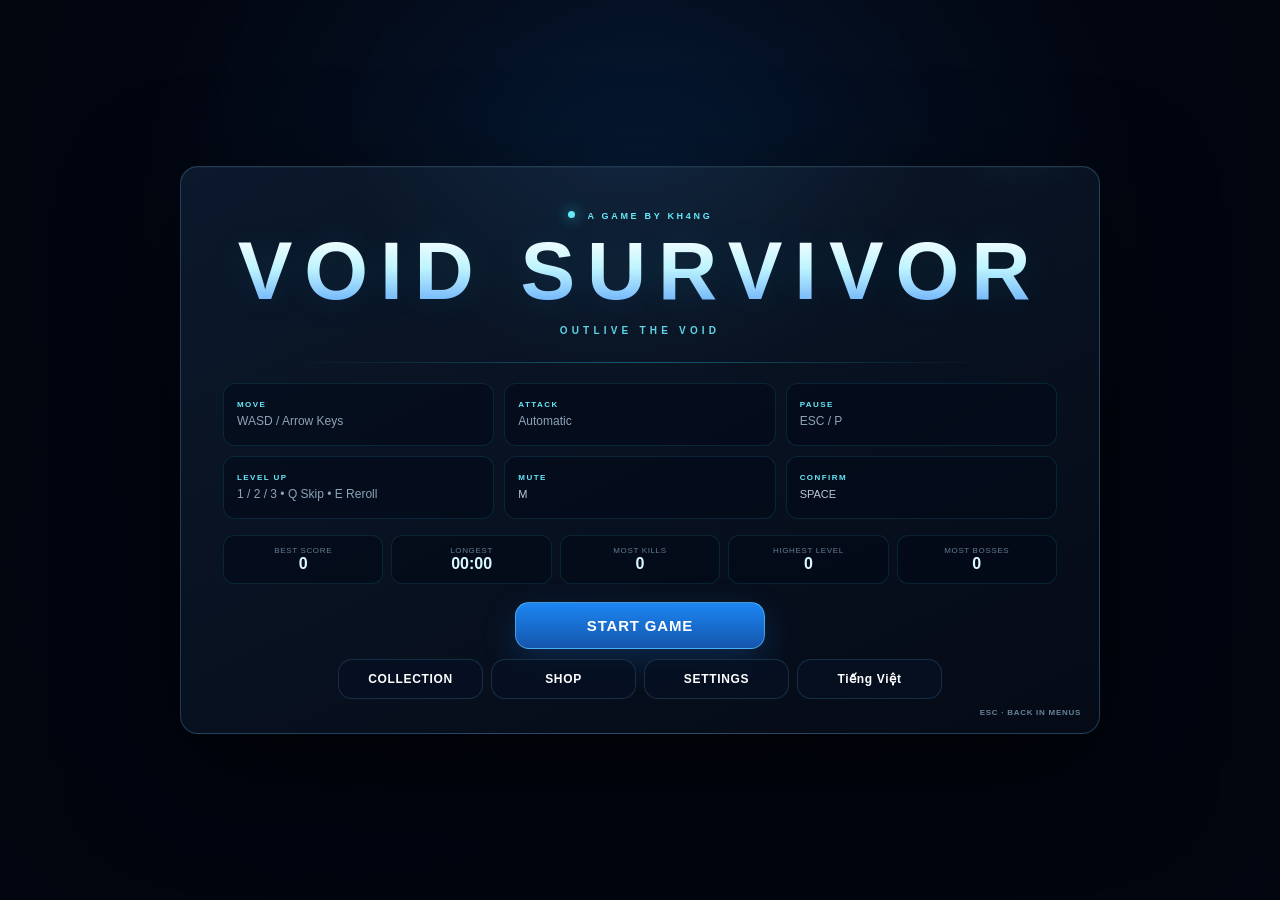
<file: index.html>
<!DOCTYPE html>

<html lang="en">
<head>
<!-- VSX LOGICAL SOURCE FOLDERS
  [01 CORE / LEGACY BASE] (anonymous-script-00), (anonymous-script-01), (anonymous-script-02), (anonymous-script-05), (anonymous-script-06), (anonymous-script-07), (anonymous-script-09), (anonymous-script-10), vsxSpaceQeHotkeyPatch, vsxMbappeRevive60Patch, vsxDifficultyGameOverBridge, vsxOfflineReadyMarker ...
  [02 UI / HUD / COLLECTION / SHOP] vsxCompleteCyberUiBridge, vsxCyberCollisionLayoutFinal, vsxSurvivorShopExpansionPatch, vsxMinimalSkinPolicyAndLobbyBack, vsxCollectionUXFinalPatch, vsxShopCollectionPolishPatch, vsxN10GoatHudRepairPatch, vsxFootballN10LayoutPolishScript, vsxRoyalThreeAuditedUIScript, vsxAllShopCoreScript
  [03 COMBAT / ENEMIES] vsxBigBossCycleAddon, vsxEnemy10Expansion, vsxEnemy31ThreatDirectorExpansion, vsxUnifiedEnemyAdminPatch
  [04 CHARACTERS / COSMETICS] vsxVvdCombatRevivePatch, vsxFootballLegendsPackagePatch, vsxFootballRuntimeSkinPatch, vsxCharacterSelectRarityPatch, vsxDCHeroesExpansion, vsxCharacterPickerSearchAndSoccerSpeedPatch, vsxGoatRivalsPatch, vsxGoatPatternAndDashPatch, vsxGoatSkillsetV2Patch, vsxN10LastSambaPatch, vsxN10VietnameseLanguageSync, vsxN10BrazilsPrideAndLanguageRepair ...
  [05 EVENTS / MINIGAMES / ENCOUNTERS] vsxCharacterRelicTrialsAddon, vsxAdvancedWorldEventsAddon, vsxEventBriefingGlobalPatch, vsxConcurrentEventMiniFixBridge, vsxSeparatedMinigameWorldEventBigUpdate, vsxTrialFencerEncounterStabilityPatch, vsxEncounterRailV3Patch, vsxEncounterSideEventEnemyHpPatch, vsxVoidRelaySeriesExpansion, vsxFairEncounterDirectorV2, vsxEncounterLifecycleDiagnosticPatch, vsxEncounterTimerLifecycleQA
  [06 ALLIES] vsxAllyNetworkAddon
  [07 MUTATION / WEAPONS] vsxMutationContractFixPatch, vsxEchoFragmentMutationBatch01Patch, vsxMutationV3BespokePatch
  [08 WORLD OBJECTS] vsxWorldObjectRegistryCore, vsxWorldObjectAuthority38
  [09 SETTINGS / INPUT] vsxKeybindAuthority, vsxSettingsControlCenterAuthority
  [10 QA / SAFETY / STABILITY] vsxRuntimeStabilityGuard, vsxFullRosterRuntimeSafety, vsxStabilityGameplayPatch
  NOTE: physical script order intentionally preserved.
-->
<meta charset="utf-8"/>
<meta content="width=device-width,initial-scale=1,maximum-scale=1,user-scalable=no" name="viewport"/>
<title>Void Survivor</title>
<link rel="stylesheet" href="css/001-inline-style-001.css">
<link rel="stylesheet" id="vsxAllyUiStyle" href="css/002-vsxAllyUiStyle.css">
<link rel="stylesheet" id="vsxLayoutSafetyStyle" href="css/003-vsxLayoutSafetyStyle.css">
<link rel="stylesheet" id="vsxCleanMainScreenStyle" href="css/004-vsxCleanMainScreenStyle.css">
</head>
<body>
<canvas id="game"></canvas>
<div class="screen active" id="titleScreen">
<div class="panel vsxModernPanel vsxTitlePanel">
<div class="vsxPanelEyebrow"><span class="vsxPulseDot"></span> A GAME BY KH4NG</div>
<h1>VOID SURVIVOR</h1>
<div class="sub">OUTLIVE THE VOID</div>
<div class="vsxTitleRule"></div>
<div class="controls vsxControlGrid">
<div><b>MOVE</b><span>WASD / Arrow Keys</span></div>
<div><b>ATTACK</b><span>Automatic</span></div>
<div><b>PAUSE</b><span>ESC / P</span></div>
<div><b>LEVEL UP</b><span>1 / 2 / 3 · Q Skip · E Reroll</span></div>
<div><b>MUTE</b><span>M</span></div>
<div><b>CONFIRM</b><span>SPACE</span></div>
</div>
<div class="records" id="records"></div>
<div class="row vsxPrimaryRow"><button class="vsxPrimaryButton" id="startBtn">START GAME</button></div>
</div>
</div>
<div class="screen" id="pauseScreen">
<div class="panel vsxModernPanel vsxOverlayPanel">
<div class="vsxPanelEyebrow">SYSTEM HALT</div>
<h2>PAUSED</h2>
<p class="vsxOverlayCopy">Combat simulation suspended. Resume when ready.</p>
<div class="vsxShortcutGrid">
<div><small>MOVEMENT</small><strong>W A S D / ARROWS</strong></div>
<div><small>SOUND</small><strong>M — TOGGLE</strong></div>
</div>
<div class="vsxButtonStack"><button id="resumeBtn">RESUME</button><button id="vsxPauseSettingsBtn">SETTINGS</button><button id="pauseRestartBtn">RESTART</button><button id="pauseMenuBtn">MAIN MENU</button></div>
</div>
</div>
<div class="screen" id="gameOverScreen">
<div class="panel vsxModernPanel vsxOverlayPanel vsxGameOverPanel">
<div class="vsxPanelEyebrow vsxDanger">SIGNAL LOST</div>
<h2>GAME OVER</h2>
<p class="vsxOverlayCopy">The Void consumed this run. Reconfigure and return.</p>
<div class="vsxGameOverStats" id="gameOverStats"></div>
<div class="row vsxOverlayActions"><button id="restartBtn">RESTART <span>(SPACE)</span></button><button id="menuBtn">MAIN MENU</button></div>
</div>
</div>
<div class="modal" id="levelModal">
<div class="panel vsxModernPanel vsxLevelPanel">
<div class="vsxLevelHeader">
<div><div class="vsxPanelEyebrow">POWER SPIKE DETECTED</div><h2>LEVEL UP</h2><p>Choose one upgrade. Cards stay separated for fast, safe selection.</p></div>
<div class="vsxKeyGuide"><span><kbd>Q</kbd> SKIP</span><span><kbd>E</kbd> REROLL</span></div>
</div>
<div class="choices" id="choices"></div>
<div class="levelActions"><button class="skipBtn" id="skipUpgradeBtn">Q — SKIP UPGRADE<span class="boost">Gain +10% permanent Energy / XP for this run</span></button><button class="rerollBtn" id="rerollUpgradeBtn">E — REROLL CHOICES (3/3)<span class="boost">Refresh all 3 choices • 3 uses per run</span></button></div>
</div>
</div>
<div class="modal" id="chestModal">
<div class="panel vsxModernPanel vsxChestPanel">
<div class="vsxChestGlyph">CR</div>
<div class="vsxPanelEyebrow">CHEST SIGNAL ACQUIRED</div>
<h2>CHEST REWARD</h2>
<div class="vsxChestReward" id="chestReward"></div>
<button class="vsxPrimaryButton" id="chestContinue">SPACE — CONTINUE</button>
</div>
</div>
<div id="hud">
<div class="hudBox" id="statsHud"></div>
<div class="hudBox" id="timerHud">00:00</div>
<div class="hudBox" id="vsxCurrencyHud"></div>
<div class="hudBox" id="inventoryHud"></div>
<div id="bossWrap"><div id="bossName">BOSS</div><div id="bossBar"><div id="bossFill"></div></div></div>
<div aria-label="Weapon loadout" id="vsxWeaponDock"></div>
<div id="xpWrap"><div id="xpFill"></div><div id="xpText"></div></div>
<div id="hint">MOVE: WASD / ARROW KEYS</div>
<div id="muteBadge">M: SOUND ON</div>
<div id="debugHud"></div>
</div>
<script src="js/001-inline-script-001.js"></script>
<script src="js/002-inline-script-002.js"></script>
<script src="js/003-inline-script-003.js"></script>
<!-- VSX SOURCE :: [06 ALLIES] > [vsxAllyNetworkAddon] -->
<script id="vsxAllyNetworkAddon" src="js/004-vsxAllyNetworkAddon.js"></script>
<!-- VSX SOURCE :: [05 EVENTS / MINIGAMES / ENCOUNTERS] > [vsxCharacterRelicTrialsAddon] -->
<script id="vsxCharacterRelicTrialsAddon" src="js/005-vsxCharacterRelicTrialsAddon.js"></script>
<link rel="stylesheet" id="vsxArmorySettingsStyle" href="css/005-vsxArmorySettingsStyle.css">
<script src="js/006-inline-script-006.js"></script>
<link rel="stylesheet" href="css/006-inline-style-006.css">
<script src="js/007-inline-script-007.js"></script>
<script src="js/008-inline-script-008.js"></script>
<!-- VSX SOURCE :: [03 COMBAT / ENEMIES] > [vsxBigBossCycleAddon] -->
<script id="vsxBigBossCycleAddon" src="js/009-vsxBigBossCycleAddon.js"></script>
<link rel="stylesheet" id="vsxMergedAllyHudStyle" href="css/007-vsxMergedAllyHudStyle.css">
<script src="js/010-inline-script-010.js"></script>
<link rel="stylesheet" id="vsxMajorUpdateStyle" href="css/008-vsxMajorUpdateStyle.css">
<script src="js/011-inline-script-011.js"></script>
<link rel="stylesheet" id="vsxAdvancedWorldEventStyle" href="css/009-vsxAdvancedWorldEventStyle.css">
<!-- VSX SOURCE :: [05 EVENTS / MINIGAMES / ENCOUNTERS] > [vsxAdvancedWorldEventsAddon] -->
<script id="vsxAdvancedWorldEventsAddon" src="js/012-vsxAdvancedWorldEventsAddon.js"></script>
<link rel="stylesheet" id="vsxEventBriefingFontPatch" href="css/010-vsxEventBriefingFontPatch.css">
<!-- VSX SOURCE :: [05 EVENTS / MINIGAMES / ENCOUNTERS] > [vsxEventBriefingGlobalPatch] -->
<script id="vsxEventBriefingGlobalPatch" src="js/013-vsxEventBriefingGlobalPatch.js"></script>
<link rel="stylesheet" id="vsxVvdCombatHudStyle" href="css/011-vsxVvdCombatHudStyle.css">
<!-- VSX SOURCE :: [04 CHARACTERS / COSMETICS] > [vsxVvdCombatRevivePatch] -->
<script id="vsxVvdCombatRevivePatch" src="js/014-vsxVvdCombatRevivePatch.js"></script>
<!-- VSX SOURCE :: [01 CORE / LEGACY BASE] > [vsxSpaceQeHotkeyPatch] -->
<script id="vsxSpaceQeHotkeyPatch" src="js/015-vsxSpaceQeHotkeyPatch.js"></script>
<link rel="stylesheet" id="vsxAdminCollectionWeaponStyle" href="css/012-vsxAdminCollectionWeaponStyle.css">
<link rel="stylesheet" id="vsxCompleteCyberUiSkin" href="css/013-vsxCompleteCyberUiSkin.css">
<!-- VSX SOURCE :: [02 UI / HUD / COLLECTION / SHOP] > [vsxCompleteCyberUiBridge] -->
<script id="vsxCompleteCyberUiBridge" src="js/016-vsxCompleteCyberUiBridge.js"></script>
<!-- VSX SOURCE :: [02 UI / HUD / COLLECTION / SHOP] > [vsxCyberCollisionLayoutFinal] -->
<script id="vsxCyberCollisionLayoutFinal" src="js/017-vsxCyberCollisionLayoutFinal.js"></script>
<link rel="stylesheet" id="vsxRequestedUiPolishPatch" href="css/014-vsxRequestedUiPolishPatch.css">
<link rel="stylesheet" id="vsxAdminSpaciousLayoutPatch" href="css/015-vsxAdminSpaciousLayoutPatch.css">
<!-- VSX SOURCE :: [01 CORE / LEGACY BASE] > [vsxMbappeRevive60Patch] -->
<script id="vsxMbappeRevive60Patch" src="js/018-vsxMbappeRevive60Patch.js"></script>
<link rel="stylesheet" id="vsxSurvivorShopExpansionStyle" href="css/016-vsxSurvivorShopExpansionStyle.css">
<!-- VSX SOURCE :: [02 UI / HUD / COLLECTION / SHOP] > [vsxSurvivorShopExpansionPatch] -->
<script id="vsxSurvivorShopExpansionPatch" src="js/019-vsxSurvivorShopExpansionPatch.js"></script>
<link rel="stylesheet" id="vsxConcurrentEventMiniFixStyle" href="css/017-vsxConcurrentEventMiniFixStyle.css">
<!-- VSX SOURCE :: [05 EVENTS / MINIGAMES / ENCOUNTERS] > [vsxConcurrentEventMiniFixBridge] -->
<script id="vsxConcurrentEventMiniFixBridge" src="js/020-vsxConcurrentEventMiniFixBridge.js"></script>
<link rel="stylesheet" id="vsxDifficultyGameOverPolish" href="css/018-vsxDifficultyGameOverPolish.css">
<!-- VSX SOURCE :: [01 CORE / LEGACY BASE] > [vsxDifficultyGameOverBridge] -->
<script id="vsxDifficultyGameOverBridge" src="js/021-vsxDifficultyGameOverBridge.js"></script>
<link rel="stylesheet" id="vsxFootballLegendsPackageStyle" href="css/019-vsxFootballLegendsPackageStyle.css">
<!-- VSX SOURCE :: [04 CHARACTERS / COSMETICS] > [vsxFootballLegendsPackagePatch] -->
<script id="vsxFootballLegendsPackagePatch" src="js/022-vsxFootballLegendsPackagePatch.js"></script>
<link rel="stylesheet" id="vsxFootballRuntimeSkinPatchStyle" href="css/020-vsxFootballRuntimeSkinPatchStyle.css">
<!-- VSX SOURCE :: [04 CHARACTERS / COSMETICS] > [vsxFootballRuntimeSkinPatch] -->
<script id="vsxFootballRuntimeSkinPatch" src="js/023-vsxFootballRuntimeSkinPatch.js"></script>
<link rel="stylesheet" id="vsxMinimalSkinAndBackHotkeyStyle" href="css/021-vsxMinimalSkinAndBackHotkeyStyle.css">
<!-- VSX SOURCE :: [02 UI / HUD / COLLECTION / SHOP] > [vsxMinimalSkinPolicyAndLobbyBack] -->
<script id="vsxMinimalSkinPolicyAndLobbyBack" src="js/024-vsxMinimalSkinPolicyAndLobbyBack.js"></script>
<!-- VSX SOURCE :: [01 CORE / LEGACY BASE] > [vsxOfflineReadyMarker] -->
<script id="vsxOfflineReadyMarker" src="js/025-vsxOfflineReadyMarker.js"></script>
<!-- VSX SOURCE :: [01 CORE / LEGACY BASE] > [vsxArcadeCultureExpansion] -->
<script id="vsxArcadeCultureExpansion" src="js/026-vsxArcadeCultureExpansion.js"></script>
<link rel="stylesheet" id="vsxAdminPlayerTuningStyle" href="css/022-vsxAdminPlayerTuningStyle.css">
<!-- VSX SOURCE :: [01 CORE / LEGACY BASE] > [vsxAdminPlayerTuningPatch] -->
<script id="vsxAdminPlayerTuningPatch" src="js/027-vsxAdminPlayerTuningPatch.js"></script>
<link rel="stylesheet" id="vsxCharacterSelectRarityPatchStyle" href="css/023-vsxCharacterSelectRarityPatchStyle.css">
<!-- VSX SOURCE :: [04 CHARACTERS / COSMETICS] > [vsxCharacterSelectRarityPatch] -->
<script id="vsxCharacterSelectRarityPatch" src="js/028-vsxCharacterSelectRarityPatch.js"></script>
<link rel="stylesheet" id="vsxEpicSixPatchStyle" href="css/024-vsxEpicSixPatchStyle.css">
<!-- VSX SOURCE :: [01 CORE / LEGACY BASE] > [vsxEpicSixExpansion] -->
<script id="vsxEpicSixExpansion" src="js/029-vsxEpicSixExpansion.js"></script>
<link rel="stylesheet" id="vsxEnemy10Styles" href="css/025-vsxEnemy10Styles.css">
<!-- VSX SOURCE :: [03 COMBAT / ENEMIES] > [vsxEnemy10Expansion] -->
<script id="vsxEnemy10Expansion" src="js/030-vsxEnemy10Expansion.js"></script>
<link rel="stylesheet" id="vsxEnemy31Styles" href="css/026-vsxEnemy31Styles.css">
<!-- VSX SOURCE :: [03 COMBAT / ENEMIES] > [vsxEnemy31ThreatDirectorExpansion] -->
<script id="vsxEnemy31ThreatDirectorExpansion" src="js/031-vsxEnemy31ThreatDirectorExpansion.js"></script>
<link rel="stylesheet" id="vsxUnifiedEnemyAdminStyle" href="css/027-vsxUnifiedEnemyAdminStyle.css">
<!-- VSX SOURCE :: [03 COMBAT / ENEMIES] > [vsxUnifiedEnemyAdminPatch] -->
<script id="vsxUnifiedEnemyAdminPatch" src="js/032-vsxUnifiedEnemyAdminPatch.js"></script>
<link rel="stylesheet" id="vsxDCHeroesStyle" href="css/028-vsxDCHeroesStyle.css">
<!-- VSX SOURCE :: [04 CHARACTERS / COSMETICS] > [vsxDCHeroesExpansion] -->
<script id="vsxDCHeroesExpansion" src="js/033-vsxDCHeroesExpansion.js"></script>
<link rel="stylesheet" id="vsxCollectionUXFinalStyle" href="css/029-vsxCollectionUXFinalStyle.css">
<!-- VSX SOURCE :: [02 UI / HUD / COLLECTION / SHOP] > [vsxCollectionUXFinalPatch] -->
<script id="vsxCollectionUXFinalPatch" src="js/034-vsxCollectionUXFinalPatch.js"></script>
<link rel="stylesheet" id="vsxShopCollectionPolishStyle" href="css/030-vsxShopCollectionPolishStyle.css">
<!-- VSX SOURCE :: [02 UI / HUD / COLLECTION / SHOP] > [vsxShopCollectionPolishPatch] -->
<script id="vsxShopCollectionPolishPatch" src="js/035-vsxShopCollectionPolishPatch.js"></script>
<!-- VSX SOURCE :: [01 CORE / LEGACY BASE] > [vsxSupermanManOfSteelInvulnerabilityPatch] -->
<script id="vsxSupermanManOfSteelInvulnerabilityPatch" src="js/036-vsxSupermanManOfSteelInvulnerabilityPatch.js"></script>
<link rel="stylesheet" id="vsxUltimateDurationSystemStyle" href="css/031-vsxUltimateDurationSystemStyle.css">
<!-- VSX SOURCE :: [01 CORE / LEGACY BASE] > [vsxUltimateDurationSystemPatch] -->
<script id="vsxUltimateDurationSystemPatch" src="js/037-vsxUltimateDurationSystemPatch.js"></script>
<link rel="stylesheet" id="vsxCharacterPickerSearchAndMinigameFit" href="css/032-vsxCharacterPickerSearchAndMinigameFit.css">
<!-- VSX SOURCE :: [04 CHARACTERS / COSMETICS] > [vsxCharacterPickerSearchAndSoccerSpeedPatch] -->
<script id="vsxCharacterPickerSearchAndSoccerSpeedPatch" src="js/038-vsxCharacterPickerSearchAndSoccerSpeedPatch.js"></script>
<link rel="stylesheet" id="vsxSeparatedMiniWorldStyles" href="css/033-vsxSeparatedMiniWorldStyles.css">
<link rel="stylesheet" id="vsxWorldEventReliabilityStyle" href="css/034-vsxWorldEventReliabilityStyle.css">
<!-- VSX SOURCE :: [05 EVENTS / MINIGAMES / ENCOUNTERS] > [vsxSeparatedMinigameWorldEventBigUpdate] -->
<script id="vsxSeparatedMinigameWorldEventBigUpdate" src="js/039-vsxSeparatedMinigameWorldEventBigUpdate.js"></script>
<link rel="stylesheet" id="vsxOddballUncommonStyle" href="css/035-vsxOddballUncommonStyle.css">
<!-- VSX SOURCE :: [01 CORE / LEGACY BASE] > [vsxOddballUncommonPatch] -->
<script id="vsxOddballUncommonPatch" src="js/040-vsxOddballUncommonPatch.js"></script>
<link rel="stylesheet" id="vsxGoatRivalsStyle" href="css/036-vsxGoatRivalsStyle.css">
<!-- VSX SOURCE :: [04 CHARACTERS / COSMETICS] > [vsxGoatRivalsPatch] -->
<script id="vsxGoatRivalsPatch" src="js/041-vsxGoatRivalsPatch.js"></script>
<!-- VSX SOURCE :: [04 CHARACTERS / COSMETICS] > [vsxGoatPatternAndDashPatch] -->
<script id="vsxGoatPatternAndDashPatch" src="js/042-vsxGoatPatternAndDashPatch.js"></script>
<link rel="stylesheet" id="vsxGoatSkillsetV2Style" href="css/037-vsxGoatSkillsetV2Style.css">
<!-- VSX SOURCE :: [04 CHARACTERS / COSMETICS] > [vsxGoatSkillsetV2Patch] -->
<script id="vsxGoatSkillsetV2Patch" src="js/043-vsxGoatSkillsetV2Patch.js"></script>
<link rel="stylesheet" id="vsxN10LastSambaStyles" href="css/038-vsxN10LastSambaStyles.css">
<!-- VSX SOURCE :: [04 CHARACTERS / COSMETICS] > [vsxN10LastSambaPatch] -->
<script id="vsxN10LastSambaPatch" src="js/044-vsxN10LastSambaPatch.js"></script>
<link rel="stylesheet" id="vsxN10GoatHudRepairStyle" href="css/039-vsxN10GoatHudRepairStyle.css">
<!-- VSX SOURCE :: [02 UI / HUD / COLLECTION / SHOP] > [vsxN10GoatHudRepairPatch] -->
<script id="vsxN10GoatHudRepairPatch" src="js/045-vsxN10GoatHudRepairPatch.js"></script>
<link rel="stylesheet" id="vsxFootballN10LayoutPolish" href="css/040-vsxFootballN10LayoutPolish.css">
<!-- VSX SOURCE :: [02 UI / HUD / COLLECTION / SHOP] > [vsxFootballN10LayoutPolishScript] -->
<script id="vsxFootballN10LayoutPolishScript" src="js/046-vsxFootballN10LayoutPolishScript.js"></script>
<!-- VSX SOURCE :: [04 CHARACTERS / COSMETICS] > [vsxN10VietnameseLanguageSync] -->
<script id="vsxN10VietnameseLanguageSync" src="js/047-vsxN10VietnameseLanguageSync.js"></script>
<link rel="stylesheet" id="vsxN10BrazilsPridePolish" href="css/041-vsxN10BrazilsPridePolish.css">
<!-- VSX SOURCE :: [04 CHARACTERS / COSMETICS] > [vsxN10BrazilsPrideAndLanguageRepair] -->
<script id="vsxN10BrazilsPrideAndLanguageRepair" src="js/048-vsxN10BrazilsPrideAndLanguageRepair.js"></script>
<link rel="stylesheet" id="vsxN10PackageOverlapFix" href="css/042-vsxN10PackageOverlapFix.css">
<link rel="stylesheet" id="vsxRoyalThreeStyles" href="css/043-vsxRoyalThreeStyles.css">
<!-- VSX SOURCE :: [04 CHARACTERS / COSMETICS] > [vsxRoyalThreePatch] -->
<script id="vsxRoyalThreePatch" src="js/049-vsxRoyalThreePatch.js"></script>
<link rel="stylesheet" id="vsxRoyalThreeJerseyDashStyles" href="css/044-vsxRoyalThreeJerseyDashStyles.css">
<!-- VSX SOURCE :: [04 CHARACTERS / COSMETICS] > [vsxRoyalThreeJerseyDashPatch] -->
<script id="vsxRoyalThreeJerseyDashPatch" src="js/050-vsxRoyalThreeJerseyDashPatch.js"></script>
<link rel="stylesheet" id="vsxRoyalThreeAuditedUI" href="css/045-vsxRoyalThreeAuditedUI.css">
<!-- VSX SOURCE :: [02 UI / HUD / COLLECTION / SHOP] > [vsxRoyalThreeAuditedUIScript] -->
<script id="vsxRoyalThreeAuditedUIScript" src="js/051-vsxRoyalThreeAuditedUIScript.js"></script>
<link rel="stylesheet" id="vsxRoyalThreeCardLayoutPolish" href="css/046-vsxRoyalThreeCardLayoutPolish.css">
<link rel="stylesheet" id="vsxStarter12EconomyStyle" href="css/047-vsxStarter12EconomyStyle.css">
<link rel="stylesheet" id="vsxCommon10Style" href="css/048-vsxCommon10Style.css">
<!-- VSX SOURCE :: [04 CHARACTERS / COSMETICS] > [vsxCommon10ExpansionScript] -->
<script id="vsxCommon10ExpansionScript" src="js/052-vsxCommon10ExpansionScript.js"></script>
<link rel="stylesheet" id="vsxExpansion16Style" href="css/049-vsxExpansion16Style.css">
<!-- VSX SOURCE :: [04 CHARACTERS / COSMETICS] > [vsxExpansion16Script] -->
<script id="vsxExpansion16Script" src="js/053-vsxExpansion16Script.js"></script>
<!-- VSX SOURCE :: [04 CHARACTERS / COSMETICS] > [vsxR2E3Definitions] -->
<script id="vsxR2E3Definitions" src="js/054-vsxR2E3Definitions.js"></script>
<!-- VSX SOURCE :: [01 CORE / LEGACY BASE] > [vsxStarter12EconomyScript] -->
<script id="vsxStarter12EconomyScript" src="js/055-vsxStarter12EconomyScript.js"></script>
<link rel="stylesheet" id="vsxArmorySeamlessShellStyle" href="css/050-vsxArmorySeamlessShellStyle.css">
<link rel="stylesheet" id="vsxAllShopCoreStyles" href="css/051-vsxAllShopCoreStyles.css">
<!-- VSX SOURCE :: [02 UI / HUD / COLLECTION / SHOP] > [vsxAllShopCoreScript] -->
<script id="vsxAllShopCoreScript" src="js/056-vsxAllShopCoreScript.js"></script>
<!-- VSX SOURCE :: [04 CHARACTERS / COSMETICS] > [vsxExpansion16IntegrationBridge] -->
<script id="vsxExpansion16IntegrationBridge" src="js/057-vsxExpansion16IntegrationBridge.js"></script>
<link rel="stylesheet" id="vsxAutoUnlockBrazilPatchStyle" href="css/052-vsxAutoUnlockBrazilPatchStyle.css">
<!-- VSX SOURCE :: [04 CHARACTERS / COSMETICS] > [vsxAutoUnlockBrazilPatch] -->
<script id="vsxAutoUnlockBrazilPatch" src="js/058-vsxAutoUnlockBrazilPatch.js"></script>
<link rel="stylesheet" id="vsxBrazilEffectRefinedStyle" href="css/053-vsxBrazilEffectRefinedStyle.css">
<!-- VSX SOURCE :: [04 CHARACTERS / COSMETICS] > [vsxBrazilEffectRefinedPatch] -->
<script id="vsxBrazilEffectRefinedPatch" src="js/059-vsxBrazilEffectRefinedPatch.js"></script>
<link rel="stylesheet" id="vsxR2E3Style" href="css/054-vsxR2E3Style.css">
<!-- VSX SOURCE :: [04 CHARACTERS / COSMETICS] > [vsxR2E3Runtime] -->
<script id="vsxR2E3Runtime" src="js/060-vsxR2E3Runtime.js"></script>
<!-- VSX SOURCE :: [10 QA / SAFETY / STABILITY] > [vsxRuntimeStabilityGuard] -->
<script id="vsxRuntimeStabilityGuard" src="js/061-vsxRuntimeStabilityGuard.js"></script>
<link rel="stylesheet" id="vsxTrialFencerEncounterStabilityStyle" href="css/055-vsxTrialFencerEncounterStabilityStyle.css">
<!-- VSX SOURCE :: [05 EVENTS / MINIGAMES / ENCOUNTERS] > [vsxTrialFencerEncounterStabilityPatch] -->
<script id="vsxTrialFencerEncounterStabilityPatch" src="js/062-vsxTrialFencerEncounterStabilityPatch.js"></script>
<link rel="stylesheet" id="vsxEncounterRailV3Style" href="css/056-vsxEncounterRailV3Style.css">
<!-- VSX SOURCE :: [05 EVENTS / MINIGAMES / ENCOUNTERS] > [vsxEncounterRailV3Patch] -->
<script id="vsxEncounterRailV3Patch" src="js/063-vsxEncounterRailV3Patch.js"></script>
<link rel="stylesheet" id="vsxFullRosterSafetyStyle" href="css/057-vsxFullRosterSafetyStyle.css">
<!-- VSX SOURCE :: [10 QA / SAFETY / STABILITY] > [vsxFullRosterRuntimeSafety] -->
<script id="vsxFullRosterRuntimeSafety" src="js/064-vsxFullRosterRuntimeSafety.js"></script>
<link rel="stylesheet" id="vsxEncounterSideEventEnemyHpStyle" href="css/058-vsxEncounterSideEventEnemyHpStyle.css">
<!-- VSX SOURCE :: [05 EVENTS / MINIGAMES / ENCOUNTERS] > [vsxEncounterSideEventEnemyHpPatch] -->
<script id="vsxEncounterSideEventEnemyHpPatch" src="js/065-vsxEncounterSideEventEnemyHpPatch.js"></script>
<!-- VSX SOURCE :: [00 ARCHITECTURE / AUTHORITY] > [vsxArchitectureAuthorityCore] -->
<script id="vsxArchitectureAuthorityCore" src="js/066-vsxArchitectureAuthorityCore.js"></script>
<!-- VSX SOURCE :: [04 CHARACTERS / COSMETICS] > [vsxFootballAuraDashBallFinalPatch] -->
<script id="vsxFootballAuraDashBallFinalPatch" src="js/067-vsxFootballAuraDashBallFinalPatch.js"></script>
<!-- VOID RELAY SERIES EXPANSION -->
<!-- VSX SOURCE :: [05 EVENTS / MINIGAMES / ENCOUNTERS] > [vsxVoidRelaySeriesExpansion] -->
<script id="vsxVoidRelaySeriesExpansion" src="js/068-vsxVoidRelaySeriesExpansion.js"></script>
<link rel="stylesheet" id="vsxNovelAlliesStyle" href="css/059-vsxNovelAlliesStyle.css">
<!-- VSX SOURCE :: [01 CORE / LEGACY BASE] > [vsxTenNovelAlliesExpansion] -->
<script id="vsxTenNovelAlliesExpansion" src="js/069-vsxTenNovelAlliesExpansion.js"></script>
<link rel="stylesheet" id="vsxEncounterDirectorStyle" href="css/060-vsxEncounterDirectorStyle.css">
<!-- VSX SOURCE :: [05 EVENTS / MINIGAMES / ENCOUNTERS] > [vsxFairEncounterDirectorV2] -->
<script id="vsxFairEncounterDirectorV2" src="js/070-vsxFairEncounterDirectorV2.js"></script>
<!-- VSX SOURCE :: [05 EVENTS / MINIGAMES / ENCOUNTERS] > [vsxEncounterLifecycleDiagnosticPatch] -->
<script id="vsxEncounterLifecycleDiagnosticPatch" src="js/071-vsxEncounterLifecycleDiagnosticPatch.js"></script>
<link rel="stylesheet" id="vsxGameplayClarityPatchStyle" href="css/061-vsxGameplayClarityPatchStyle.css">
<!-- VSX SOURCE :: [01 CORE / LEGACY BASE] > [vsxGameplayClarityPatch] -->
<script id="vsxGameplayClarityPatch" src="js/072-vsxGameplayClarityPatch.js"></script>
<link rel="stylesheet" id="vsxKeybindSettingsStyle" href="css/062-vsxKeybindSettingsStyle.css">
<!-- VSX SOURCE :: [09 SETTINGS / INPUT] > [vsxKeybindAuthority] -->
<script id="vsxKeybindAuthority" src="js/073-vsxKeybindAuthority.js"></script>
<link rel="stylesheet" id="vsxFinal8AlliesStyle" href="css/063-vsxFinal8AlliesStyle.css">
<!-- VSX SOURCE :: [01 CORE / LEGACY BASE] > [vsxFinal8AlliesExpansion] -->
<script id="vsxFinal8AlliesExpansion" src="js/074-vsxFinal8AlliesExpansion.js"></script>
<!-- VSX SOURCE :: [08 WORLD OBJECTS] > [vsxWorldObjectRegistryCore] -->
<script id="vsxWorldObjectRegistryCore" src="js/075-vsxWorldObjectRegistryCore.js"></script>
<link rel="stylesheet" id="vsxWorldObjectAuthority38Style" href="css/064-vsxWorldObjectAuthority38Style.css">
<!-- VSX SOURCE :: [08 WORLD OBJECTS] > [vsxWorldObjectAuthority38] -->
<script id="vsxWorldObjectAuthority38" src="js/076-vsxWorldObjectAuthority38.js"></script>
<link rel="stylesheet" id="vsxSettingsControlCenterStyle" href="css/065-vsxSettingsControlCenterStyle.css">

<link rel="stylesheet" id="vsxPlayerExperienceSettingsV4Style" href="css/066-vsxPlayerExperienceSettingsV4Style.css">
<!-- VSX SOURCE :: [09 SETTINGS / INPUT] > [vsxSettingsControlCenterAuthority] -->
<script id="vsxSettingsControlCenterAuthority" src="js/077-vsxSettingsControlCenterAuthority.js"></script>
<link rel="stylesheet" id="vsxMutationContractFixStyle" href="css/067-vsxMutationContractFixStyle.css">
<!-- VSX SOURCE :: [07 MUTATION / WEAPONS] > [vsxMutationContractFixPatch] -->
<script id="vsxMutationContractFixPatch" src="js/078-vsxMutationContractFixPatch.js"></script>
<link rel="stylesheet" id="vsxEchoFragmentMutationB01Style" href="css/068-vsxEchoFragmentMutationB01Style.css">
<!-- VSX SOURCE :: [07 MUTATION / WEAPONS] > [vsxEchoFragmentMutationBatch01Patch] -->
<script id="vsxEchoFragmentMutationBatch01Patch" src="js/079-vsxEchoFragmentMutationBatch01Patch.js"></script>
<link rel="stylesheet" id="vsxMutationV3Style" href="css/069-vsxMutationV3Style.css">
<!-- VSX SOURCE :: [07 MUTATION / WEAPONS] > [vsxMutationV3BespokePatch] -->
<script id="vsxMutationV3BespokePatch" src="js/080-vsxMutationV3BespokePatch.js"></script>
<link rel="stylesheet" id="vsxStabilityGameplayPatchStyle" href="css/070-vsxStabilityGameplayPatchStyle.css">
<!-- VSX SOURCE :: [10 QA / SAFETY / STABILITY] > [vsxStabilityGameplayPatch] -->
<script id="vsxStabilityGameplayPatch" src="js/081-vsxStabilityGameplayPatch.js"></script>
<!-- VSX SOURCE :: [00 ARCHITECTURE / AUTHORITY] > [vsxFeatureAndHudAuthority] -->
<script id="vsxFeatureAndHudAuthority" src="js/082-vsxFeatureAndHudAuthority.js"></script>
<!-- VSX SOURCE :: [05 EVENTS / MINIGAMES / ENCOUNTERS] > [vsxEncounterTimerLifecycleQA] -->
<script id="vsxEncounterTimerLifecycleQA" src="js/083-vsxEncounterTimerLifecycleQA.js"></script>
<!-- ================================================================
 VSX RELEASE-CANDIDATE SOURCE MAP
 This is a single-file build. "Folders" are logical labels only; runtime
 order is preserved to avoid changing wrapper/patch semantics.
 See window.VSX_DEV_INDEX for nested subsystem -> scripts -> authority map.
================================================================ -->
<!-- VSX SOURCE :: [04 CHARACTERS / COSMETICS] > [vsxMarvelAvengersAssembleExpansion] -->
<link rel="stylesheet" id="vsxMarvelAvengersAssembleStyle" href="css/071-vsxMarvelAvengersAssembleStyle.css">
<script id="vsxMarvelAvengersAssembleExpansion" src="js/084-vsxMarvelAvengersAssembleExpansion.js"></script>
<!-- VSX SOURCE :: [99 LEGACY / UNMAPPED] > [vsxDeveloperSourceIndex] -->
<script id="vsxDeveloperSourceIndex" src="js/085-vsxDeveloperSourceIndex.js"></script>

<link rel="stylesheet" id="vsxWorldObjectAuthority58Style" href="css/072-vsxWorldObjectAuthority58Style.css">
<script id="vsxWorldObjectAuthority58" src="js/086-vsxWorldObjectAuthority58.js"></script>
<script id="vsxMinigameLifecycleGuardV2" src="js/087-vsxMinigameLifecycleGuardV2.js"></script>


<!-- VSX SOURCE :: [09 SETTINGS / INPUT] > [vsxSettingsAdvancedV5] -->
<link rel="stylesheet" id="vsxSettingsAdvancedV5Style" href="css/073-vsxSettingsAdvancedV5Style.css">
<script id="vsxSettingsAdvancedV5" src="js/088-vsxSettingsAdvancedV5.js"></script>
</body>
</html>
</file>
<file: css/001-inline-style-001.css>
:root{color-scheme:dark}
  *{box-sizing:border-box}
  html,body{margin:0;width:100%;height:100%;overflow:hidden;background:#070b14;font-family:Arial;color:#eef4ff}
  canvas{display:block;width:100vw;height:100vh;background:#070b14}
  .screen,.modal{position:fixed;inset:0;display:none;align-items:center;justify-content:center;z-index:10;background:rgba(3,7,14,.84);backdrop-filter:blur(5px)}
  .screen.active,.modal.active{display:flex}
  .panel{width:min(760px,92vw);max-height:90vh;overflow:auto;background:linear-gradient(180deg,#101a2a,#0b1220);border:1px solid #2b3f5f;border-radius:18px;padding:28px;box-shadow:0 24px 80px rgba(0,0,0,.45)}
  h1{font-size:clamp(38px,7vw,72px);letter-spacing:.08em;margin:0 0 6px;text-align:center}
  h2{margin:0 0 16px}.sub{text-align:center;color:#86c9ff;letter-spacing:.22em;margin-bottom:26px}
  .controls{display:grid;grid-template-columns:1fr 1fr;gap:10px 20px;margin:18px 0 22px}.controls div{padding:10px 12px;border:1px solid #22334e;border-radius:10px;background:#0a1322}.controls b{display:block;color:#8fd0ff;margin-bottom:3px}
  button{appearance:none;border:0;border-radius:12px;background:#2188ff;color:white;padding:13px 20px;font-weight:800;font-size:16px;cursor:pointer;box-shadow:0 8px 24px rgba(33,136,255,.2)}button:hover{filter:brightness(1.12)}
  .row{display:flex;gap:12px;flex-wrap:wrap;justify-content:center}.records{display:grid;grid-template-columns:repeat(5,1fr);gap:8px;margin:18px 0}.records div{background:#08111f;border:1px solid #1b2b44;border-radius:10px;padding:10px;text-align:center}.records small{display:block;color:#7d8da7}.records strong{font-size:18px}
  #hud{position:fixed;inset:0;pointer-events:none;z-index:5;display:none}#hud.active{display:block}
  .hudBox{position:absolute;background:rgba(5,10,19,.72);border:1px solid rgba(124,165,215,.22);border-radius:10px;padding:10px 12px;backdrop-filter:blur(3px);font-size:13px;line-height:1.45}
  #statsHud{top:12px;left:12px;min-width:170px}#timerHud{top:12px;left:50%;transform:translateX(-50%);text-align:center;font-size:18px;font-weight:800}#inventoryHud{right:12px;top:12px;width:min(250px,32vw);font-size:12px}
  .miniBar{height:8px;background:#1a2332;border-radius:999px;overflow:hidden;margin-top:4px}.miniFill{height:100%;background:linear-gradient(90deg,#ff4d5d,#ff8b67)}
  #xpWrap{position:absolute;left:12px;right:12px;bottom:12px;height:18px;border-radius:999px;background:#142033;border:1px solid #29415f;overflow:hidden}#xpFill{height:100%;background:linear-gradient(90deg,#2be07e,#54f5c1);width:0%}#xpText{position:absolute;inset:0;display:flex;align-items:center;justify-content:center;font-size:11px;font-weight:700;color:#06110c;text-shadow:0 1px rgba(255,255,255,.3)}
  #bossWrap{position:absolute;top:58px;left:50%;transform:translateX(-50%);width:min(640px,70vw);display:none;text-align:center;font-size:12px;font-weight:800}#bossBar{height:14px;background:#25111a;border:1px solid #6b2c40;border-radius:999px;overflow:hidden;margin-top:4px}#bossFill{height:100%;background:linear-gradient(90deg,#ff315b,#b70d34);width:100%}
  #hint{position:absolute;left:50%;top:78%;transform:translate(-50%,-50%);background:rgba(0,0,0,.55);border:1px solid #2f4867;border-radius:999px;padding:10px 18px;font-weight:800;opacity:0;transition:opacity .2s}
  #muteBadge{position:absolute;bottom:42px;right:14px;font-size:12px;color:#9fb5d2}
  #debugHud{position:absolute;left:12px;bottom:44px;display:none;white-space:pre;background:rgba(0,0,0,.76);border:1px solid #29415f;border-radius:8px;padding:8px;font:12px Arial}
  .choices{display:grid;grid-template-columns:repeat(3,1fr);gap:14px}.card{min-height:220px;border:1px solid #2d4568;background:linear-gradient(180deg,#0e1929,#09111f);border-radius:14px;padding:16px;cursor:pointer;position:relative;transition:.15s}.card:hover{transform:translateY(-3px);border-color:#68b6ff}.card .key{position:absolute;right:10px;top:10px;width:26px;height:26px;border-radius:8px;background:#1b2e49;display:grid;place-items:center;font-weight:900}.card .rarity{font-size:11px;text-transform:uppercase;letter-spacing:.12em;margin-bottom:8px}.card h3{margin:6px 0 10px;font-size:20px}.card p{color:#b5c3d7;font-size:13px;line-height:1.45}.card .effect{color:#8fe3b5;font-weight:800;margin-top:10px;font-size:13px}
  .common{color:#c8d1dc}.uncommon{color:#53db83}.rare{color:#56a9ff}.epic{color:#ca72ff}.legendary{color:#ffcc58}
  .levelActions{display:flex;justify-content:center;gap:12px;flex-wrap:wrap;margin-top:16px}.skipBtn,.rerollBtn{box-shadow:none;min-width:270px}.skipBtn{background:linear-gradient(180deg,#26364f,#17243a);border:1px solid #4c6f9a}.skipBtn:hover{border-color:#7ec6ff}.skipBtn .boost,.rerollBtn .boost{display:block;font-size:12px;margin-top:3px}.skipBtn .boost{color:#8fe3b5}.rerollBtn{background:linear-gradient(180deg,#49351d,#2b2116);border:1px solid #8d6931}.rerollBtn:hover:not(:disabled){border-color:#ffc65a}.rerollBtn .boost{color:#ffd580}.rerollBtn:disabled{cursor:not-allowed;opacity:.42;filter:saturate(.5)}
  @media(max-width:760px){.choices{grid-template-columns:1fr}.card{min-height:150px}.records{grid-template-columns:repeat(2,1fr)}#inventoryHud{display:none}}
</file>
<file: css/002-vsxAllyUiStyle.css>
/* ALLY NETWORK + FUTURISTIC UI ADD-ON */
*{font-family:Arial!important}
html,body,button,input,select,textarea,canvas{font-family:Arial!important}
#debugHud{font:12px Arial!important}
:root{--vsx-cyan:#6ce7ff;--vsx-blue:#438cff;--vsx-violet:#a66cff;--vsx-green:#73f5bd;--vsx-gold:#ffd766;--vsx-red:#ff6179;--vsx-panel:rgba(7,15,29,.82);--vsx-line:rgba(112,201,255,.26)}
body:before{content:"";position:fixed;inset:0;pointer-events:none;z-index:0;background:radial-gradient(circle at 50% 18%,rgba(54,112,255,.10),transparent 38%),linear-gradient(rgba(102,211,255,.025) 1px,transparent 1px),linear-gradient(90deg,rgba(102,211,255,.025) 1px,transparent 1px);background-size:auto,44px 44px,44px 44px}
.screen,.modal{background:radial-gradient(circle at 50% 20%,rgba(20,48,86,.30),rgba(3,7,14,.91) 52%,rgba(2,5,10,.96));backdrop-filter:blur(9px)}
.panel{position:relative;border:1px solid rgba(107,210,255,.28);background:linear-gradient(160deg,rgba(16,31,54,.96),rgba(6,13,26,.97));box-shadow:0 28px 100px rgba(0,0,0,.58),inset 0 1px rgba(255,255,255,.04);border-radius:20px}
.panel:before,.panel:after{content:"";position:absolute;width:64px;height:2px;top:-1px;background:linear-gradient(90deg,transparent,var(--vsx-cyan))}.panel:before{left:28px}.panel:after{right:28px;transform:scaleX(-1)}
#titleScreen .panel{width:min(980px,94vw);padding:34px 38px 30px;overflow:hidden}
#titleScreen .panel:after{box-shadow:0 0 28px var(--vsx-cyan)}
#titleScreen h1{font-family:Arial!important;font-weight:900;letter-spacing:.16em;font-size:clamp(42px,7vw,82px);line-height:.95;background:linear-gradient(180deg,#fff,#9fe6ff 58%,#589dff);-webkit-background-clip:text;background-clip:text;color:transparent;text-shadow:0 0 38px rgba(78,181,255,.18)}
#titleScreen .sub{color:#8dd8ff;letter-spacing:.30em;font-size:12px;text-transform:uppercase;margin:12px 0 24px}
.vsxBootBadge{display:flex;justify-content:space-between;gap:12px;align-items:center;margin:-4px 0 18px;padding:8px 11px;border:1px solid rgba(107,210,255,.18);background:rgba(5,15,29,.58);border-radius:8px;color:#9ec9e6;font-size:10px;letter-spacing:.15em;text-transform:uppercase}.vsxBootBadge strong{color:#73f5bd}.vsxBootDot{width:7px;height:7px;border-radius:50%;display:inline-block;background:#73f5bd;box-shadow:0 0 12px #73f5bd;margin-right:6px}
.vsxTitleIntel{display:grid;grid-template-columns:repeat(4,1fr);gap:8px;margin:0 0 18px}.vsxTitleIntel div{padding:10px 12px;border:1px solid rgba(102,196,255,.16);background:linear-gradient(180deg,rgba(18,37,64,.72),rgba(7,16,29,.72));border-radius:9px;text-align:center}.vsxTitleIntel small{display:block;color:#7892ae;font-size:9px;letter-spacing:.12em}.vsxTitleIntel b{display:block;color:#dff7ff;margin-top:3px;font-size:13px}
.controls{grid-template-columns:repeat(3,1fr)!important;gap:8px!important;margin:12px 0 16px!important}.controls div{padding:11px 12px!important;border:1px solid rgba(101,183,255,.15)!important;border-radius:9px!important;background:rgba(6,17,32,.68)!important;color:#9cb0c8;font-size:12px}.controls b{color:#72dbff!important;font-size:10px;letter-spacing:.13em;text-transform:uppercase!important}
button{font-family:Arial!important;border:1px solid rgba(115,211,255,.26)!important;background:linear-gradient(180deg,#176fd7,#124a9a)!important;box-shadow:0 10px 28px rgba(20,109,218,.18),inset 0 1px rgba(255,255,255,.11)!important;letter-spacing:.035em}button:hover{filter:brightness(1.16);border-color:#8be8ff!important;box-shadow:0 0 26px rgba(89,204,255,.18)!important}#vsxTopActions button{background:rgba(9,25,45,.78)!important}
.records{gap:7px!important;margin:13px 0!important}.records div{background:rgba(4,14,28,.67)!important;border:1px solid rgba(91,167,230,.15)!important}.records small{color:#708aa5!important;font-size:9px;text-transform:uppercase;letter-spacing:.1em}.records strong{color:#dff5ff;font-size:17px!important}
/* futuristic HUD */
.hudBox{font-family:Arial!important;background:linear-gradient(145deg,rgba(5,14,28,.88),rgba(9,22,41,.78));border:1px solid rgba(104,205,255,.23);border-radius:9px;box-shadow:0 10px 34px rgba(0,0,0,.24),inset 0 1px rgba(255,255,255,.025);backdrop-filter:blur(7px)}
#statsHud{top:14px;left:14px;width:244px;min-width:244px;padding:11px 12px;clip-path:polygon(0 0,94% 0,100% 12px,100% 100%,6% 100%,0 calc(100% - 12px))}
.vsxHudTitle{font-size:9px;letter-spacing:.16em;color:#73dfff;text-transform:uppercase;margin-bottom:7px}.vsxHpRow{display:flex;justify-content:space-between;align-items:end;font-size:11px}.vsxHpRow strong{font-size:18px;color:#f0fbff}.vsxCoreGrid{display:grid;grid-template-columns:repeat(2,1fr);gap:5px;margin-top:8px}.vsxCoreCell{padding:5px 7px;border:1px solid rgba(91,180,240,.12);border-radius:5px;background:rgba(4,12,24,.48)}.vsxCoreCell small{display:block;color:#687f9b;font-size:8px;letter-spacing:.1em}.vsxCoreCell b{font-size:12px;color:#dff5ff}.vsxStatusLine{display:flex;gap:5px;flex-wrap:wrap;margin-top:7px}.vsxStatusChip{font-size:9px;padding:3px 6px;border-radius:99px;border:1px solid rgba(96,207,255,.18);color:#9edfff;background:rgba(30,91,130,.15)}
.miniBar{height:7px!important;background:#111d2e!important;border:1px solid rgba(255,255,255,.04)}.miniFill{background:linear-gradient(90deg,#ff4665,#ff9466 55%,#ffd773)!important;box-shadow:0 0 10px rgba(255,91,111,.25)}
#timerHud{top:14px!important;padding:8px 18px!important;min-width:112px;border-color:rgba(120,210,255,.26);font-size:16px!important;letter-spacing:.12em;color:#e5f8ff}
#inventoryHud{top:14px;right:14px;width:255px!important;padding:11px!important;max-height:43vh;overflow:hidden;clip-path:polygon(6% 0,100% 0,100% calc(100% - 12px),94% 100%,0 100%,0 12px)}.vsxInvSection+.vsxInvSection{margin-top:9px;padding-top:8px;border-top:1px solid rgba(91,190,255,.13)}.vsxInvHead{display:flex;justify-content:space-between;color:#7bdfff;font-size:9px;letter-spacing:.12em;margin-bottom:5px}.vsxInvItem{font-size:10px;color:#bfd0e2;white-space:nowrap;overflow:hidden;text-overflow:ellipsis;padding:1px 0}.vsxInvItem b{color:#e5f7ff}.vsxInvMore{font-size:9px;color:#6f8ba8;margin-top:2px}
#vsxActionHud{left:14px!important;bottom:44px!important;width:244px!important;padding:9px 11px!important}.vsxAbilityLine{font-size:9px!important;letter-spacing:.11em;text-transform:uppercase}.vsxAbilityBar{height:6px!important;background:#0d1929!important}.vsxAbilityFill{box-shadow:0 0 12px rgba(102,159,255,.45)}
#xpWrap{left:50%!important;right:auto!important;transform:translateX(-50%);bottom:13px!important;width:min(760px,54vw);height:15px!important;background:rgba(8,20,35,.86)!important;border:1px solid rgba(86,227,166,.24)!important}#xpFill{background:linear-gradient(90deg,#26d881,#5ff2c6,#89fff0)!important;box-shadow:0 0 18px rgba(75,240,183,.30)}#xpText{font-size:9px!important;letter-spacing:.05em;color:#071b15!important}
#bossWrap{top:57px!important}.vsxBossMiniBar,#bossBar{background:#24111b!important}.vsxBossMiniFill,#bossFill{background:linear-gradient(90deg,#ff385f,#ff7d66)!important;box-shadow:0 0 14px rgba(255,70,94,.35)}
#vsxEventHud{top:62px!important;border-color:rgba(255,185,91,.28);background:linear-gradient(145deg,rgba(42,24,8,.84),rgba(13,17,28,.82))}#vsxMiniBossHud{top:104px!important}
#vsxAllyHud{position:absolute;left:14px;top:210px;width:244px;max-height:31vh;overflow:hidden;padding:9px 10px}.vsxAllyHead{display:flex;justify-content:space-between;align-items:center;margin-bottom:6px}.vsxAllyHead b{font-size:9px;letter-spacing:.15em;color:#a9eaff}.vsxAllyHead span{font-size:9px;color:#6e8aa6}.vsxAllyCard{display:grid;grid-template-columns:22px 1fr auto;gap:6px;align-items:center;padding:4px 5px;margin:3px 0;border:1px solid rgba(99,190,255,.11);border-radius:6px;background:rgba(5,16,29,.45)}.vsxAllyIcon{width:20px;height:20px;border-radius:50%;display:grid;place-items:center;font-weight:900;font-size:9px;color:#06111e;box-shadow:0 0 10px currentColor}.vsxAllyName{font-size:9px;color:#d9efff;white-space:nowrap;overflow:hidden;text-overflow:ellipsis}.vsxAllyBar{height:3px;background:#172334;border-radius:99px;overflow:hidden;margin-top:3px}.vsxAllyBar i{display:block;height:100%;background:linear-gradient(90deg,#62e7ff,#72f2bd)}.vsxAllyState{font-size:8px;color:#7790aa}.vsxRecruitObjective{padding:5px 6px;margin-top:5px;border-left:2px solid #b070ff;background:rgba(87,43,125,.12);font-size:9px;color:#cbb9e8;line-height:1.35}
#vsxAnnouncement strong,#vsxStreak{font-family:Arial!important}.vsxPick,.vsxMetaCard,.vsxCodexItem{background:linear-gradient(150deg,rgba(10,25,44,.88),rgba(6,14,27,.88))!important;border-color:rgba(95,186,255,.19)!important}.vsxPick:hover,.vsxMetaCard:hover,.vsxCodexItem:hover{border-color:#75d9ff!important;box-shadow:0 0 20px rgba(60,187,255,.10)}.vsxPick.selected{border-color:#68e2ff!important;box-shadow:0 0 0 1px #68e2ff,0 0 30px rgba(65,206,255,.13)!important}
#vsxInteractHint{font-family:Arial!important;border-color:rgba(118,220,255,.34)!important;background:rgba(5,17,31,.92)!important;color:#dff7ff}
@media(max-width:900px){#inventoryHud{width:220px!important}#statsHud,#vsxActionHud,#vsxAllyHud{width:210px!important;min-width:210px}#vsxAllyHud{top:205px}.vsxTitleIntel{grid-template-columns:repeat(2,1fr)}.controls{grid-template-columns:repeat(2,1fr)!important}}
@media(max-width:760px){#vsxAllyHud{display:none}#statsHud{width:185px!important;min-width:185px}.vsxCoreGrid{grid-template-columns:1fr 1fr}#xpWrap{width:calc(100vw - 30px)!important}.controls{grid-template-columns:1fr!important}.vsxTitleIntel{grid-template-columns:1fr 1fr}#titleScreen .panel{padding:24px 18px}}
</file>
<file: css/003-vsxLayoutSafetyStyle.css>
/* BILINGUAL LAYOUT SAFETY — EN/VI collision guard */
html,body,button,input,select,textarea,canvas,*{font-family:Arial!important}
.screen>.panel,.modal>.panel{
  max-width:calc(100vw - 24px)!important;
  max-height:calc(100vh - 24px)!important;
  overflow:auto!important;
  overscroll-behavior:contain;
  scrollbar-width:thin;
}
#titleScreen .panel,#vsxSetupScreen .panel,#vsxCollectionScreen .panel{min-height:0}
#titleScreen .panel>* ,#vsxSetupScreen .panel>* ,#vsxCollectionScreen .panel>* ,#vsxMetaModal .panel>*{min-width:0}
.controls,.records,.choices,.vsxGrid,#vsxMetaChoices,.vsxCodexList,.vsxTitleIntel{grid-template-columns:repeat(3,minmax(0,1fr))}
.controls>div,.records>div,.card,.vsxPick,.vsxMetaCard,.vsxCodexItem,.vsxTitleIntel>div{min-width:0}
.controls div,.controls b,.records small,.records strong,.card h3,.card p,.card .effect,
.vsxPick h3,.vsxPick p,.vsxMetaCard h3,.vsxMetaCard p,.vsxCodexItem,.vsxCodexItem b,
.vsxTitleIntel small,.vsxTitleIntel b,.vsxBootBadge span,.vsxRecruitObjective,.vsxHudTitle,
.vsxInvHead,.vsxAbilityLine,#vsxInteractHint,#vsxAnnouncement small,#vsxAnnouncement strong{
  overflow-wrap:break-word;word-break:normal;hyphens:none;
}
.vsxBootBadge{flex-wrap:wrap;row-gap:5px}.vsxBootBadge span{min-width:0}
.vsxTitleIntel small{line-height:1.25;min-height:2.45em;display:flex;align-items:center;justify-content:center}
#titleScreen .sub{max-width:100%;overflow-wrap:normal;white-space:normal;line-height:1.45}
.levelActions{align-items:stretch}.levelActions>button{min-width:min(270px,100%)!important;max-width:100%;white-space:normal;line-height:1.25}
.skipBtn .boost,.rerollBtn .boost{white-space:normal;line-height:1.35}
.card,.vsxMetaCard,.vsxPick{height:auto}.card p,.vsxMetaCard p,.vsxPick p{white-space:normal}
#vsxCodexTabs{align-items:stretch}#vsxCodexTabs button{white-space:normal;line-height:1.2;min-width:0}
.vsxCodexList{align-items:start}.vsxCodexItem{height:auto}
#inventoryHud{overflow:hidden!important}.vsxInvItem{min-width:0}.vsxInvHead span{min-width:0}
#vsxAllyHud{overflow:auto!important;overscroll-behavior:contain}.vsxAllyCard{min-width:0}.vsxAllyCard>div{min-width:0}
.vsxAllyName{min-width:0}
#vsxEventHud,#vsxMiniBossHud,#bossWrap{max-width:calc(100vw - 28px);box-sizing:border-box}
#vsxEventHud small,#vsxMiniBossHud,#bossName{overflow-wrap:break-word;white-space:normal}
#vsxActionHud{box-sizing:border-box}
#xpWrap{z-index:6}
html[lang="vi"] #titleScreen .sub{letter-spacing:.18em!important}
html[lang="vi"] .controls div{line-height:1.35}
html[lang="vi"] .vsxInvHead,html[lang="vi"] .vsxHudTitle,html[lang="vi"] .vsxAllyHead b{letter-spacing:.08em}
html[lang="vi"] button{line-height:1.25}
@media(max-width:1100px){
  #titleScreen .panel{width:min(920px,96vw)!important}
  .controls{grid-template-columns:repeat(2,minmax(0,1fr))!important}
  .vsxTitleIntel{grid-template-columns:repeat(2,minmax(0,1fr))!important}
  .vsxGrid,#vsxMetaChoices,.vsxCodexList{grid-template-columns:repeat(2,minmax(0,1fr))!important}
}
@media(max-width:720px){
  .screen>.panel,.modal>.panel{max-width:calc(100vw - 12px)!important;max-height:calc(100vh - 12px)!important;padding:18px 14px!important}
  #titleScreen h1{font-size:clamp(34px,12vw,54px)!important;letter-spacing:.10em!important}
  #titleScreen .sub{font-size:10px!important;letter-spacing:.12em!important;margin-bottom:14px!important}
  .controls,.vsxGrid,#vsxMetaChoices,.vsxCodexList{grid-template-columns:1fr!important}
  .records,.vsxTitleIntel{grid-template-columns:repeat(2,minmax(0,1fr))!important}
  #vsxTopActions{flex-wrap:wrap}#vsxTopActions button{flex:1 1 140px;min-width:0}
  #inventoryHud{display:none!important}
  #vsxAllyHud{display:none!important}
  #statsHud{clip-path:none!important;border-radius:8px!important}
  #vsxActionHud{clip-path:none!important}
  #xpWrap{width:calc(100vw - 16px)!important}
  #vsxAnnouncement{width:calc(100vw - 28px)}
}
@media(max-width:420px){
  .records,.vsxTitleIntel{grid-template-columns:1fr 1fr!important}
  .vsxTitleIntel small{min-height:auto}
  #titleScreen .panel{padding:16px 12px!important}
  .controls div{padding:9px 10px!important}
  button{font-size:14px!important;padding:11px 13px!important}
}
@media(max-height:700px) and (min-width:721px){
  #titleScreen .panel{padding-top:20px!important;padding-bottom:18px!important}
  #titleScreen h1{font-size:clamp(38px,6vw,62px)!important}
  #titleScreen .sub{margin-bottom:12px!important}
  .controls{margin:8px 0 10px!important}.controls div{padding:8px 10px!important}
  .records{margin:8px 0!important}
}
</file>
<file: css/004-vsxCleanMainScreenStyle.css>
/* CLEAN FUTURISTIC MAIN SCREEN */
#vsxBootBadge,#vsxTitleIntel{display:none!important}
#titleScreen .panel{
  width:min(860px,94vw)!important;
  padding:46px 42px 34px!important;
  background:
    radial-gradient(circle at 50% -15%,rgba(83,181,255,.12),transparent 38%),
    linear-gradient(155deg,rgba(12,25,45,.97),rgba(5,11,22,.98))!important;
  border:1px solid rgba(107,210,255,.24)!important;
  border-radius:18px!important;
  box-shadow:0 34px 110px rgba(0,0,0,.58),inset 0 1px rgba(255,255,255,.035)!important;
}
#titleScreen .panel:before,#titleScreen .panel:after{width:92px!important;opacity:.75}
#titleScreen h1{margin-top:2px!important;font-size:clamp(46px,7vw,78px)!important;letter-spacing:.145em!important}
#titleScreen .sub{margin:13px auto 30px!important;color:#8edfff!important;font-size:11px!important;letter-spacing:.24em!important;opacity:.9}
#titleScreen .controls{grid-template-columns:repeat(3,minmax(0,1fr))!important;gap:9px!important;margin:0 0 22px!important}
#titleScreen .controls div{
  min-height:62px;display:flex;flex-direction:column;justify-content:center;
  padding:11px 13px!important;background:rgba(6,17,32,.48)!important;
  border:1px solid rgba(102,196,255,.12)!important;border-radius:8px!important;
}
#titleScreen .controls b{font-size:9px!important;letter-spacing:.12em!important;margin-bottom:4px!important}
#titleScreen .records{margin:0 0 20px!important;gap:7px!important}
#titleScreen .records div{padding:9px 8px!important;background:rgba(4,14,27,.48)!important;border-color:rgba(91,167,230,.12)!important}
#titleScreen>.panel>.row{margin-top:2px}
#titleScreen #startBtn{min-width:230px;padding:14px 28px!important;font-size:15px!important;background:linear-gradient(180deg,#1c86f3,#1556ad)!important;border-color:rgba(126,224,255,.46)!important;box-shadow:0 12px 34px rgba(34,131,244,.22)!important}
#vsxTopActions{margin-top:11px!important;gap:8px!important}
#vsxTopActions button{min-width:145px;background:rgba(8,22,39,.72)!important;border-color:rgba(107,210,255,.16)!important;box-shadow:none!important}
@media(max-width:900px){#titleScreen .panel{padding:34px 26px 26px!important}#titleScreen .controls{grid-template-columns:repeat(2,minmax(0,1fr))!important}}
@media(max-width:620px){
 #titleScreen .panel{padding:25px 16px 20px!important}
 #titleScreen h1{font-size:clamp(38px,12vw,56px)!important;letter-spacing:.10em!important}
 #titleScreen .sub{margin-bottom:19px!important;letter-spacing:.13em!important}
 #titleScreen .controls{grid-template-columns:1fr!important;gap:6px!important}
 #titleScreen .controls div{min-height:52px}
 #titleScreen .records{grid-template-columns:repeat(2,minmax(0,1fr))!important}
 #titleScreen #startBtn{width:min(260px,100%);min-width:0}
}
</file>
<file: css/005-vsxArmorySettingsStyle.css>
/* ARMORY + RUN PREP + SETTINGS — bilingual, layout-safe */
#vsxArmoryScreen,#vsxSettingsScreen{z-index:32}
#vsxArmoryScreen .panel,#vsxSettingsScreen .panel{width:min(1100px,96vw);max-height:94vh;padding:22px;overflow:auto}
.vsxMetaHeader{display:flex;align-items:center;justify-content:space-between;gap:12px;flex-wrap:wrap;margin-bottom:12px}
.vsxWallet{display:flex;gap:8px;flex-wrap:wrap}.vsxWallet span{padding:7px 10px;border:1px solid rgba(100,205,255,.16);background:rgba(5,17,31,.66);border-radius:8px;font-size:11px}.vsxWallet b{color:#e9fbff}
.vsxShopTabs{display:flex;gap:7px;flex-wrap:wrap;margin:10px 0 14px}.vsxShopTabs button{padding:8px 11px!important;font-size:11px!important;background:rgba(8,25,44,.78)!important;box-shadow:none!important}.vsxShopTabs button.selected{border-color:#77e4ff!important;box-shadow:0 0 18px rgba(79,207,255,.13)!important}
#vsxArmoryContent,#vsxSettingsContent{min-height:360px}.vsxShopGrid{display:grid;grid-template-columns:repeat(3,minmax(0,1fr));gap:9px}.vsxShopCard{min-width:0;padding:12px;border:1px solid rgba(100,195,255,.16);border-radius:10px;background:linear-gradient(150deg,rgba(8,23,42,.86),rgba(5,13,25,.88))}.vsxShopCard h3{font-size:14px;margin:0 0 5px;color:#e6f8ff}.vsxShopCard p{font-size:11px;line-height:1.42;color:#a9bdd2;margin:4px 0}.vsxShopCard small{color:#7289a2}.vsxShopCard .row{justify-content:flex-start;margin-top:8px}.vsxShopCard button{padding:7px 9px!important;font-size:10px!important}.vsxShopCard.locked{opacity:.78}.vsxPrice{color:#ffd46a!important;font-weight:700}.vsxOwned{color:#75f0b6!important;font-weight:700}.vsxDanger{color:#ff8194!important}
.vsxSectionTitle{font-size:11px;letter-spacing:.12em;color:#7edfff;margin:15px 0 8px;text-transform:uppercase;border-bottom:1px solid rgba(102,201,255,.10);padding-bottom:6px}
.vsxFilterTools{display:flex;gap:8px;align-items:center;flex-wrap:wrap;margin-bottom:8px}.vsxFilterTools input{flex:1 1 220px;background:#071322;color:#e9f8ff;border:1px solid #294661;border-radius:8px;padding:9px 10px;min-width:0}.vsxFilterList{display:grid;grid-template-columns:repeat(2,minmax(0,1fr));gap:5px;max-height:440px;overflow:auto;padding-right:3px}.vsxFilterRow{display:grid;grid-template-columns:auto 1fr auto;gap:7px;align-items:center;padding:7px 8px;border:1px solid rgba(98,181,235,.11);border-radius:7px;background:rgba(4,15,28,.52);font-size:11px}.vsxFilterRow input{accent-color:#50cfff}.vsxFilterRow .star{cursor:pointer;font-size:16px;color:#536c84}.vsxFilterRow .star.on{color:#ffd75b;text-shadow:0 0 8px rgba(255,215,91,.45)}
.vsxLoadoutSummary{display:grid;grid-template-columns:repeat(2,minmax(0,1fr));gap:8px}.vsxSummaryBox{border:1px solid rgba(91,187,245,.13);border-radius:9px;padding:10px;background:rgba(4,14,27,.55);font-size:11px;line-height:1.45}.vsxSummaryBox b{color:#dff7ff}.vsxSummaryBox small{color:#7e98b2}
.vsxSettingRow{display:grid;grid-template-columns:minmax(180px,1fr) minmax(160px,280px);align-items:center;gap:12px;padding:10px 4px;border-bottom:1px solid rgba(98,184,240,.09)}.vsxSettingRow label{font-size:12px;color:#d8e8f5}.vsxSettingRow small{display:block;color:#7189a3;margin-top:3px}.vsxSettingRow select,.vsxSettingRow input[type="checkbox"]{justify-self:end}.vsxSettingRow select{width:100%;background:#071524;color:#e9f7ff;border:1px solid #294963;border-radius:8px;padding:8px}
#vsxRunPrepSummary{margin:14px 0 8px;padding:10px;border:1px solid rgba(111,210,255,.16);border-radius:9px;background:rgba(7,19,34,.58);font-size:11px;line-height:1.5}
#vsxBoostControl{margin-top:8px;padding-top:7px;border-top:1px solid rgba(97,190,247,.11)}#vsxBoostButton{pointer-events:auto;width:100%;padding:7px 8px!important;font-size:10px!important;background:linear-gradient(180deg,#6b459c,#3d2865)!important;border-color:rgba(204,149,255,.35)!important;box-shadow:none!important}#vsxBoostButton:disabled{opacity:.45;cursor:not-allowed}
#vsxWaveHud{display:none!important} /* legacy duplicate wave chip hidden; timer meta below remains authoritative */
body.vsxCompactHud #inventoryHud{max-height:30vh!important;width:220px!important}body.vsxCompactHud #vsxAllyHud{max-height:22vh!important}
@media(max-width:900px){.vsxShopGrid{grid-template-columns:repeat(2,minmax(0,1fr))}.vsxFilterList{grid-template-columns:1fr}.vsxSettingRow{grid-template-columns:1fr}.vsxSettingRow select,.vsxSettingRow input[type="checkbox"]{justify-self:stretch}.vsxLoadoutSummary{grid-template-columns:1fr}}
@media(max-width:620px){.vsxShopGrid{grid-template-columns:1fr}.vsxMetaHeader{align-items:flex-start}.vsxWallet{width:100%}#vsxWaveHud{display:none}}
</file>
<file: css/006-inline-style-006.css>
#vsxMinimapWrap{position:absolute;right:14px;bottom:58px;width:222px;padding:10px 10px 8px;border:1px solid rgba(104,212,255,.18);border-radius:14px;background:linear-gradient(180deg,rgba(6,18,31,.88),rgba(4,12,22,.82));box-shadow:0 10px 32px rgba(0,0,0,.26),inset 0 0 0 1px rgba(255,255,255,.03);backdrop-filter:blur(10px);pointer-events:none}
#vsxMinimapHead{display:flex;align-items:center;justify-content:space-between;margin-bottom:7px}
#vsxMinimapHead b{font-size:10px;letter-spacing:.16em;color:#b9efff}
#vsxMinimapHead span{font-size:9px;color:#6e91ab;border:1px solid rgba(111,206,255,.16);border-radius:99px;padding:2px 6px;background:rgba(10,24,40,.55)}
#vsxMinimapCanvas{display:block;width:100%;height:auto;border-radius:12px;border:1px solid rgba(111,206,255,.12);background:radial-gradient(circle at 50% 50%,rgba(23,54,86,.7),rgba(6,14,26,.96));box-shadow:inset 0 0 20px rgba(0,0,0,.36)}
#vsxMinimapMeta{margin-top:8px;font-size:9px;line-height:1.4;color:#98b9d7;min-height:25px}
#vsxMinimapLegend{display:flex;flex-wrap:wrap;gap:4px 8px;margin-top:6px}
.vsxMapChip{display:inline-flex;align-items:center;gap:5px;font-size:8px;color:#c9e6ff;letter-spacing:.03em}
.vsxMapDot{width:8px;height:8px;border-radius:50%;box-shadow:0 0 10px currentColor;flex:0 0 auto}
.vsxMapDot.square{border-radius:2px}
.vsxMapDot.diamond{border-radius:2px;transform:rotate(45deg)}
.vsxMapDot.triangle{width:0;height:0;border-left:5px solid transparent;border-right:5px solid transparent;border-bottom:9px solid currentColor;box-shadow:none;background:none}
</file>
<file: css/007-vsxMergedAllyHudStyle.css>
#vsxAllyHud{max-height:38vh!important;overflow:auto!important}
.vsxAllyCard.vsxDown{grid-template-columns:22px 1fr auto;opacity:.58;padding-top:3px;padding-bottom:3px}
.vsxAllyCard.vsxDown .vsxAllyName{color:#8294aa}
.vsxAllyRole{display:block;color:#718ca7;font-size:7px;margin-top:1px;line-height:1.1}
</file>
<file: css/008-vsxMajorUpdateStyle.css>
/* MAJOR UPDATE — ADMIN CONTROL + EVENT/WEAPON EXPANSION */
#vsxAdminBtn{display:none!important;border-color:rgba(255,196,92,.32)!important;color:#ffe3a0!important}
body.vsxDevMode #vsxAdminBtn{display:inline-flex!important}
#vsxAdminScreen{z-index:40;background:rgba(2,6,12,.94)}
#vsxAdminScreen .panel{width:min(1180px,96vw)!important;height:min(850px,94vh);max-height:94vh!important;padding:18px!important;overflow:hidden!important;display:grid;grid-template-rows:auto auto 1fr auto;gap:10px}
.vsxAdminHeader{display:flex;align-items:center;justify-content:space-between;gap:12px;padding:4px 5px 9px;border-bottom:1px solid rgba(113,207,255,.16)}
.vsxAdminHeader h2{margin:0;font-size:19px;letter-spacing:.12em;color:#dff8ff}.vsxAdminHeader small{display:block;color:#748da6;margin-top:4px;font-size:9px;letter-spacing:.08em}
#vsxAdminTabs{display:flex;gap:5px;overflow:auto;padding-bottom:2px}#vsxAdminTabs button{font-size:10px!important;padding:8px 10px!important;white-space:nowrap;box-shadow:none!important;background:rgba(8,23,41,.78)!important}#vsxAdminTabs button.selected{border-color:#77e4ff!important;color:#dffaff!important;background:rgba(31,105,151,.33)!important}
#vsxAdminContent{overflow:auto;overscroll-behavior:contain;padding:2px 5px 15px;scrollbar-width:thin}
.vsxAdminGrid{display:grid;grid-template-columns:repeat(3,minmax(0,1fr));gap:8px}.vsxAdminCard{border:1px solid rgba(101,191,255,.15);background:rgba(6,17,31,.72);border-radius:10px;padding:11px;min-width:0}.vsxAdminCard h3{font-size:11px;letter-spacing:.09em;margin:0 0 8px;color:#8be5ff;text-transform:uppercase}.vsxAdminCard p,.vsxAdminCard small{font-size:9px;color:#7f99b2;line-height:1.4}.vsxAdminCard .row{justify-content:flex-start;gap:6px}.vsxAdminCard button{font-size:10px!important;padding:8px 9px!important;box-shadow:none!important}.vsxAdminCard input,.vsxAdminCard select,.vsxAdminCard textarea{width:100%;background:#071423;border:1px solid rgba(98,182,240,.22);color:#dff4ff;border-radius:7px;padding:8px;font:11px Arial;margin:4px 0 8px}.vsxAdminCard textarea{height:105px;resize:vertical}.vsxAdminToggle{display:flex;justify-content:space-between;gap:8px;align-items:center;margin:6px 0;font-size:10px;color:#bfd8eb}.vsxAdminToggle input{width:auto;margin:0}.vsxDanger{border-color:rgba(255,105,115,.28)!important}.vsxGold{border-color:rgba(255,208,99,.28)!important}.vsxAdminBadge{font-size:8px;padding:3px 6px;border-radius:999px;background:rgba(84,209,255,.1);border:1px solid rgba(84,209,255,.18);color:#9beaff}.vsxAdminFooter{display:flex;justify-content:space-between;align-items:center;gap:10px;border-top:1px solid rgba(113,207,255,.14);padding-top:9px}.vsxAdminFooter small{font-size:9px;color:#7089a2}
.vsxEventMarkerLabel{font:900 9px Arial}
@media(max-width:900px){.vsxAdminGrid{grid-template-columns:repeat(2,minmax(0,1fr))}}
@media(max-width:620px){#vsxAdminScreen .panel{padding:10px!important}.vsxAdminGrid{grid-template-columns:1fr}#vsxAdminTabs{max-width:100%}.vsxAdminHeader h2{font-size:15px}}
</file>
<file: css/009-vsxAdvancedWorldEventStyle.css>
#vsxEventHud{min-width:300px!important;max-width:min(560px,58vw)!important;padding:8px 13px!important;transition:border-color .2s,box-shadow .2s}
.vsxEvtTop{display:flex;align-items:center;justify-content:center;gap:7px;font-size:8px;letter-spacing:.14em;color:#7899b7;text-transform:uppercase;margin-bottom:2px}
.vsxEvtGlyph{display:inline-grid;place-items:center;width:19px;height:19px;border-radius:5px;font-size:10px;font-weight:900;color:#07111d;border:1px solid rgba(255,255,255,.45);box-shadow:0 0 13px currentColor}
.vsxEvtName{font-size:12px;letter-spacing:.08em;color:#f2fbff}.vsxEvtStatus{font-size:9px;color:#a9bfd5;line-height:1.35;margin-top:2px}
.vsxEvtProgress{height:3px;background:#132033;border-radius:99px;overflow:hidden;margin-top:5px}.vsxEvtProgress i{display:block;height:100%;box-shadow:0 0 9px currentColor}
#vsxEventMinigame{z-index:36;background:radial-gradient(circle at 50% 30%,rgba(30,48,86,.55),rgba(2,6,13,.97) 68%);backdrop-filter:blur(13px)}
#vsxEventMinigame .panel{width:min(920px,96vw);padding:18px 20px 16px;overflow:hidden;max-height:96vh}
.vsxMiniHeader{display:flex;align-items:flex-start;justify-content:space-between;gap:16px;margin-bottom:9px}.vsxMiniHeader h2{margin:0;color:#eaf9ff;letter-spacing:.08em;font-size:20px}.vsxMiniHeader small{display:block;color:#85a7c5;margin-top:3px;line-height:1.35}.vsxMiniBadge{font-size:9px;letter-spacing:.12em;padding:5px 9px;border:1px solid rgba(177,123,255,.35);border-radius:99px;color:#d7c0ff;background:rgba(105,56,160,.14);white-space:nowrap}
#vsxEventMiniCanvas{display:block;width:100%;height:auto;max-height:62vh;border:1px solid rgba(104,210,255,.18);border-radius:12px;background:#07101c;box-shadow:inset 0 0 40px rgba(0,0,0,.45)}
#vsxEventMiniFooter{display:flex;justify-content:space-between;gap:12px;align-items:center;margin-top:9px;color:#89a8c4;font-size:10px}#vsxEventMiniFooter b{color:#eaf7ff}
.vsxEventWorldLabel{font:900 9px Arial;text-align:center;text-shadow:0 1px 4px #000}
@media(max-width:720px){#vsxEventHud{max-width:calc(100vw - 28px)!important;min-width:0!important}.vsxMiniHeader{flex-direction:column;gap:6px}#vsxEventMinigame .panel{padding:13px 12px}.vsxMiniHeader h2{font-size:16px}#vsxEventMiniFooter{font-size:9px;flex-wrap:wrap}}
@media(max-width:760px){#vsxMinimapWrap{width:178px!important;right:8px!important;bottom:44px!important;padding:7px!important}#vsxMinimapMeta{font-size:8px!important;line-height:1.3!important}#vsxMinimapLegend{gap:3px 5px!important}.vsxMapChip{font-size:7px!important}}
@media(max-height:650px) and (min-width:761px){#vsxMinimapWrap{width:190px!important;bottom:46px!important}#vsxMinimapMeta{font-size:8px!important}}
</file>
<file: css/010-vsxEventBriefingFontPatch.css>
/* TYPOGRAPHY NORMALIZATION — keep Vietnamese and EN on one Arial metric system */
html,body{font-family:'Inter',Arial,sans-serif!important}#vsxEventMinigame *,#vsxEventBriefing *{font-family:'Inter',Arial,sans-serif!important}
html[lang="vi"] body,html[lang="vi"] button,html[lang="vi"] input,html[lang="vi"] select{font-kerning:normal;text-rendering:optimizeLegibility}
html[lang="vi"] .vsxEvtName,html[lang="vi"] .vsxEvtTop,html[lang="vi"] .vsxMiniHeader h2,html[lang="vi"] #vsxMinimapHead b{letter-spacing:.035em!important}
html[lang="vi"] .vsxEvtStatus,html[lang="vi"] #vsxMinimapMeta,html[lang="vi"] #vsxMinimapLegend{line-height:1.42!important}
#vsxEventHud{width:min(520px,58vw);min-width:310px!important;padding:9px 14px!important}
.vsxEvtName{font-weight:900;line-height:1.2}.vsxEvtStatus{font-size:9px!important}.vsxEvtStatus b{font-size:7px;color:#6fe0ff;letter-spacing:.10em;margin-right:4px}
#vsxEventBriefing{z-index:44;background:radial-gradient(circle at 50% 28%,rgba(23,55,94,.56),rgba(2,6,13,.965) 64%);backdrop-filter:blur(15px)}
.vsxBriefPanel{position:relative;width:min(790px,94vw);max-height:92vh;overflow:auto;padding:24px 26px 21px;border:1px solid rgba(109,215,255,.34);border-radius:16px;background:linear-gradient(155deg,rgba(10,26,47,.98),rgba(4,11,22,.99));box-shadow:0 30px 100px rgba(0,0,0,.64),inset 0 1px rgba(255,255,255,.04)}
.vsxBriefScan{position:absolute;inset:0;pointer-events:none;opacity:.20;background:repeating-linear-gradient(180deg,transparent 0,transparent 7px,rgba(104,219,255,.035) 8px)}
.vsxBriefHeader{position:relative;display:grid;grid-template-columns:58px minmax(0,1fr) auto;gap:13px;align-items:center;padding-bottom:14px;border-bottom:1px solid rgba(108,203,255,.15)}
.vsxBriefIcon{--briefColor:#72dfff;width:54px;height:54px;display:grid;place-items:center;border:1px solid var(--briefColor);border-radius:11px;background:color-mix(in srgb,var(--briefColor) 14%,transparent);color:#f4fbff;font-size:15px;font-weight:900;letter-spacing:.04em;box-shadow:0 0 22px color-mix(in srgb,var(--briefColor) 22%,transparent)}
.vsxBriefHeader small{display:block;color:#78b9dc;font-size:9px;font-weight:800;letter-spacing:.14em;margin-bottom:4px}.vsxBriefHeader h2{margin:0;font-size:clamp(22px,4vw,34px);line-height:1.02;color:#f3fbff;letter-spacing:.06em;overflow-wrap:anywhere}.vsxBriefPause{align-self:start;padding:5px 8px;border:1px solid rgba(116,235,198,.2);border-radius:99px;color:#82eac2;background:rgba(73,191,151,.08);font-size:8px;font-weight:800;letter-spacing:.10em;white-space:nowrap}
.vsxBriefHook{position:relative;margin:16px 0 14px;color:#d6eaff;font-size:15px;line-height:1.55;font-weight:700;border-left:2px solid #6fdbff;padding-left:12px}.vsxBriefGrid{position:relative;display:grid;grid-template-columns:1fr 1fr;gap:10px}.vsxBriefGrid section{min-width:0;padding:12px 13px;border:1px solid rgba(104,194,255,.13);border-radius:9px;background:rgba(5,17,31,.62)}.vsxBriefGrid b,.vsxBriefMap>span{display:block;color:#6fe0ff;font-size:8px;letter-spacing:.13em;margin-bottom:5px}.vsxBriefGrid p{margin:0;color:#adc5dc;font-size:11px;line-height:1.5}.vsxBriefMap{position:relative;margin-top:10px;padding:9px 12px;border:1px solid rgba(255,201,97,.14);border-radius:8px;background:rgba(50,35,10,.18)}.vsxBriefMap>span{color:#ffc968;margin-bottom:3px}.vsxBriefMap strong{display:block;color:#d9e6f3;font-size:10px;line-height:1.42;font-weight:700}
.vsxBriefControls{position:relative;display:flex;justify-content:space-between;align-items:center;gap:14px;margin-top:15px}.vsxBriefControls>span{font-size:9px;font-weight:800;color:#88a8c5;letter-spacing:.07em}.vsxBriefControls button{min-width:220px;font-size:12px!important;padding:11px 17px!important}
body.vsxBriefingOpen #hud{opacity:.27;filter:blur(1.5px);transition:opacity .12s}
@media(max-width:720px){#vsxEventHud{width:calc(100vw - 24px)!important;min-width:0!important}.vsxBriefPanel{padding:18px 15px 15px}.vsxBriefHeader{grid-template-columns:46px minmax(0,1fr);gap:10px}.vsxBriefIcon{width:44px;height:44px;font-size:12px}.vsxBriefPause{grid-column:1/-1;justify-self:start}.vsxBriefGrid{grid-template-columns:1fr}.vsxBriefHook{font-size:13px}.vsxBriefControls{align-items:stretch;flex-direction:column}.vsxBriefControls button{width:100%;min-width:0}.vsxBriefControls>span{text-align:center}.vsxBriefHeader h2{font-size:22px}}
@media(max-height:650px) and (min-width:721px){.vsxBriefPanel{padding:15px 18px;max-height:96vh}.vsxBriefHook{margin:10px 0;font-size:12px}.vsxBriefGrid p{font-size:10px;line-height:1.35}.vsxBriefGrid section{padding:8px 10px}.vsxBriefMap{margin-top:7px}.vsxBriefControls{margin-top:9px}}
</file>
<file: css/011-vsxVvdCombatHudStyle.css>
#vsxAllyHud .vsxAllyCard.vsxDown .vsxAllyState{white-space:nowrap;font-size:7px!important;color:#ff9199!important}
#vsxAllyHud .vsxAllyCard .vsxAllyState{white-space:nowrap}
</file>
<file: css/012-vsxAdminCollectionWeaponStyle.css>
#vsxAdminContent .vsxAdminWeaponToolbar{display:grid;grid-template-columns:minmax(180px,1fr) 170px auto auto;gap:7px;align-items:center;margin-bottom:9px}#vsxAdminContent .vsxAdminWeaponToolbar input,#vsxAdminContent .vsxAdminWeaponToolbar select{margin:0!important;height:34px}.vsxAdminWeaponGrid{display:grid;grid-template-columns:repeat(3,minmax(0,1fr));gap:7px}.vsxAdminWeaponItem{border:1px solid rgba(104,190,255,.16);background:linear-gradient(145deg,rgba(7,20,37,.86),rgba(5,13,25,.9));border-radius:9px;padding:9px;min-width:0;display:flex;flex-direction:column;gap:6px}.vsxAdminWeaponItem.vsxAdmOwned{border-color:rgba(104,238,185,.25)}.vsxAdminWeaponItem.vsxAdmReward{border-color:rgba(255,207,91,.28)}.vsxAdmWeaponHead{display:flex;justify-content:space-between;align-items:flex-start;gap:7px}.vsxAdmWeaponHead b{font-size:11px;color:#e8f8ff;line-height:1.2;overflow-wrap:anywhere}.vsxAdmRarity{font-size:8px;letter-spacing:.09em;text-transform:uppercase;color:#8aa5bf;white-space:nowrap}.vsxAdmWeaponDesc{font-size:9px;color:#7f99b2;line-height:1.35;min-height:2.7em}.vsxAdmWeaponTags{display:flex;flex-wrap:wrap;gap:4px}.vsxAdmChip{font-size:7px;letter-spacing:.06em;border:1px solid rgba(100,187,240,.18);background:rgba(42,102,143,.12);color:#9fd9f5;border-radius:99px;padding:2px 5px}.vsxAdmChip.ok{border-color:rgba(100,238,185,.25);color:#8ff0c8;background:rgba(38,126,90,.12)}.vsxAdmChip.gold{border-color:rgba(255,211,101,.28);color:#ffd978;background:rgba(129,92,19,.14)}.vsxAdmChip.dim{color:#667f97}.vsxAdmWeaponActions{display:flex;gap:5px;flex-wrap:wrap;margin-top:auto}.vsxAdmWeaponActions button{font-size:8px!important;padding:6px 7px!important;flex:1 1 90px}.vsxAdmWeaponActions button:disabled{opacity:.42;cursor:not-allowed}#vsxCollectionScreen .vsxCodexItem .vsxCollectionWeaponMeta{display:flex;gap:4px;flex-wrap:wrap;margin-top:6px}.vsxCollectionBadge{display:inline-block;font:700 8px Arial;border-radius:99px;padding:2px 6px;border:1px solid rgba(113,205,255,.18);color:#91cceb;background:rgba(35,91,128,.12)}.vsxCollectionBadge.owned{border-color:rgba(99,235,178,.24);color:#86e9bd}.vsxCollectionBadge.reward{border-color:rgba(255,207,89,.26);color:#ffd46d}@media(max-width:1000px){.vsxAdminWeaponGrid{grid-template-columns:repeat(2,minmax(0,1fr))}.vsxAdminWeaponToolbar{grid-template-columns:1fr 150px!important}}@media(max-width:620px){.vsxAdminWeaponGrid{grid-template-columns:1fr}.vsxAdminWeaponToolbar{grid-template-columns:1fr!important}}
</file>
<file: css/013-vsxCompleteCyberUiSkin.css>
:root{
  --ui-bg:#020617;--ui-panel:rgba(5,13,29,.84);--ui-panel2:rgba(3,9,20,.76);
  --ui-cyan:#22d3ee;--ui-cyan2:#67e8f9;--ui-blue:#2563eb;--ui-blue2:#3b82f6;
  --ui-line:rgba(34,211,238,.28);--ui-text:#e6f7ff;--ui-muted:#7890a8;--ui-danger:#fb7185;
  color-scheme:dark;
}
html,body{background:#020617!important}
body,body *,button,input,select,textarea{font-family:'Inter',Arial,sans-serif!important}
#game{background:#020617!important}
body:before{content:""!important;position:fixed!important;inset:0!important;pointer-events:none!important;z-index:1!important;background:radial-gradient(circle at 50% 18%,rgba(14,165,233,.11),transparent 32%),radial-gradient(circle at 15% 80%,rgba(37,99,235,.10),transparent 28%),radial-gradient(circle at 85% 75%,rgba(6,182,212,.08),transparent 26%),linear-gradient(rgba(34,211,238,.018) 1px,transparent 1px),linear-gradient(90deg,rgba(34,211,238,.018) 1px,transparent 1px)!important;background-size:auto,auto,auto,36px 36px,36px 36px!important}
body:after{content:"";position:fixed;inset:0;z-index:2;pointer-events:none;background:repeating-linear-gradient(to bottom,rgba(255,255,255,.009) 0,rgba(255,255,255,.009) 1px,transparent 2px,transparent 4px)}

/* typography */
#titleScreen h1,#titleScreen .sub,.screen h2,.modal h2,.vsxPanelEyebrow,.vsxHudTitle,.vsxInvHead,#timerHud,#bossName,#vsxMinimapHead b,#vsxEventHud .vsxEvtName,#vsxEventHud .vsxEvtTop,.vsxAllyHead b,.vsxAbilityLine,.vsxWeaponSlot .vsxSlotLv,.vsxCurrencyValue,.vsxKeyGuide kbd,.vsxChestGlyph,.vsxAdminTitle,.vsxAdminTab,.vsxAdminSection h3{font-family:'Orbitron','Inter',Arial,sans-serif!important}
html[lang="vi"] #titleScreen h1,html[lang="vi"] .screen h2,html[lang="vi"] .modal h2,html[lang="vi"] .vsxHudTitle,html[lang="vi"] .vsxEvtName{letter-spacing:.035em!important}

/* common panels */
.screen,.modal{z-index:20!important;background:radial-gradient(circle at 50% 24%,rgba(14,45,79,.42),rgba(2,6,15,.90) 55%,rgba(2,6,15,.96))!important;backdrop-filter:blur(14px)!important;-webkit-backdrop-filter:blur(14px)!important;padding:18px!important}
.panel,.vsxModernPanel{border:1px solid rgba(34,211,238,.27)!important;background:linear-gradient(165deg,rgba(8,18,38,.96),rgba(3,9,20,.96))!important;border-radius:24px!important;box-shadow:0 28px 95px rgba(0,0,0,.54),inset 0 1px 0 rgba(255,255,255,.035),0 0 36px rgba(34,211,238,.055)!important;overflow:auto!important}
.panel:before,.panel:after{background:linear-gradient(90deg,transparent,var(--ui-cyan))!important;height:1px!important;opacity:.78!important}
.vsxPanelEyebrow{font-size:9px;font-weight:800;letter-spacing:.28em;color:#67e8f9;text-transform:uppercase}
.vsxPanelEyebrow.vsxDanger{color:#fda4af}.vsxPulseDot{display:inline-block;width:7px;height:7px;border-radius:99px;background:#67e8f9;box-shadow:0 0 14px #22d3ee;margin-right:8px;vertical-align:1px}
.vsxOverlayCopy{color:#8da2b8!important;font-size:13px;line-height:1.65;margin:9px 0 0!important}

button{font-family:'Orbitron','Inter',Arial,sans-serif!important;border:1px solid rgba(34,211,238,.30)!important;border-radius:14px!important;background:linear-gradient(180deg,rgba(22,111,215,.92),rgba(18,74,154,.92))!important;color:white!important;padding:12px 17px!important;font-size:12px!important;font-weight:800!important;letter-spacing:.055em!important;box-shadow:0 10px 28px rgba(37,99,235,.15),inset 0 1px rgba(255,255,255,.10)!important;transition:transform .3s ease,border-color .3s ease,box-shadow .3s ease,filter .3s ease,background .3s ease!important}
button:hover:not(:disabled){transform:translateY(-1px) scale(1.012);border-color:rgba(103,232,249,.88)!important;box-shadow:0 0 30px rgba(34,211,238,.18),0 12px 28px rgba(0,0,0,.18)!important;filter:brightness(1.1)!important}
button:disabled{opacity:.42!important;cursor:not-allowed!important}
.vsxPrimaryButton,#startBtn,#resumeBtn,#restartBtn,#chestContinue{background:linear-gradient(90deg,#2563eb,#06b6d4)!important;border-color:rgba(103,232,249,.52)!important;box-shadow:0 12px 32px rgba(37,99,235,.22),0 0 28px rgba(34,211,238,.09)!important}

/* title */
#titleScreen .panel{width:min(920px,94vw)!important;padding:44px 42px 34px!important;text-align:center!important;overflow:auto!important}
#titleScreen h1{font-size:clamp(46px,7.2vw,82px)!important;font-weight:900!important;line-height:.98!important;letter-spacing:.145em!important;margin:10px 0 0!important;background:linear-gradient(180deg,#fff 5%,#c5f6ff 46%,#60a5fa 100%)!important;-webkit-background-clip:text!important;background-clip:text!important;color:transparent!important;text-shadow:0 0 36px rgba(34,211,238,.11)!important}
#titleScreen .sub{font-size:10px!important;letter-spacing:.34em!important;color:#67e8f9!important;margin:13px 0 23px!important}
.vsxTitleRule{height:1px;background:linear-gradient(90deg,transparent,rgba(34,211,238,.38),transparent);margin:0 auto 20px;max-width:700px}
#titleScreen .controls{grid-template-columns:repeat(3,minmax(0,1fr))!important;gap:10px!important;margin:0 0 16px!important}
#titleScreen .controls div{min-width:0!important;min-height:63px!important;display:flex!important;flex-direction:column!important;justify-content:center!important;gap:5px!important;padding:11px 13px!important;border:1px solid rgba(34,211,238,.13)!important;background:rgba(2,10,24,.55)!important;border-radius:12px!important;color:#8da2b8!important;text-align:left!important}
#titleScreen .controls b{font-family:'Orbitron','Inter',sans-serif!important;color:#67e8f9!important;font-size:8px!important;letter-spacing:.18em!important;margin:0!important}
#titleScreen .controls span{font-size:11px;line-height:1.3;color:#b6c8da}
#titleScreen .records{grid-template-columns:repeat(5,minmax(0,1fr))!important;gap:8px!important;margin:0 0 18px!important}
#titleScreen .records div{border:1px solid rgba(34,211,238,.12)!important;background:rgba(2,9,22,.52)!important;border-radius:11px!important;padding:10px 8px!important}
#titleScreen .records small{font-size:8px!important;color:#657b91!important;letter-spacing:.08em!important}#titleScreen .records strong{font-family:'Orbitron','Inter',sans-serif!important;font-size:16px!important;color:#d9f8ff!important}
#startBtn{min-width:250px!important;padding:14px 30px!important}
#vsxTopActions{display:flex!important;gap:8px!important;justify-content:center!important;flex-wrap:wrap!important;margin-top:10px!important}#vsxTopActions button{min-width:145px!important;background:rgba(5,17,35,.82)!important;box-shadow:none!important}

/* overlays */
.vsxOverlayPanel{width:min(560px,94vw)!important;padding:30px!important;text-align:center}.vsxOverlayPanel h2,.vsxLevelPanel h2,.vsxChestPanel h2{font-size:clamp(28px,5vw,42px)!important;letter-spacing:.10em!important;margin:6px 0 0!important;color:#f0fbff!important}
.vsxShortcutGrid{display:grid;grid-template-columns:repeat(2,minmax(0,1fr));gap:10px;margin:22px 0}.vsxShortcutGrid>div{border:1px solid rgba(34,211,238,.15);background:rgba(2,9,22,.50);border-radius:14px;padding:13px;text-align:left}.vsxShortcutGrid small{display:block;color:#667c92;font-size:8px;letter-spacing:.14em}.vsxShortcutGrid strong{display:block;margin-top:6px;color:#cdeef8;font-family:'Orbitron','Inter',sans-serif;font-size:11px}.vsxButtonStack{display:grid;gap:9px}.vsxButtonStack button{width:100%}
.vsxGameOverStats{margin:22px 0!important;display:grid!important;grid-template-columns:repeat(2,minmax(0,1fr))!important;gap:8px!important;line-height:1.45!important}.vsxGameOverStats>div,.vsxGameOverStats span{min-width:0}.vsxOverlayActions{display:grid!important;grid-template-columns:1fr 1fr!important;gap:9px!important}.vsxOverlayActions button{min-width:0!important}
.vsxLevelPanel{width:min(1120px,96vw)!important;padding:28px!important}.vsxLevelHeader{display:flex;justify-content:space-between;align-items:flex-end;gap:20px;margin-bottom:20px}.vsxLevelHeader p{margin:8px 0 0;color:#8398ad;font-size:12px}.vsxKeyGuide{display:flex;gap:8px;flex-wrap:wrap;justify-content:flex-end}.vsxKeyGuide span{display:flex;align-items:center;gap:7px;padding:6px 9px;border:1px solid rgba(34,211,238,.13);border-radius:10px;background:rgba(2,9,22,.54);font-size:9px;color:#8da4b9}.vsxKeyGuide kbd{display:grid;place-items:center;min-width:29px;height:29px;border:1px solid rgba(34,211,238,.35);border-radius:8px;background:#0f172a;color:#cffafe;font-size:10px}
#levelModal .choices{grid-template-columns:repeat(3,minmax(0,1fr))!important;gap:14px!important}#levelModal .card{min-width:0!important;min-height:250px!important;border:1px solid rgba(34,211,238,.20)!important;background:linear-gradient(180deg,rgba(14,34,63,.80),rgba(3,10,23,.86))!important;border-radius:20px!important;padding:18px!important;box-shadow:none!important;transition:transform .3s ease,border-color .3s ease,box-shadow .3s ease!important}#levelModal .card:hover{transform:translateY(-4px) scale(1.008)!important;border-color:rgba(103,232,249,.65)!important;box-shadow:0 0 32px rgba(34,211,238,.10)!important}#levelModal .card .key{font-family:'Orbitron','Inter',sans-serif!important;border:1px solid rgba(34,211,238,.30)!important;background:#0f172a!important;color:#cffafe!important;border-radius:9px!important}#levelModal .card h3{font-family:'Orbitron','Inter',sans-serif!important;font-size:18px!important;color:#effbff!important}#levelModal .card p{color:#8ca1b5!important;line-height:1.55!important}#levelModal .card .effect{border:1px solid rgba(34,211,238,.12);background:rgba(34,211,238,.055);border-radius:10px;padding:9px;color:#8be9ff!important}.levelActions{gap:9px!important}.skipBtn,.rerollBtn{min-width:0!important;flex:1 1 280px!important;background:rgba(7,18,34,.84)!important}
.vsxChestPanel{width:min(530px,94vw)!important;text-align:center!important;padding:30px!important}.vsxChestGlyph{width:74px;height:74px;display:grid;place-items:center;margin:0 auto 15px;border-radius:22px;border:1px solid rgba(34,211,238,.30);background:linear-gradient(145deg,rgba(37,99,235,.26),rgba(34,211,238,.10));color:#a5f3fc;font-size:22px;font-weight:900;box-shadow:0 0 34px rgba(34,211,238,.13)}.vsxChestReward{font-size:16px!important;line-height:1.55!important;margin:20px 0!important;padding:18px!important;border:1px solid rgba(34,211,238,.14)!important;border-radius:15px!important;background:rgba(2,9,22,.52)!important;color:#d9f8ff!important}

/* HUD */
#hud{z-index:8!important;font-family:'Inter',sans-serif!important}#hud.active{display:block!important}.hudBox{border:1px solid rgba(34,211,238,.21)!important;background:linear-gradient(155deg,rgba(7,18,37,.88),rgba(2,9,21,.78))!important;border-radius:16px!important;backdrop-filter:blur(13px)!important;-webkit-backdrop-filter:blur(13px)!important;box-shadow:0 16px 48px rgba(0,0,0,.22),inset 0 1px rgba(255,255,255,.025)!important;color:#c7d8e8!important}
#statsHud{left:16px!important;top:16px!important;width:278px!important;min-width:278px!important;padding:14px!important;clip-path:none!important;border-radius:16px!important}
.vsxHudTitle{font-size:9px!important;letter-spacing:.19em!important;color:#67e8f9!important;margin-bottom:9px!important}.vsxHpRow{font-size:10px!important;color:#8ca0b3!important}.vsxHpRow strong{font-family:'Orbitron','Inter',sans-serif!important;font-size:17px!important;color:#e8fbff!important}.miniBar{height:8px!important;border:1px solid rgba(34,211,238,.14)!important;background:#07101e!important;border-radius:99px!important}.miniFill{background:linear-gradient(90deg,#2563eb,#22d3ee)!important;box-shadow:0 0 16px rgba(34,211,238,.30)!important}.vsxUiShieldFill{background:linear-gradient(90deg,#1d4ed8,#67e8f9)!important}.vsxCoreGrid{grid-template-columns:repeat(2,minmax(0,1fr))!important;gap:6px!important}.vsxCoreCell{border:1px solid rgba(34,211,238,.09)!important;background:rgba(2,9,22,.45)!important;border-radius:9px!important}.vsxCoreCell small{font-size:7px!important;color:#61778d!important}.vsxCoreCell b{font-family:'Orbitron','Inter',sans-serif!important;font-size:11px!important;color:#d8f6ff!important}.vsxStatusLine{gap:4px!important}.vsxStatusChip{font-size:8px!important;border-color:rgba(34,211,238,.13)!important;color:#9cdcf0!important;background:rgba(8,57,80,.12)!important}
#timerHud{left:50%!important;right:auto!important;top:16px!important;transform:translateX(-50%)!important;width:min(510px,38vw)!important;min-width:260px!important;padding:11px 18px!important;text-align:center!important;font-size:13px!important;letter-spacing:.06em!important;color:#f0fbff!important}.vsxTimerTime{font-family:'Orbitron','Inter',sans-serif;font-size:25px;line-height:1;font-weight:900;letter-spacing:.12em}.vsxTimerMeta{display:flex;justify-content:center;gap:6px;flex-wrap:wrap;margin-top:7px}.vsxTimerChip{border:1px solid rgba(34,211,238,.15);background:rgba(34,211,238,.06);color:#a5f3fc;padding:3px 8px;border-radius:99px;font-family:'Orbitron','Inter',sans-serif;font-size:7px;letter-spacing:.12em}.vsxTimerChip.danger{border-color:rgba(251,113,133,.25);background:rgba(251,113,133,.07);color:#fda4af}
#vsxCurrencyHud{display:block!important;right:16px!important;top:16px!important;width:288px!important;padding:10px!important}.vsxCurrencyGrid{display:grid;grid-template-columns:1fr 1fr;gap:7px}.vsxCurrencyCell{padding:9px 10px;border:1px solid rgba(34,211,238,.10);background:rgba(2,9,22,.47);border-radius:11px}.vsxCurrencyCell small{display:block;color:#657b91;font-size:7px;letter-spacing:.14em}.vsxCurrencyValue{display:block;margin-top:3px;color:#bff7ff;font-size:14px;font-weight:800;letter-spacing:.04em}
#inventoryHud{right:16px!important;top:99px!important;width:288px!important;max-height:35vh!important;padding:11px!important;clip-path:none!important;border-radius:14px!important;overflow:auto!important}.vsxInvHead{font-size:8px!important;letter-spacing:.12em!important;color:#7de8f9!important}.vsxInvItem{font-size:9px!important;color:#9eb4c7!important}.vsxInvItem b{color:#e0f7ff!important}.vsxInvMore{font-size:8px!important}
#bossWrap{top:86px!important;left:50%!important;transform:translateX(-50%)!important;width:min(620px,46vw)!important;z-index:12!important;font-family:'Orbitron','Inter',sans-serif!important;color:#fecdd3!important;letter-spacing:.07em!important}#bossBar{height:9px!important;border:1px solid rgba(251,113,133,.32)!important;background:#200d17!important}#bossFill{background:linear-gradient(90deg,#e11d48,#fb7185,#f59e0b)!important;box-shadow:0 0 16px rgba(251,113,133,.28)!important}
#vsxEventHud,#vsxMiniBossHud{left:50%!important;transform:translateX(-50%)!important;width:min(560px,48vw)!important;min-width:310px!important;z-index:11!important;border-radius:14px!important}#vsxEventHud{top:132px!important}#vsxMiniBossHud{top:204px!important}
#vsxAllyHud{left:16px!important;top:228px!important;width:278px!important;max-height:34vh!important;padding:10px!important;border-radius:14px!important}.vsxAllyHead b{font-size:8px!important;letter-spacing:.13em!important}.vsxAllyHead span{font-size:8px!important}.vsxAllyCard{border-color:rgba(34,211,238,.08)!important;background:rgba(2,9,22,.42)!important;border-radius:9px!important}.vsxAllyName{font-size:8px!important}.vsxAllyState,.vsxAllyRole{font-size:7px!important}.vsxAllyBar i{background:linear-gradient(90deg,#2563eb,#22d3ee)!important}
#vsxActionHud{left:16px!important;bottom:48px!important;width:278px!important;border-radius:14px!important}.vsxAbilityLine{font-size:8px!important;letter-spacing:.11em!important}.vsxAbilityBar{height:6px!important}.vsxAbilityFill{background:linear-gradient(90deg,#2563eb,#22d3ee)!important}
#vsxMinimapWrap{right:16px!important;bottom:50px!important;width:230px!important;padding:10px!important;border:1px solid rgba(34,211,238,.18)!important;border-radius:16px!important;background:linear-gradient(155deg,rgba(7,18,37,.88),rgba(2,9,21,.80))!important;backdrop-filter:blur(13px)!important;box-shadow:0 16px 48px rgba(0,0,0,.23)!important}#vsxMinimapHead b{font-size:9px!important;letter-spacing:.14em!important;color:#a5f3fc!important}#vsxMinimapHead span{font-size:8px!important}#vsxMinimapMeta{font-size:8px!important;color:#8ba8bd!important}
#xpWrap{left:50%!important;right:auto!important;bottom:14px!important;transform:translateX(-50%)!important;width:min(760px,54vw)!important;height:13px!important;z-index:13!important;border:1px solid rgba(34,211,238,.18)!important;background:rgba(2,9,22,.84)!important}#xpFill{background:linear-gradient(90deg,#2563eb,#22d3ee,#67e8f9)!important;box-shadow:0 0 20px rgba(34,211,238,.28)!important}#xpText{font-family:'Orbitron','Inter',sans-serif!important;color:#031018!important;font-size:8px!important;font-weight:900!important}
#muteBadge{right:16px!important;bottom:18px!important;font-size:8px!important;color:#657d92!important}
#hint{font-family:'Orbitron','Inter',sans-serif!important;font-size:9px!important;border-color:rgba(34,211,238,.20)!important;background:rgba(2,9,22,.80)!important}

/* new bottom weapon dock (presentation only) */
#vsxWeaponDock{position:absolute;left:50%;bottom:42px;transform:translateX(-50%);width:min(760px,54vw);z-index:10;display:grid;grid-template-columns:repeat(10,minmax(0,1fr));gap:5px;padding:7px;border:1px solid rgba(34,211,238,.17);border-radius:15px;background:linear-gradient(155deg,rgba(7,18,37,.78),rgba(2,9,21,.70));backdrop-filter:blur(11px);pointer-events:none;box-shadow:0 14px 42px rgba(0,0,0,.20)}
.vsxWeaponSlot{min-width:0;height:48px;border:1px solid rgba(34,211,238,.11);border-radius:9px;background:linear-gradient(145deg,rgba(37,99,235,.10),rgba(34,211,238,.035));padding:5px 4px;text-align:center;display:flex;flex-direction:column;justify-content:center;gap:2px}.vsxWeaponSlot.empty{opacity:.32}.vsxWeaponSlot .vsxSlotName{font-size:7px;line-height:1.1;color:#b8cedf;white-space:nowrap;overflow:hidden;text-overflow:ellipsis}.vsxWeaponSlot .vsxSlotLv{font-size:7px;color:#67e8f9;letter-spacing:.04em}.vsxWeaponSlot.epic{border-color:rgba(192,132,252,.24)}.vsxWeaponSlot.rare{border-color:rgba(96,165,250,.26)}.vsxWeaponSlot.legendary{border-color:rgba(250,204,21,.32);background:linear-gradient(145deg,rgba(161,98,7,.14),rgba(34,211,238,.03))}

/* meta / settings / collection / admin consistency */
#vsxSetupScreen .panel,#vsxCollectionScreen .panel,#vsxArmoryScreen .panel,#vsxSettingsScreen .panel,#vsxAdminScreen .panel,#vsxMetaModal .panel{border-color:rgba(34,211,238,.23)!important;background:linear-gradient(165deg,rgba(8,18,38,.97),rgba(3,9,20,.97))!important}
.vsxPick,.vsxMetaCard,.vsxCodexItem,.vsxAdminSection,.vsxAdminWeaponItem{border-color:rgba(34,211,238,.13)!important;background:linear-gradient(155deg,rgba(8,22,42,.78),rgba(3,10,23,.78))!important;border-radius:13px!important}.vsxPick:hover,.vsxMetaCard:hover,.vsxCodexItem:hover{border-color:rgba(103,232,249,.60)!important;box-shadow:0 0 26px rgba(34,211,238,.07)!important}.vsxAdminTab.active{border-color:rgba(103,232,249,.75)!important;box-shadow:0 0 22px rgba(34,211,238,.10)!important}
input,select,textarea{border:1px solid rgba(34,211,238,.20)!important;background:#07101e!important;color:#d8f5ff!important;border-radius:10px!important;outline:none!important}input:focus,select:focus,textarea:focus{border-color:rgba(103,232,249,.70)!important;box-shadow:0 0 0 2px rgba(34,211,238,.08)!important}

/* collision-safe responsive states */
@media(max-width:1180px){
  #statsHud,#vsxActionHud,#vsxAllyHud{width:236px!important;min-width:236px!important}
  #vsxCurrencyHud,#inventoryHud{width:236px!important}
  #timerHud{width:min(430px,38vw)!important}
  #bossWrap{width:min(520px,46vw)!important}
  #vsxEventHud,#vsxMiniBossHud{width:min(500px,46vw)!important}
  #vsxWeaponDock,#xpWrap{width:min(640px,50vw)!important}
  #vsxMinimapWrap{width:205px!important}
}
@media(max-width:930px){
  #inventoryHud{display:none!important}
  #vsxCurrencyHud{width:210px!important}
  #statsHud{width:220px!important;min-width:220px!important}
  #vsxAllyHud{display:none!important}
  #vsxActionHud{width:220px!important}
  #timerHud{left:50%!important;width:300px!important;min-width:0!important}
  #bossWrap{width:360px!important}
  #vsxEventHud,#vsxMiniBossHud{width:390px!important;min-width:0!important}
  #vsxWeaponDock{width:min(540px,58vw)!important;grid-template-columns:repeat(5,minmax(0,1fr));bottom:42px!important}
  #vsxWeaponDock .vsxWeaponSlot:nth-child(n+6){display:none}
  #xpWrap{width:min(540px,58vw)!important}
  #vsxMinimapWrap{width:180px!important}
  #titleScreen .controls{grid-template-columns:repeat(2,minmax(0,1fr))!important}
}
@media(max-width:720px){
  .screen,.modal{padding:6px!important}.panel{max-width:calc(100vw - 12px)!important;max-height:calc(100vh - 12px)!important;padding:17px 14px!important;border-radius:17px!important}
  #titleScreen .panel{padding:22px 14px!important}#titleScreen h1{font-size:clamp(38px,12vw,56px)!important;letter-spacing:.095em!important}#titleScreen .sub{letter-spacing:.16em!important}#titleScreen .controls{grid-template-columns:1fr!important;gap:6px!important}#titleScreen .controls div{min-height:48px!important}#titleScreen .records{grid-template-columns:repeat(2,minmax(0,1fr))!important}
  #statsHud{left:8px!important;top:8px!important;width:178px!important;min-width:178px!important;padding:9px!important}.vsxCoreGrid{display:none!important}.vsxStatusLine{display:none!important}
  #vsxCurrencyHud{right:8px!important;top:8px!important;width:168px!important;padding:7px!important}.vsxCurrencyCell{padding:6px!important}.vsxCurrencyValue{font-size:11px!important}
  #timerHud{left:50%!important;top:106px!important;width:220px!important;font-size:10px!important;padding:7px 9px!important}.vsxTimerTime{font-size:18px!important}.vsxTimerMeta{margin-top:4px!important}
  #bossWrap{top:160px!important;width:calc(100vw - 24px)!important}#vsxEventHud{top:207px!important;width:calc(100vw - 24px)!important}#vsxMiniBossHud{top:276px!important;width:calc(100vw - 24px)!important}
  #vsxActionHud{left:8px!important;bottom:42px!important;width:165px!important;min-width:0!important;padding:7px!important}
  #vsxMinimapWrap{right:8px!important;bottom:42px!important;width:150px!important;padding:6px!important}#vsxMinimapMeta,#vsxMinimapLegend{display:none!important}
  #vsxWeaponDock{left:50%!important;bottom:93px!important;width:calc(100vw - 24px)!important;grid-template-columns:repeat(5,minmax(0,1fr))!important;padding:5px!important;gap:4px!important}.vsxWeaponSlot{height:40px!important}.vsxWeaponSlot .vsxSlotName{font-size:6px!important}.vsxWeaponSlot .vsxSlotLv{font-size:6px!important}
  #xpWrap{bottom:12px!important;width:calc(100vw - 16px)!important}
  #muteBadge{display:none!important}
  .vsxShortcutGrid,.vsxOverlayActions{grid-template-columns:1fr!important}.vsxLevelHeader{flex-direction:column;align-items:flex-start}.vsxKeyGuide{justify-content:flex-start}#levelModal .choices{grid-template-columns:1fr!important}.vsxGameOverStats{grid-template-columns:1fr 1fr!important}
}
@media(max-height:680px) and (min-width:721px){#statsHud{max-height:31vh!important;overflow:auto!important}#vsxAllyHud{top:190px!important;max-height:27vh!important}#inventoryHud{max-height:30vh!important}#vsxWeaponDock{bottom:36px!important}.vsxWeaponSlot{height:42px!important}#vsxMinimapWrap{width:175px!important;bottom:42px!important}}
</file>
<file: css/014-vsxRequestedUiPolishPatch.css>
/* =========================================================
   REQUESTED UI POLISH — visual only, no gameplay changes
   ========================================================= */

/* MAIN MENU TAGLINES */
#titleScreen .vsxPanelEyebrow{
  font-family:'Orbitron','Inter',Arial,sans-serif!important;
  font-size:9px!important;
  font-weight:800!important;
  letter-spacing:.30em!important;
  color:#67e8f9!important;
}
#titleScreen .sub{
  font-family:'Orbitron','Inter',Arial,sans-serif!important;
  font-size:10px!important;
  font-weight:700!important;
  letter-spacing:.42em!important;
  color:#67e8f9!important;
  text-transform:uppercase!important;
}
html[lang="vi"] #titleScreen .sub{letter-spacing:.42em!important}

/* ADMIN: keep futuristic headings, but use Inter for controls/content.
   This prevents Orbitron/Vietnamese fallback metrics from squeezing labels/buttons. */
#vsxAdminScreen .vsxAdminHeader h2,
#vsxAdminScreen #vsxAdminTabs button,
#vsxAdminScreen .vsxAdminCard h3{
  font-family:'Orbitron','Inter',Arial,sans-serif!important;
}
#vsxAdminContent,
#vsxAdminContent .vsxAdminCard,
#vsxAdminContent .vsxAdminCard p,
#vsxAdminContent .vsxAdminCard small,
#vsxAdminContent .vsxAdminCard label,
#vsxAdminContent .vsxAdminToggle,
#vsxAdminContent input,
#vsxAdminContent select,
#vsxAdminContent textarea,
#vsxAdminContent button,
#vsxAdminScreen .vsxAdminFooter,
#vsxAdminScreen .vsxAdminFooter button{
  font-family:'Inter',Arial,sans-serif!important;
  font-kerning:normal!important;
  text-rendering:optimizeLegibility!important;
}
#vsxAdminContent button,
#vsxAdminScreen .vsxAdminFooter button{
  letter-spacing:.015em!important;
  line-height:1.25!important;
  white-space:nowrap!important;
  padding:8px 11px!important;
}
#vsxAdminContent .vsxAdminCard .row{
  column-gap:7px!important;
  row-gap:8px!important;
  align-items:center!important;
}
#vsxAdminContent .vsxAdminCard label,
#vsxAdminContent .vsxAdminToggle{
  line-height:1.4!important;
  letter-spacing:0!important;
}
#vsxAdminContent input,
#vsxAdminContent select,
#vsxAdminContent textarea{
  font-size:11px!important;
  line-height:1.35!important;
  letter-spacing:0!important;
}
#vsxAdminTabs button{
  letter-spacing:.025em!important;
  line-height:1.2!important;
}
html[lang="vi"] #vsxAdminTabs button,
html[lang="vi"] #vsxAdminScreen .vsxAdminHeader h2,
html[lang="vi"] #vsxAdminScreen .vsxAdminCard h3{
  letter-spacing:.015em!important;
}

/* EVENT BRIEFING — same glass/cyan language as the modern HUD */
#vsxEventBriefing{
  z-index:44!important;
  padding:18px!important;
  background:
    radial-gradient(circle at 50% 18%,rgba(14,165,233,.18),transparent 34%),
    radial-gradient(circle at 15% 80%,rgba(37,99,235,.10),transparent 28%),
    rgba(2,6,15,.94)!important;
  backdrop-filter:blur(18px)!important;
  -webkit-backdrop-filter:blur(18px)!important;
}
#vsxEventBriefing .vsxBriefPanel{
  position:relative!important;
  width:min(860px,95vw)!important;
  max-height:92vh!important;
  overflow:auto!important;
  padding:24px 26px 22px!important;
  border:1px solid rgba(34,211,238,.32)!important;
  border-radius:24px!important;
  background:
    linear-gradient(165deg,rgba(8,18,38,.975),rgba(3,9,20,.975))!important;
  box-shadow:
    0 30px 100px rgba(0,0,0,.58),
    inset 0 1px 0 rgba(255,255,255,.035),
    0 0 42px rgba(34,211,238,.065)!important;
}
#vsxEventBriefing .vsxBriefPanel:before{
  content:"";
  position:absolute;
  left:26px;
  right:26px;
  top:0;
  height:1px;
  pointer-events:none;
  background:linear-gradient(90deg,transparent,rgba(103,232,249,.72),transparent);
  box-shadow:0 0 20px rgba(34,211,238,.32);
}
#vsxEventBriefing .vsxBriefScan{
  opacity:.16!important;
  border-radius:24px!important;
  background:
    repeating-linear-gradient(to bottom,rgba(255,255,255,.010) 0,rgba(255,255,255,.010) 1px,transparent 2px,transparent 5px)!important;
}
#vsxEventBriefing .vsxBriefHeader{
  grid-template-columns:58px minmax(0,1fr) auto!important;
  gap:15px!important;
  padding-bottom:15px!important;
  border-bottom:1px solid rgba(34,211,238,.15)!important;
}
#vsxEventBriefing .vsxBriefIcon{
  width:54px!important;
  height:54px!important;
  border-radius:14px!important;
  border:1px solid color-mix(in srgb,var(--briefColor) 72%,#67e8f9)!important;
  background:linear-gradient(145deg,color-mix(in srgb,var(--briefColor) 18%,transparent),rgba(34,211,238,.045))!important;
  color:#ecfeff!important;
  font-family:'Orbitron','Inter',Arial,sans-serif!important;
  font-size:14px!important;
  font-weight:900!important;
  letter-spacing:.04em!important;
  box-shadow:0 0 24px color-mix(in srgb,var(--briefColor) 20%,transparent)!important;
}
#vsxEventBriefing .vsxBriefHeader small{
  font-family:'Inter',Arial,sans-serif!important;
  color:#7dd3fc!important;
  font-size:9px!important;
  font-weight:800!important;
  letter-spacing:.20em!important;
  text-transform:uppercase!important;
}
#vsxEventBriefing .vsxBriefHeader h2{
  margin:2px 0 0!important;
  font-family:'Inter',Arial,sans-serif!important;
  font-size:clamp(25px,4vw,36px)!important;
  font-weight:500!important;
  line-height:1.08!important;
  letter-spacing:.015em!important;
  color:#f1f8ff!important;
  text-wrap:balance;
}
#vsxEventBriefing .vsxBriefPause{
  align-self:start!important;
  padding:6px 10px!important;
  border:1px solid rgba(52,211,153,.21)!important;
  border-radius:999px!important;
  background:rgba(16,185,129,.075)!important;
  color:#76e7bf!important;
  font-family:'Inter',Arial,sans-serif!important;
  font-size:8px!important;
  font-weight:800!important;
  letter-spacing:.08em!important;
}
#vsxEventBriefing .vsxBriefHook{
  margin:16px 0 14px!important;
  padding:2px 0 2px 14px!important;
  border-left:2px solid #22d3ee!important;
  color:#d7e9f8!important;
  font-family:'Inter',Arial,sans-serif!important;
  font-size:15px!important;
  line-height:1.55!important;
  font-weight:700!important;
}
#vsxEventBriefing .vsxBriefGrid{
  gap:10px!important;
}
#vsxEventBriefing .vsxBriefGrid section{
  padding:13px 14px!important;
  border:1px solid rgba(34,211,238,.12)!important;
  border-radius:13px!important;
  background:linear-gradient(155deg,rgba(8,22,42,.67),rgba(2,10,23,.58))!important;
}
#vsxEventBriefing .vsxBriefGrid b,
#vsxEventBriefing .vsxBriefMap>span{
  font-family:'Inter',Arial,sans-serif!important;
  color:#67e8f9!important;
  font-size:8px!important;
  font-weight:800!important;
  letter-spacing:.14em!important;
  text-transform:uppercase!important;
}
#vsxEventBriefing .vsxBriefGrid p{
  margin:0!important;
  color:#afc3d5!important;
  font-family:'Inter',Arial,sans-serif!important;
  font-size:11px!important;
  line-height:1.55!important;
}
#vsxEventBriefing .vsxBriefMap{
  margin-top:10px!important;
  padding:10px 13px!important;
  border:1px solid rgba(34,211,238,.10)!important;
  border-radius:12px!important;
  background:rgba(2,9,22,.60)!important;
}
#vsxEventBriefing .vsxBriefMap>span{color:#fbbf24!important}
#vsxEventBriefing .vsxBriefMap strong{
  color:#d2e3f1!important;
  font-family:'Inter',Arial,sans-serif!important;
  font-size:10px!important;
  line-height:1.45!important;
  font-weight:700!important;
}
#vsxEventBriefing .vsxBriefControls{
  margin-top:16px!important;
  padding-top:15px!important;
  border-top:1px solid rgba(34,211,238,.10)!important;
  gap:16px!important;
}
#vsxEventBriefing .vsxBriefControls>span{
  color:#7892a9!important;
  font-family:'Inter',Arial,sans-serif!important;
  font-size:9px!important;
  font-weight:800!important;
  letter-spacing:.08em!important;
}
#vsxEventBriefing #vsxBriefConfirm{
  min-width:236px!important;
  padding:12px 18px!important;
  border:1px solid rgba(103,232,249,.54)!important;
  border-radius:14px!important;
  background:linear-gradient(90deg,#2563eb,#0891d1)!important;
  color:#fff!important;
  font-family:'Inter',Arial,sans-serif!important;
  font-size:12px!important;
  font-weight:800!important;
  line-height:1.25!important;
  letter-spacing:.02em!important;
  box-shadow:0 12px 30px rgba(37,99,235,.22),0 0 24px rgba(34,211,238,.10)!important;
}
#vsxEventBriefing #vsxBriefConfirm:hover{
  transform:translateY(-1px) scale(1.012)!important;
  border-color:rgba(165,243,252,.88)!important;
  box-shadow:0 0 32px rgba(34,211,238,.20),0 14px 32px rgba(0,0,0,.22)!important;
}

/* COMPACT IN-GAME EVENT HUD */
#vsxEventHud{
  padding:10px 14px!important;
  border:1px solid rgba(34,211,238,.22)!important;
  background:linear-gradient(155deg,rgba(7,18,37,.92),rgba(2,9,21,.86))!important;
  border-radius:15px!important;
  backdrop-filter:blur(13px)!important;
  -webkit-backdrop-filter:blur(13px)!important;
}
#vsxEventHud .vsxEvtTop,
#vsxEventHud .vsxEvtName,
#vsxEventHud .vsxEvtStatus{
  font-family:'Inter',Arial,sans-serif!important;
}
#vsxEventHud .vsxEvtTop{
  justify-content:flex-start!important;
  color:#7998b2!important;
  font-size:8px!important;
  font-weight:800!important;
  letter-spacing:.13em!important;
}
#vsxEventHud .vsxEvtGlyph{
  flex:0 0 auto!important;
  width:21px!important;
  height:21px!important;
  border-radius:7px!important;
  font-family:'Orbitron','Inter',Arial,sans-serif!important;
  font-size:9px!important;
}
#vsxEventHud .vsxEvtName{
  color:#effbff!important;
  font-size:12px!important;
  font-weight:800!important;
  line-height:1.3!important;
  letter-spacing:.015em!important;
  text-align:left!important;
}
#vsxEventHud .vsxEvtStatus{
  color:#9fb5c9!important;
  font-size:9px!important;
  line-height:1.45!important;
  text-align:left!important;
}
#vsxEventHud .vsxEvtStatus b{
  color:#67e8f9!important;
  font-family:'Inter',Arial,sans-serif!important;
  font-size:7px!important;
  letter-spacing:.10em!important;
}
#vsxEventHud .vsxEvtProgress{
  height:4px!important;
  margin-top:7px!important;
  border:1px solid rgba(34,211,238,.08)!important;
  background:#07101e!important;
}

@media(max-width:720px){
  #titleScreen .vsxPanelEyebrow{letter-spacing:.20em!important}
  #titleScreen .sub{letter-spacing:.28em!important}
  #vsxEventBriefing .vsxBriefPanel{padding:18px 15px 15px!important;border-radius:18px!important}
  #vsxEventBriefing .vsxBriefHeader{grid-template-columns:46px minmax(0,1fr)!important;gap:10px!important}
  #vsxEventBriefing .vsxBriefIcon{width:44px!important;height:44px!important;font-size:11px!important}
  #vsxEventBriefing .vsxBriefPause{grid-column:1/-1!important;justify-self:start!important}
  #vsxEventBriefing .vsxBriefHeader h2{font-size:23px!important}
  #vsxEventBriefing .vsxBriefGrid{grid-template-columns:1fr!important}
  #vsxEventBriefing .vsxBriefHook{font-size:13px!important}
  #vsxEventBriefing .vsxBriefControls{flex-direction:column!important;align-items:stretch!important}
  #vsxEventBriefing .vsxBriefControls>span{text-align:center!important}
  #vsxEventBriefing #vsxBriefConfirm{width:100%!important;min-width:0!important}
  #vsxAdminContent button{white-space:normal!important}
}
</file>
<file: css/015-vsxAdminSpaciousLayoutPatch.css>
/* =========================================================
   ADMIN SPACIOUS LAYOUT PATCH — visual / responsive only
   Gives controls breathing room and lets Weapon Manager use
   the available viewport instead of nesting into narrow grids.
   ========================================================= */
#vsxAdminScreen{
  padding:12px!important;
}
#vsxAdminScreen .panel{
  width:min(1580px,calc(100vw - 24px))!important;
  height:min(920px,calc(100vh - 24px))!important;
  max-width:none!important;
  max-height:calc(100vh - 24px)!important;
  padding:22px 24px 18px!important;
  gap:14px!important;
  border-radius:24px!important;
}
.vsxAdminHeader{
  gap:20px!important;
  padding:2px 4px 13px!important;
}
.vsxAdminHeader h2{
  font-size:clamp(20px,1.55vw,27px)!important;
  line-height:1.18!important;
  letter-spacing:.055em!important;
  white-space:normal!important;
}
.vsxAdminHeader small{
  margin-top:7px!important;
  font-size:10px!important;
  line-height:1.35!important;
  letter-spacing:.055em!important;
}
.vsxAdminBadge{
  flex:0 0 auto!important;
  padding:5px 9px!important;
  font-size:8.5px!important;
}

/* Let navigation breathe instead of becoming a compressed strip. */
#vsxAdminTabs{
  display:flex!important;
  flex-wrap:wrap!important;
  align-items:center!important;
  gap:8px!important;
  overflow:visible!important;
  padding:0 0 2px!important;
}
#vsxAdminTabs button{
  flex:0 0 auto!important;
  min-height:38px!important;
  padding:10px 14px!important;
  border-radius:999px!important;
  font-family:'Inter',Arial,sans-serif!important;
  font-size:10.5px!important;
  font-weight:800!important;
  line-height:1!important;
  letter-spacing:.015em!important;
  white-space:nowrap!important;
  transition:transform .22s ease,border-color .22s ease,background .22s ease,box-shadow .22s ease,color .22s ease!important;
}
#vsxAdminTabs button:hover{
  transform:translateY(-2px) scale(1.02)!important;
  border-color:rgba(103,232,249,.85)!important;
  color:#effcff!important;
  background:linear-gradient(180deg,rgba(17,103,166,.56),rgba(8,48,88,.70))!important;
  box-shadow:0 0 0 1px rgba(34,211,238,.12),0 8px 22px rgba(0,180,255,.16),0 0 22px rgba(34,211,238,.12)!important;
}
#vsxAdminTabs button.selected{
  border-color:rgba(103,232,249,.95)!important;
  background:linear-gradient(180deg,rgba(18,117,187,.58),rgba(8,61,109,.72))!important;
  box-shadow:inset 0 1px rgba(255,255,255,.08),0 0 24px rgba(34,211,238,.15)!important;
}

#vsxAdminContent{
  padding:2px 4px 18px!important;
  overflow:auto!important;
}
.vsxAdminGrid{
  grid-template-columns:repeat(3,minmax(300px,1fr))!important;
  gap:14px!important;
  align-items:start!important;
}
.vsxAdminCard{
  padding:16px!important;
  border-radius:15px!important;
  min-width:0!important;
  overflow:visible!important;
}
.vsxAdminCard h3{
  margin:0 0 12px!important;
  font-family:'Inter',Arial,sans-serif!important;
  font-size:12px!important;
  font-weight:800!important;
  line-height:1.3!important;
  letter-spacing:.045em!important;
  overflow-wrap:normal!important;
  word-break:normal!important;
}
.vsxAdminCard p,.vsxAdminCard small{
  font-family:'Inter',Arial,sans-serif!important;
  font-size:10.5px!important;
  line-height:1.55!important;
  letter-spacing:0!important;
}
.vsxAdminCard>label:not(.vsxAdminToggle){
  display:block!important;
  margin:10px 0 5px!important;
  font-family:'Inter',Arial,sans-serif!important;
  font-size:11px!important;
  font-weight:650!important;
  line-height:1.35!important;
}
.vsxAdminCard input,.vsxAdminCard select,.vsxAdminCard textarea{
  min-height:40px!important;
  padding:9px 11px!important;
  margin:5px 0 10px!important;
  border-radius:10px!important;
  font-family:'Inter',Arial,sans-serif!important;
  font-size:11px!important;
  line-height:1.35!important;
}
.vsxAdminToggle{
  min-height:30px!important;
  margin:7px 0!important;
  gap:14px!important;
  font-size:10.5px!important;
  line-height:1.4!important;
}
.vsxAdminToggle span{min-width:0!important}
.vsxAdminToggle input{flex:0 0 auto!important}
.vsxAdminCard .row{
  justify-content:flex-start!important;
  align-items:center!important;
  gap:9px!important;
  margin:5px 0 9px!important;
  flex-wrap:wrap!important;
}

/* Stronger, visible button feedback. */
#vsxAdminContent button,
#vsxAdminScreen .vsxAdminFooter button{
  min-height:36px!important;
  padding:9px 14px!important;
  border:1px solid rgba(73,183,255,.58)!important;
  border-radius:12px!important;
  background:linear-gradient(180deg,#167bdc 0%,#0d57ad 100%)!important;
  color:#f4fbff!important;
  font-family:'Inter',Arial,sans-serif!important;
  font-size:10px!important;
  font-weight:800!important;
  line-height:1.15!important;
  letter-spacing:.01em!important;
  white-space:nowrap!important;
  box-shadow:inset 0 1px rgba(255,255,255,.12),0 6px 16px rgba(0,95,190,.18)!important;
  transition:transform .22s ease,border-color .22s ease,filter .22s ease,box-shadow .22s ease,background .22s ease!important;
}
#vsxAdminContent button:hover:not(:disabled),
#vsxAdminScreen .vsxAdminFooter button:hover:not(:disabled){
  transform:translateY(-2px) scale(1.025)!important;
  border-color:#7eeeff!important;
  filter:brightness(1.13)!important;
  background:linear-gradient(180deg,#2095f4 0%,#1167c6 100%)!important;
  box-shadow:inset 0 1px rgba(255,255,255,.18),0 9px 24px rgba(0,131,255,.28),0 0 25px rgba(34,211,238,.18)!important;
}
#vsxAdminContent button:active:not(:disabled),
#vsxAdminScreen .vsxAdminFooter button:active:not(:disabled){
  transform:translateY(0) scale(.985)!important;
  transition-duration:.06s!important;
}
#vsxAdminContent button:disabled{opacity:.4!important;filter:saturate(.55)!important;box-shadow:none!important}

.vsxAdminFooter{
  padding-top:12px!important;
  gap:16px!important;
}
.vsxAdminFooter small{
  font-family:'Inter',Arial,sans-serif!important;
  font-size:9.5px!important;
  line-height:1.45!important;
}

/* COLLECTION / WEAPONS: left utility rail + a genuinely wide manager. */
#vsxAdminContent:has(#admWeaponManagerGrid) .vsxAdminGrid{
  grid-template-columns:minmax(300px,360px) minmax(0,1fr)!important;
  gap:16px!important;
}
#vsxAdminContent:has(#admWeaponManagerGrid) .vsxAdminCard:has(#admWeaponManagerGrid){
  min-width:0!important;
  width:100%!important;
}
#vsxAdminContent:has(#admWeaponManagerGrid) .vsxAdminCard:first-child{
  position:sticky!important;
  top:0!important;
  align-self:start!important;
}
#vsxAdminContent .vsxAdminWeaponToolbar{
  display:grid!important;
  grid-template-columns:minmax(260px,2fr) minmax(175px,.8fr) auto auto!important;
  gap:10px!important;
  align-items:center!important;
  margin-bottom:14px!important;
}
#vsxAdminContent .vsxAdminWeaponToolbar input,
#vsxAdminContent .vsxAdminWeaponToolbar select{
  height:40px!important;
  min-height:40px!important;
  margin:0!important;
}
#vsxAdminContent .vsxAdminWeaponToolbar button{
  min-height:40px!important;
}
.vsxAdminWeaponGrid{
  display:grid!important;
  grid-template-columns:repeat(auto-fit,minmax(250px,1fr))!important;
  gap:12px!important;
  align-items:stretch!important;
}
.vsxAdminWeaponItem{
  min-width:0!important;
  min-height:230px!important;
  padding:14px!important;
  gap:9px!important;
  border-radius:14px!important;
  overflow:hidden!important;
}
.vsxAdmWeaponHead{
  gap:12px!important;
  align-items:flex-start!important;
}
.vsxAdmWeaponHead b{
  flex:1 1 auto!important;
  min-width:0!important;
  font-family:'Inter',Arial,sans-serif!important;
  font-size:12.5px!important;
  font-weight:800!important;
  line-height:1.3!important;
  overflow-wrap:normal!important;
  word-break:normal!important;
  hyphens:none!important;
  white-space:normal!important;
}
.vsxAdmRarity{
  flex:0 0 auto!important;
  font-family:'Inter',Arial,sans-serif!important;
  font-size:8px!important;
  letter-spacing:.08em!important;
}
.vsxAdmWeaponDesc{
  min-height:3.1em!important;
  font-family:'Inter',Arial,sans-serif!important;
  font-size:10.5px!important;
  line-height:1.48!important;
  overflow-wrap:normal!important;
  word-break:normal!important;
}
.vsxAdmWeaponTags{gap:5px!important}
.vsxAdmChip{
  padding:3px 6px!important;
  font-family:'Inter',Arial,sans-serif!important;
  font-size:7.5px!important;
  line-height:1.1!important;
  letter-spacing:.03em!important;
  white-space:nowrap!important;
}
.vsxAdmWeaponActions{
  display:grid!important;
  grid-template-columns:1fr 1fr!important;
  gap:8px!important;
  margin-top:auto!important;
}
.vsxAdmWeaponActions button{
  width:100%!important;
  min-width:0!important;
  min-height:38px!important;
  padding:8px 9px!important;
  font-size:9px!important;
  white-space:normal!important;
  line-height:1.2!important;
}

/* Vietnamese admin typography prioritizes legibility over sci-fi letter spacing. */
html[lang="vi"] #vsxAdminScreen .vsxAdminHeader h2,
html[lang="vi"] #vsxAdminScreen #vsxAdminTabs button,
html[lang="vi"] #vsxAdminScreen .vsxAdminCard h3{
  font-family:'Inter',Arial,sans-serif!important;
  letter-spacing:.01em!important;
}

@media(max-width:1220px){
  #vsxAdminScreen .panel{width:calc(100vw - 18px)!important;padding:18px!important}
  .vsxAdminGrid{grid-template-columns:repeat(2,minmax(280px,1fr))!important}
  #vsxAdminContent:has(#admWeaponManagerGrid) .vsxAdminGrid{grid-template-columns:minmax(270px,320px) minmax(0,1fr)!important}
  .vsxAdminWeaponGrid{grid-template-columns:repeat(auto-fit,minmax(220px,1fr))!important}
}
@media(max-width:900px){
  #vsxAdminScreen{padding:6px!important}
  #vsxAdminScreen .panel{width:calc(100vw - 12px)!important;height:calc(100vh - 12px)!important;max-height:calc(100vh - 12px)!important;padding:14px!important}
  .vsxAdminGrid{grid-template-columns:1fr!important}
  #vsxAdminContent:has(#admWeaponManagerGrid) .vsxAdminGrid{grid-template-columns:1fr!important}
  #vsxAdminContent:has(#admWeaponManagerGrid) .vsxAdminCard:first-child{position:static!important}
  #vsxAdminContent .vsxAdminWeaponToolbar{grid-template-columns:1fr 1fr!important}
  .vsxAdminWeaponGrid{grid-template-columns:repeat(2,minmax(0,1fr))!important}
}
@media(max-width:620px){
  .vsxAdminHeader h2{font-size:18px!important}
  #vsxAdminTabs{gap:6px!important}
  #vsxAdminTabs button{min-height:34px!important;padding:8px 10px!important;font-size:9.5px!important}
  #vsxAdminContent .vsxAdminWeaponToolbar{grid-template-columns:1fr!important}
  .vsxAdminWeaponGrid{grid-template-columns:1fr!important}
  .vsxAdmWeaponActions{grid-template-columns:1fr!important}
}
</file>
<file: css/016-vsxSurvivorShopExpansionStyle.css>
/* ===== Survivor / Shop Expansion UI ===== */
.vsxRarityBadge{display:inline-flex;align-items:center;gap:5px;padding:3px 7px;border-radius:999px;border:1px solid rgba(116,212,255,.22);font:800 8px/1 'Inter',Arial,sans-serif;letter-spacing:.08em;margin-bottom:6px}
.vsxRarityBadge.uncommon{color:#7ef0bf;border-color:rgba(126,240,191,.28);background:rgba(30,120,84,.12)}
.vsxRarityBadge.rare{color:#7dc7ff;border-color:rgba(125,199,255,.30);background:rgba(27,95,154,.12)}
.vsxRarityBadge.epic{color:#dca5ff;border-color:rgba(220,165,255,.32);background:rgba(115,53,157,.14)}
.vsxRarityBadge.legendary{color:#ffd96d;border-color:rgba(255,217,109,.34);background:rgba(133,91,17,.14);box-shadow:0 0 16px rgba(255,206,78,.07)}
.vsxSurvivorShopCard{position:relative;overflow:hidden;min-height:235px;display:flex;flex-direction:column}
.vsxSurvivorShopCard:before{content:"";position:absolute;inset:0 0 auto;height:1px;background:linear-gradient(90deg,transparent,var(--surv-color,#63dfff),transparent);opacity:.7}
.vsxSurvivorShopCard h3{font-size:15px!important;line-height:1.25!important}.vsxSurvivorShopCard .row{margin-top:auto!important}
.vsxSurvivorMeta{display:grid;grid-template-columns:1fr;gap:5px;margin:9px 0;font-size:10px;color:#9fb4c8}.vsxSurvivorMeta b{color:#dff7ff}
.vsxSkinPreview{height:62px;border-radius:10px;border:1px solid rgba(112,205,255,.13);position:relative;overflow:hidden;background:radial-gradient(circle at 50% 50%,color-mix(in srgb,var(--skin) 28%,transparent),rgba(3,9,20,.9))}
.vsxSkinPreview i{position:absolute;left:50%;top:50%;width:26px;height:26px;transform:translate(-50%,-50%);border-radius:50%;background:var(--skin);box-shadow:0 0 18px var(--skin)}
.vsxSkinPreview:after{content:"";position:absolute;inset:9px;border:1px solid color-mix(in srgb,var(--skin) 62%,transparent);border-radius:50%;animation:vsxSkinPulse 2.2s linear infinite}
@keyframes vsxSkinPulse{50%{transform:scale(.74) rotate(90deg);opacity:.42}}
.vsxShopCard.skinEpic{border-color:rgba(190,129,255,.22)}.vsxShopCard.skinLegendary{border-color:rgba(255,211,91,.27)}
#vsxCharacterGrid .vsxPick[data-rarity="epic"]{border-color:rgba(195,126,255,.28)}#vsxCharacterGrid .vsxPick[data-rarity="legendary"]{border-color:rgba(255,211,91,.30);box-shadow:inset 0 0 24px rgba(255,211,91,.025)}
#vsxAdminExpansionCard select{width:100%;min-height:40px;margin:7px 0 10px}
#vsxAdminExpansionCard .row{gap:8px!important}
#vsxCharacterGrid{max-height:54vh;overflow:auto;padding-right:4px;align-content:start}
#vsxCharacterGrid .vsxPick{min-height:150px}
.vsxSkinCollectionSwatch{height:48px;border-radius:9px;margin:7px 0;border:1px solid rgba(103,232,249,.13);background:radial-gradient(circle at 50% 50%,var(--skin),rgba(3,9,20,.88) 62%);box-shadow:inset 0 0 20px rgba(255,255,255,.025)}
@media(max-width:900px){.vsxSurvivorShopCard{min-height:210px}#vsxCharacterGrid{max-height:50vh}}
</file>
<file: css/017-vsxConcurrentEventMiniFixStyle.css>
#vsxEventMiniButtons{display:flex;justify-content:center;gap:10px;align-items:center;margin-top:10px;pointer-events:auto}
#vsxEventMiniButtons button{min-width:100px;padding:8px 13px!important;font-size:10px!important;touch-action:none;user-select:none}
#vsxEventMiniButtons button.vsxMiniPressed{transform:translateY(1px) scale(.97)!important;border-color:#ffe27a!important;box-shadow:0 0 22px rgba(255,210,96,.22)!important}
#vsxEventMinigame[data-mini="void_pinball"] #vsxMiniAction{display:none}
#vsxEventMinigame:not([data-mini="void_pinball"]) #vsxMiniLeft,#vsxEventMinigame:not([data-mini="void_pinball"]) #vsxMiniRight{display:none}
@media(max-width:720px){#vsxEventMiniButtons{gap:6px}#vsxEventMiniButtons button{flex:1 1 0;min-width:0}}
</file>
<file: css/018-vsxDifficultyGameOverPolish.css>
/* === Difficulty order + Game Over dashboard polish === */
#vsxDifficulty{
  display:flex!important;
  justify-content:center!important;
  align-items:stretch!important;
  gap:9px!important;
  flex-wrap:wrap!important;
}
#vsxDifficulty button{
  min-width:118px!important;
  min-height:40px!important;
  padding:10px 16px!important;
}

#gameOverScreen .vsxGameOverPanel{
  width:min(980px,96vw)!important;
  max-height:94vh!important;
  padding:26px 28px 24px!important;
  overflow:auto!important;
}
#gameOverScreen .vsxOverlayCopy{
  margin-top:7px!important;
  color:#88a0b8!important;
}
#gameOverStats.vsxGameOverStats{
  display:block!important;
  margin:20px 0 18px!important;
  line-height:1.35!important;
}
.vsxDeathSummary{display:grid;gap:12px;text-align:left}
.vsxDeathHero{
  display:grid;
  grid-template-columns:repeat(5,minmax(0,1fr));
  gap:9px;
}
.vsxDeathMetric{
  min-width:0;
  padding:12px 12px 11px;
  border:1px solid rgba(34,211,238,.14);
  border-radius:13px;
  background:linear-gradient(155deg,rgba(8,22,42,.76),rgba(3,10,23,.75));
}
.vsxDeathMetric small{
  display:block;
  color:#68839c;
  font-family:'Inter',Arial,sans-serif!important;
  font-size:8px;
  font-weight:800;
  letter-spacing:.12em;
  text-transform:uppercase;
  margin-bottom:5px;
}
.vsxDeathMetric strong{
  display:block;
  color:#e8fbff;
  font-family:'Orbitron','Inter',Arial,sans-serif!important;
  font-size:clamp(15px,2.1vw,22px);
  font-weight:800;
  letter-spacing:.035em;
  white-space:nowrap;
  overflow:hidden;
  text-overflow:ellipsis;
}
.vsxDeathMetric.primary{
  border-color:rgba(103,232,249,.34);
  background:linear-gradient(155deg,rgba(20,70,115,.44),rgba(4,16,32,.78));
  box-shadow:inset 0 1px rgba(255,255,255,.025),0 0 22px rgba(34,211,238,.05);
}
.vsxDeathBody{
  display:grid;
  grid-template-columns:minmax(0,1fr) minmax(300px,.86fr);
  gap:12px;
  align-items:start;
}
.vsxDeathPanel{
  min-width:0;
  padding:14px;
  border:1px solid rgba(34,211,238,.12);
  border-radius:14px;
  background:rgba(2,9,22,.54);
}
.vsxDeathPanelTitle{
  margin-bottom:10px;
  color:#67e8f9;
  font-family:'Orbitron','Inter',Arial,sans-serif!important;
  font-size:9px;
  font-weight:800;
  letter-spacing:.16em;
  text-transform:uppercase;
}
.vsxDeathStatsGrid{
  display:grid;
  grid-template-columns:repeat(2,minmax(0,1fr));
  gap:7px;
}
.vsxDeathStat{
  display:flex;
  justify-content:space-between;
  align-items:center;
  gap:10px;
  min-width:0;
  padding:8px 9px;
  border:1px solid rgba(34,211,238,.075);
  border-radius:9px;
  background:rgba(8,22,39,.43);
  font-family:'Inter',Arial,sans-serif!important;
  font-size:10px;
  color:#8ea6bb;
}
.vsxDeathStat span{min-width:0;overflow-wrap:break-word}
.vsxDeathStat b{
  flex:0 0 auto;
  color:#dff7ff;
  font-family:'Orbitron','Inter',Arial,sans-serif!important;
  font-size:10px;
  letter-spacing:.02em;
}
.vsxDeathActions{
  display:grid;
  grid-template-columns:repeat(4,minmax(0,1fr));
  gap:7px;
  margin-top:8px;
}
.vsxDeathAction{
  padding:8px 6px;
  border:1px solid rgba(103,232,249,.10);
  border-radius:9px;
  background:rgba(34,211,238,.035);
  text-align:center;
}
.vsxDeathAction small{display:block;color:#637d94;font-size:7px;font-weight:800;letter-spacing:.10em;text-transform:uppercase}
.vsxDeathAction b{display:block;margin-top:3px;color:#bff7ff;font-family:'Orbitron','Inter',Arial,sans-serif!important;font-size:11px}
.vsxDamageList{display:grid;gap:7px}
.vsxDamageRow{min-width:0}
.vsxDamageHead{display:grid;grid-template-columns:24px minmax(0,1fr) auto;gap:8px;align-items:center;margin-bottom:4px}
.vsxDamageRank{color:#5e7890;font-family:'Orbitron','Inter',Arial,sans-serif!important;font-size:9px}
.vsxDamageName{min-width:0;white-space:nowrap;overflow:hidden;text-overflow:ellipsis;color:#cfe8f5;font-family:'Inter',Arial,sans-serif!important;font-size:10px;font-weight:700}
.vsxDamageValue{color:#80eaff;font-family:'Orbitron','Inter',Arial,sans-serif!important;font-size:9px;white-space:nowrap}
.vsxDamageBar{height:5px;border-radius:99px;background:#07111f;overflow:hidden;border:1px solid rgba(34,211,238,.06)}
.vsxDamageBar i{display:block;height:100%;border-radius:inherit;background:linear-gradient(90deg,#2563eb,#22d3ee);box-shadow:0 0 10px rgba(34,211,238,.22)}
.vsxDeathCurrency{
  display:grid;
  grid-template-columns:auto 1fr 1fr;
  gap:8px;
  align-items:center;
  padding:11px 13px;
  border:1px solid rgba(250,204,21,.16);
  border-radius:12px;
  background:linear-gradient(90deg,rgba(161,98,7,.10),rgba(8,22,39,.46));
}
.vsxDeathCurrencyTitle{color:#facc15;font-family:'Orbitron','Inter',Arial,sans-serif!important;font-size:8px;font-weight:800;letter-spacing:.12em;text-transform:uppercase}
.vsxDeathCurrencyValue{display:flex;justify-content:space-between;gap:8px;color:#9eb4c6;font-family:'Inter',Arial,sans-serif!important;font-size:10px}
.vsxDeathCurrencyValue b{color:#ffe38b;font-family:'Orbitron','Inter',Arial,sans-serif!important}
#gameOverScreen .vsxOverlayActions{margin-top:2px!important}

@media(max-width:820px){
  #gameOverScreen .vsxGameOverPanel{padding:20px 16px!important}
  .vsxDeathHero{grid-template-columns:repeat(3,minmax(0,1fr))}
  .vsxDeathBody{grid-template-columns:1fr}
  .vsxDeathActions{grid-template-columns:repeat(2,minmax(0,1fr))}
}
@media(max-width:520px){
  #vsxDifficulty button{min-width:calc(50% - 6px)!important;flex:1 1 calc(50% - 6px)!important}
  .vsxDeathHero{grid-template-columns:repeat(2,minmax(0,1fr))}
  .vsxDeathStatsGrid{grid-template-columns:1fr}
  .vsxDeathCurrency{grid-template-columns:1fr 1fr}
  .vsxDeathCurrencyTitle{grid-column:1/-1}
}
</file>
<file: css/019-vsxFootballLegendsPackageStyle.css>
/* =========================================================
   FOOTBALL LEGENDS VOL. 1 — SAMBA ROYALTY
   Shop package + Collection + Admin, layout-safe
   ========================================================= */
#vsxArmoryScreen .panel{width:min(1280px,96vw)!important}
.vsxPackageHero{position:relative;overflow:hidden;border:1px solid rgba(250,204,21,.22);border-radius:20px;padding:20px;background:radial-gradient(circle at 82% 18%,rgba(250,204,21,.11),transparent 31%),radial-gradient(circle at 12% 92%,rgba(34,197,94,.07),transparent 34%),linear-gradient(155deg,rgba(10,28,47,.96),rgba(4,11,23,.96));box-shadow:0 20px 60px rgba(0,0,0,.22)}
.vsxPackageHero:before{content:"";position:absolute;left:20px;right:20px;top:0;height:1px;background:linear-gradient(90deg,transparent,#facc15,#22c55e,#38bdf8,transparent);opacity:.9}
.vsxPackageHead{display:flex;justify-content:space-between;align-items:flex-start;gap:18px;flex-wrap:wrap}.vsxPackageKicker{font:800 9px/1.3 'Orbitron','Inter',Arial,sans-serif;letter-spacing:.18em;color:#facc15}.vsxPackageHero h3{font:800 clamp(21px,2.3vw,31px)/1.1 'Orbitron','Inter',Arial,sans-serif;margin:6px 0;color:#f4fbff}.vsxPackageHero p{color:#91a9bc;font-size:11px;line-height:1.55;margin:6px 0}.vsxPackagePrice{text-align:right;min-width:170px}.vsxPackagePrice small{display:block;color:#7892a8;font-size:8px;letter-spacing:.12em}.vsxPackagePrice b{display:block;margin-top:4px;color:#ffe07a;font:900 21px/1 'Orbitron','Inter',Arial,sans-serif}.vsxPackagePrice span{display:block;margin-top:5px;color:#70e6b2;font-size:9px}
.vsxPackageRoster{display:grid;grid-template-columns:repeat(3,minmax(0,1fr));gap:10px;margin:16px 0}.vsxPkgPlayer{position:relative;min-width:0;border:1px solid rgba(103,232,249,.13);border-radius:15px;padding:13px;background:linear-gradient(160deg,rgba(8,24,44,.78),rgba(3,10,22,.78))}.vsxPkgPlayer.owned{border-color:rgba(52,211,153,.30);box-shadow:inset 0 0 26px rgba(52,211,153,.025)}.vsxPkgNumber{width:40px;height:40px;display:grid;place-items:center;border-radius:13px;background:linear-gradient(145deg,var(--jersey1),var(--jersey2));color:var(--number,#fff);font:900 15px/1 'Orbitron','Inter',sans-serif;box-shadow:0 0 18px color-mix(in srgb,var(--jersey1) 28%,transparent);margin-bottom:9px}.vsxPkgPlayer h4{margin:0 0 5px;color:#eaf9ff;font:800 13px/1.25 'Inter',Arial,sans-serif}.vsxPkgPlayer p{font-size:9.5px!important;line-height:1.45!important;min-height:2.7em}.vsxPkgTagRow{display:flex;gap:5px;flex-wrap:wrap;margin:8px 0}.vsxPkgTag{font-size:7px;font-weight:800;letter-spacing:.06em;border:1px solid rgba(103,232,249,.13);border-radius:99px;padding:3px 6px;color:#9ddff0;background:rgba(8,70,94,.10)}.vsxPkgTag.gold{color:#f9d66c;border-color:rgba(250,204,21,.20);background:rgba(120,85,12,.10)}
.vsxPackageActions{display:flex;gap:9px;align-items:center;flex-wrap:wrap}.vsxPackageActions button{min-height:40px!important;padding:10px 15px!important;font-size:10px!important}.vsxPackageActions .vsxBundleBuy{background:linear-gradient(180deg,#ca8a04,#8a5a06)!important;border-color:rgba(253,224,71,.46)!important}.vsxPackageActions .vsxBundleFx{background:rgba(8,25,44,.82)!important}.vsxPackageBonus{margin-top:12px;padding:10px 12px;border:1px solid rgba(250,204,21,.12);border-radius:12px;background:rgba(113,72,8,.07);font-size:9.5px;color:#a9bac8;line-height:1.5}.vsxPackageBonus b{color:#ffe27b}
.vsxPackageIndividuals{margin-top:16px}.vsxFootballIndividualGrid{display:grid;grid-template-columns:repeat(3,minmax(0,1fr));gap:10px}.vsxFootballBuyCard{display:flex;flex-direction:column;min-height:285px}.vsxFootballBuyCard .row{margin-top:auto!important}.vsxFootballJersey{height:68px;border-radius:11px;position:relative;overflow:hidden;margin:6px 0 10px;border:1px solid rgba(255,255,255,.10);background:linear-gradient(90deg,var(--j1) 0 43%,var(--j2) 43% 57%,var(--j1) 57%)}.vsxFootballJersey.stripes{background:repeating-linear-gradient(90deg,var(--j1) 0 20px,var(--j2) 20px 40px)}.vsxFootballJersey:after{content:attr(data-number);position:absolute;inset:0;display:grid;place-items:center;color:var(--jn,#fff);font:900 27px/1 'Orbitron','Inter',sans-serif;text-shadow:0 2px 8px rgba(0,0,0,.45)}
.vsxPkgCollection{display:grid;grid-template-columns:repeat(3,minmax(0,1fr));gap:9px;margin-top:10px}.vsxPkgCollection>div{padding:10px;border:1px solid rgba(103,232,249,.10);border-radius:11px;background:rgba(2,9,22,.42)}.vsxPkgCollection small{display:block;color:#657d91;font-size:8px;letter-spacing:.1em}.vsxPkgCollection b{display:block;color:#d9f8ff;margin-top:4px;font-size:11px}
.vsxFootballBadge{display:inline-flex;margin:5px 0 7px;padding:3px 7px;border-radius:99px;border:1px solid rgba(250,204,21,.22);color:#f8d66b;background:rgba(120,85,12,.10);font-size:7px;font-weight:900;letter-spacing:.08em}
#vsxAdminFootballCard select{width:100%;min-height:40px;margin:7px 0 10px}
@media(max-width:900px){.vsxPackageRoster,.vsxFootballIndividualGrid{grid-template-columns:1fr}.vsxPackagePrice{text-align:left}.vsxPkgCollection{grid-template-columns:1fr}.vsxFootballBuyCard{min-height:0}}
</file>
<file: css/020-vsxFootballRuntimeSkinPatchStyle.css>
/* Football package skins: visible in Character Select as well as in-game. */
.vsxFbSetupSkin{
  display:flex;align-items:center;gap:8px;margin:8px 0 2px;padding:7px 9px;
  border:1px solid rgba(250,204,21,.22);border-radius:9px;background:rgba(250,204,21,.055);
  color:#d9e9f5;font:700 9px/1.2 'Inter',Arial,sans-serif;letter-spacing:.03em
}
.vsxFbSetupJersey{position:relative;flex:0 0 24px;width:24px;height:24px;border-radius:50%;overflow:hidden;border:1px solid rgba(255,255,255,.55);box-shadow:0 0 13px rgba(250,204,21,.14)}
.vsxFbSetupJersey.brazil{background:linear-gradient(to bottom,#f4d72c 0 64%,#2468a8 64% 100%)}
.vsxFbSetupJersey.brazil:before{content:"";position:absolute;left:-2px;right:-2px;top:3px;height:5px;border-top:3px solid #208b4c;border-radius:50%}
.vsxFbSetupJersey.barca{background:repeating-linear-gradient(90deg,#174a9c 0 5px,#9d173c 5px 10px)}
.vsxFbSetupJersey b{position:absolute;inset:0;display:grid;place-items:center;color:#fff;font:900 10px Arial;text-shadow:0 1px 2px #000}
.vsxFbSetupJersey.brazil b{color:#0d673c;text-shadow:0 1px rgba(255,255,255,.25)}
.vsxFbSetupSkin small{color:#f7d75f;font-size:8px;font-weight:800;letter-spacing:.06em}
</file>
<file: css/021-vsxMinimalSkinAndBackHotkeyStyle.css>
.vsxBackHotkeyChip{position:absolute;top:16px;left:18px;z-index:4;display:flex;align-items:center;gap:7px;padding:6px 9px;border:1px solid rgba(103,232,249,.18);border-radius:999px;background:rgba(3,12,25,.70);color:#91aabd;font:700 9px/1 'Inter',Arial,sans-serif;letter-spacing:.08em;pointer-events:none;backdrop-filter:blur(8px)}
.vsxBackHotkeyChip kbd{min-width:30px;padding:4px 7px;border:1px solid rgba(103,232,249,.30);border-radius:7px;background:rgba(14,50,77,.62);color:#dffaff;font:800 9px/1 'Inter',Arial,sans-serif;text-align:center;box-shadow:inset 0 1px rgba(255,255,255,.06)}
#titleScreen .vsxMenuEscHint{position:absolute;right:18px;bottom:15px;color:#67839b;font:700 8px/1.2 'Inter',Arial,sans-serif;letter-spacing:.09em}
@media(max-width:620px){.vsxBackHotkeyChip{top:8px;left:8px;padding:5px 7px}.vsxBackHotkeyChip span{display:none}#titleScreen .vsxMenuEscHint{right:10px;bottom:8px;font-size:7px}}
</file>
<file: css/022-vsxAdminPlayerTuningStyle.css>
#vsxAdminContent .vsxAdminRangeRow{display:grid;gap:5px;margin:8px 0 12px}
#vsxAdminContent .vsxAdminRangeRow>div{display:flex;align-items:center;justify-content:space-between;gap:10px}
#vsxAdminContent .vsxAdminRangeRow label{margin:0!important;font-size:10.5px!important;color:#b9d7e8}
#vsxAdminContent .vsxAdminRangeRow output{min-width:54px;text-align:right;color:#7fe8ff;font:800 10px/1 Arial;letter-spacing:.04em}
#vsxAdminContent .vsxAdminRangeRow input[type="range"]{min-height:20px!important;height:20px!important;padding:0!important;margin:0!important;accent-color:#22d3ee;cursor:pointer}
#vsxAdminContent .vsxAdmTuneHint{color:#6e91a8;font-size:9px}
</file>
<file: css/023-vsxCharacterSelectRarityPatchStyle.css>
/* Character Select — one rarity language and one chip layout for every survivor. */
#vsxCharacterGrid .vsxPick{position:relative;display:flex;flex-direction:column;min-width:0;overflow:hidden}
#vsxCharacterGrid .vsxPickRarityRow{display:flex;align-items:center;justify-content:space-between;gap:8px;min-height:20px;margin:0 0 8px}
#vsxCharacterGrid .vsxSetupRarityChip{display:inline-flex;align-items:center;gap:6px;width:max-content;max-width:100%;padding:4px 8px;border:1px solid rgba(126,161,190,.24);border-radius:999px;background:rgba(18,33,50,.48);color:#9fb5c8;font:800 8px/1 'Inter',Arial,sans-serif;letter-spacing:.10em;white-space:nowrap;text-transform:uppercase}
#vsxCharacterGrid .vsxSetupRarityChip:before{content:"";width:6px;height:6px;border-radius:50%;background:currentColor;box-shadow:0 0 10px currentColor;flex:0 0 auto}
#vsxCharacterGrid .vsxSetupRarityChip.common{color:#a9bac8;border-color:rgba(169,186,200,.22);background:rgba(82,101,118,.08)}
#vsxCharacterGrid .vsxSetupRarityChip.uncommon{color:#7ef0bf;border-color:rgba(126,240,191,.26);background:rgba(30,120,84,.10)}
#vsxCharacterGrid .vsxSetupRarityChip.rare{color:#7dc7ff;border-color:rgba(125,199,255,.28);background:rgba(27,95,154,.11)}
#vsxCharacterGrid .vsxSetupRarityChip.epic{color:#dca5ff;border-color:rgba(220,165,255,.30);background:rgba(115,53,157,.12)}
#vsxCharacterGrid .vsxSetupRarityChip.legendary{color:#ffd96d;border-color:rgba(255,217,109,.33);background:rgba(133,91,17,.13);box-shadow:0 0 15px rgba(255,206,78,.06)}
#vsxCharacterGrid .vsxPick[data-rarity="common"]{border-color:rgba(142,169,191,.16)!important}
#vsxCharacterGrid .vsxPick[data-rarity="uncommon"]{border-color:rgba(126,240,191,.20)!important}
#vsxCharacterGrid .vsxPick[data-rarity="rare"]{border-color:rgba(125,199,255,.22)!important}
#vsxCharacterGrid .vsxPick[data-rarity="epic"]{border-color:rgba(195,126,255,.28)!important}
#vsxCharacterGrid .vsxPick[data-rarity="legendary"]{border-color:rgba(255,211,91,.30)!important;box-shadow:inset 0 0 24px rgba(255,211,91,.025)}
#vsxCharacterGrid .vsxPick.selected{border-color:#6bc4ff!important;box-shadow:0 0 0 2px rgba(107,196,255,.17),inset 0 0 24px rgba(103,232,249,.025)!important}
#vsxCharacterGrid .vsxPick h3{margin-top:0!important}
@media(max-width:700px){#vsxCharacterGrid .vsxSetupRarityChip{font-size:7.5px;padding:4px 7px}.vsxPickRarityRow{margin-bottom:7px!important}}
</file>
<file: css/024-vsxEpicSixPatchStyle.css>
/* Six new EPIC survivors reuse the established unified Survivor Shop layout. */
#vsxAdminEpicSixCard select{width:100%;min-height:40px;margin:7px 0 10px}
#vsxAdminEpicSixCard .row{flex-wrap:wrap}
.vsxEpicSixHudTag{color:#d9a7ff!important}
@media(max-width:680px){#vsxAdminEpicSixCard .row>button{flex:1 1 100%!important}}
</file>
<file: css/025-vsxEnemy10Styles.css>
.vsxEnemy10AdminGrid{display:grid;grid-template-columns:repeat(2,minmax(0,1fr));gap:7px;margin-top:8px}
.vsxEnemy10AdminGrid button{min-height:34px;font-size:9px;line-height:1.25;padding:7px 8px;white-space:normal}
.vsxEnemy10SpawnMeta{font-size:9px;color:#87a9c5;line-height:1.45;margin:7px 0 0}
@media(max-width:620px){.vsxEnemy10AdminGrid{grid-template-columns:1fr}}
</file>
<file: css/026-vsxEnemy31Styles.css>
.vsxEnemy31AdminGrid{display:grid;grid-template-columns:repeat(3,minmax(0,1fr));gap:6px;margin-top:8px}
.vsxEnemy31AdminGrid button{min-height:38px;padding:7px 6px;font-size:8px;line-height:1.25;white-space:normal}
.vsxThreatMeter{margin:7px 0 0;padding:8px;border:1px solid rgba(111,206,255,.14);border-radius:9px;background:rgba(3,12,24,.52);font-size:9px;line-height:1.45;color:#9ec7df}
.vsxThreatMeter b{color:#d9f7ff}
@media(max-width:760px){.vsxEnemy31AdminGrid{grid-template-columns:repeat(2,minmax(0,1fr))}}
@media(max-width:480px){.vsxEnemy31AdminGrid{grid-template-columns:1fr}}
</file>
<file: css/027-vsxUnifiedEnemyAdminStyle.css>
/* ===== Unified Admin Enemy Spawner ===== */
#vsxAdminBtn{
  align-items:center!important;
  justify-content:center!important;
  text-align:center!important;
  line-height:1!important;
  vertical-align:middle!important;
}
.vsxAdminCard.vsxEnemySpawnerWide{grid-column:1/-1!important;padding:12px!important}
.vsxEnemySpawnToolbar{display:flex;gap:7px;align-items:center;flex-wrap:wrap;margin-bottom:8px}
.vsxEnemySpawnToolbar input[type="search"]{flex:1 1 230px;min-width:180px;margin:0!important}
.vsxEnemySpawnToolbar button{flex:0 0 auto}
.vsxEnemySelectMeta{display:flex;justify-content:space-between;align-items:center;gap:10px;flex-wrap:wrap;font-size:9px;color:#7f99b2;margin:5px 0 8px}
.vsxEnemySelectGrid{display:grid;grid-template-columns:repeat(4,minmax(0,1fr));gap:6px;max-height:292px;overflow:auto;padding:4px;border:1px solid rgba(101,191,255,.12);border-radius:9px;background:rgba(3,12,23,.46);scrollbar-width:thin}
.vsxEnemyPick{display:flex;align-items:center;gap:7px;min-width:0;padding:7px 8px;border:1px solid rgba(104,197,255,.12);border-radius:7px;background:rgba(7,21,37,.72);cursor:pointer;transition:.14s ease;color:#bcd7e9;font-size:9px;line-height:1.25}
.vsxEnemyPick:hover{border-color:rgba(117,224,255,.38);background:rgba(12,39,61,.74)}
.vsxEnemyPick.selected{border-color:rgba(106,224,255,.46);background:rgba(21,83,112,.34);color:#ecfbff;box-shadow:inset 0 0 18px rgba(64,203,255,.06)}
.vsxEnemyPick input{width:auto!important;margin:0!important;flex:0 0 auto}
.vsxEnemyPick span{min-width:0;overflow:hidden;text-overflow:ellipsis;white-space:nowrap}
.vsxEnemyPick small{display:block;color:#6e91ac;font-size:7px;margin-top:2px}
.vsxEnemySpawnControls{display:grid;grid-template-columns:minmax(0,1.15fr) minmax(0,1fr);gap:9px;margin-top:9px}
.vsxEnemyTuneBox{border:1px solid rgba(101,191,255,.13);border-radius:9px;background:rgba(3,12,23,.43);padding:9px;min-width:0}
.vsxEnemyTuneBox>strong{display:block;font-size:9px;letter-spacing:.1em;color:#8be5ff;margin-bottom:7px;text-transform:uppercase}
.vsxAdminEnemyRange{margin:7px 0 9px}
.vsxAdminEnemyRange>div{display:flex;justify-content:space-between;gap:10px;align-items:center;margin-bottom:2px}
.vsxAdminEnemyRange label{font-size:9px;color:#acc8dd}
.vsxAdminEnemyRange output{font-size:9px;color:#dffaff;font-weight:800}
.vsxAdminEnemyRange input[type="range"]{margin:0!important;padding:0!important;height:20px}
.vsxEnemySpawnActions{display:grid;grid-template-columns:repeat(2,minmax(0,1fr));gap:6px;margin-top:8px}
.vsxEnemySpawnActions button{width:100%}
.vsxEnemyTuningSummary{margin-top:6px;padding:7px 8px;border-radius:7px;background:rgba(74,181,255,.06);border:1px solid rgba(74,181,255,.10);font-size:8px;line-height:1.5;color:#8eabc0}
.vsxEnemyDiagnostics{display:grid;grid-template-columns:repeat(4,minmax(0,1fr));gap:6px;margin-top:8px}
.vsxEnemyDiagnostics div{padding:7px;border:1px solid rgba(99,184,241,.12);border-radius:7px;background:rgba(4,13,24,.48)}
.vsxEnemyDiagnostics small{display:block;color:#6e89a1;font-size:7px;text-transform:uppercase;letter-spacing:.08em}
.vsxEnemyDiagnostics b{display:block;color:#e6f8ff;font-size:13px;margin-top:2px}
/* Enemy Collection cards: same information architecture for old + new enemies */
#vsxCodexList .vsxEnemyCodexItem{position:relative;padding:11px 12px!important;min-height:0}
.vsxEnemyCodexHead{display:flex;justify-content:space-between;align-items:flex-start;gap:8px;margin-bottom:6px}
.vsxEnemyCodexHead b{display:block!important;margin:0!important;color:#e8f8ff!important}
.vsxEnemyCodexWave{font-size:8px;padding:3px 6px;border-radius:999px;border:1px solid rgba(117,218,255,.18);color:#89dfff;white-space:nowrap}
.vsxEnemyCodexMechanic{font-size:9px!important;color:#9db8cb!important;line-height:1.5;margin-bottom:7px}
.vsxEnemyCodexLabel{color:#70dcff;font-weight:800;letter-spacing:.06em;text-transform:uppercase}
.vsxEnemyCodexStats{display:flex;gap:5px;flex-wrap:wrap}
.vsxEnemyCodexStats span{font-size:7px;padding:3px 5px;border-radius:5px;background:rgba(89,169,225,.07);border:1px solid rgba(89,169,225,.11);color:#7896ad}
@media(max-width:980px){.vsxEnemySelectGrid{grid-template-columns:repeat(3,minmax(0,1fr))}.vsxEnemySpawnControls{grid-template-columns:1fr}}
@media(max-width:700px){.vsxEnemySelectGrid{grid-template-columns:repeat(2,minmax(0,1fr));max-height:330px}.vsxEnemyDiagnostics{grid-template-columns:repeat(2,minmax(0,1fr))}}
@media(max-width:430px){.vsxEnemySelectGrid{grid-template-columns:1fr}.vsxEnemySpawnActions{grid-template-columns:1fr}.vsxEnemySpawnToolbar button{flex:1 1 120px}.vsxEnemySpawnToolbar input[type="search"]{flex-basis:100%}}
</file>
<file: css/028-vsxDCHeroesStyle.css>
/* ===== DC HEROES — CRISIS PROTOCOL ===== */
.vsxDCPackage{margin-top:18px;border:1px solid rgba(105,213,255,.20);border-radius:16px;padding:16px;background:linear-gradient(145deg,rgba(9,28,48,.86),rgba(14,10,32,.88));box-shadow:inset 0 0 35px rgba(91,174,255,.035)}
.vsxDCPackageHead{display:flex;justify-content:space-between;gap:14px;align-items:flex-start}.vsxDCPackageHead h3{margin:3px 0 6px;font-size:20px;letter-spacing:.05em}.vsxDCKicker{font-size:8px;font-weight:900;letter-spacing:.14em;color:#82ddff}.vsxDCPackageHead p{margin:0;color:#96aec2;font-size:10px;line-height:1.5;max-width:720px}.vsxDCPackagePrice{text-align:right;min-width:180px}.vsxDCPackagePrice small{display:block;color:#6f8ca4;font-size:7px;letter-spacing:.1em}.vsxDCPackagePrice b{display:block;color:#eafaff;font-size:18px;margin:4px 0}.vsxDCPackagePrice span{font-size:8px;color:#85a7bf}
.vsxDCRoster{display:grid;grid-template-columns:repeat(5,minmax(0,1fr));gap:7px;margin:13px 0}.vsxDCRosterCard{min-width:0;padding:9px;border:1px solid rgba(109,200,255,.12);border-radius:9px;background:rgba(3,14,27,.48)}.vsxDCRosterCard.owned{border-color:rgba(112,238,184,.30);background:rgba(22,84,65,.12)}.vsxDCRosterCard b{display:block;font-size:10px;white-space:nowrap;overflow:hidden;text-overflow:ellipsis;color:#eaf8ff}.vsxDCRosterCard small{display:block;margin-top:4px;color:#7895ac;font-size:7px;line-height:1.35}.vsxDCRosterCard .vsxRarityBadge{margin:0 0 5px}
.vsxDCPackageActions{display:flex;gap:8px;flex-wrap:wrap}.vsxDCPackageActions button{min-height:36px}.vsxDCBonus{margin-top:9px;padding:8px 10px;border:1px solid rgba(113,220,255,.10);border-radius:8px;color:#87a9bf;font-size:8px;line-height:1.45}.vsxDCBadge{display:inline-flex;padding:3px 6px;border-radius:999px;border:1px solid rgba(87,205,255,.25);background:rgba(37,118,164,.12);color:#8ee9ff;font:800 7px/1 Arial;letter-spacing:.08em;margin-left:5px;vertical-align:middle}
#vsxAdminDCHeroesCard select{width:100%;min-height:40px;margin:7px 0 10px}#vsxAdminDCHeroesCard .row{flex-wrap:wrap}
/* Fix ESC chip collision in Admin mobile/desktop while retaining back hotkey. */
#vsxAdminScreen>.vsxBackHotkeyChip{left:auto!important;right:18px!important;top:15px!important}
@media(max-width:900px){.vsxDCRoster{grid-template-columns:repeat(2,minmax(0,1fr))}.vsxDCPackageHead{flex-direction:column}.vsxDCPackagePrice{text-align:left;min-width:0}}
@media(max-width:620px){.vsxDCRoster{grid-template-columns:1fr 1fr}.vsxDCPackageActions{display:grid;grid-template-columns:1fr}.vsxDCPackageActions button{width:100%}#vsxAdminDCHeroesCard .row>button{flex:1 1 100%!important}#vsxAdminScreen>.vsxBackHotkeyChip{right:8px!important;top:8px!important}}
</file>
<file: css/029-vsxCollectionUXFinalStyle.css>
/* ===== COLLECTION UX + STICKY SHOP FOOTER ===== */
#vsxCollectionScreen .panel{width:min(1100px,95vw)!important}
#vsxCollectionTools{display:grid;grid-template-columns:minmax(220px,1fr) minmax(150px,220px) auto;gap:8px;align-items:center;margin:8px 0 10px;padding:8px;border:1px solid rgba(95,183,239,.12);border-radius:10px;background:rgba(5,16,29,.62)}
#vsxCollectionSearch,#vsxCollectionRarity{min-width:0;width:100%;height:35px;border-radius:8px;border:1px solid #294963;background:#071524;color:#e9f7ff;padding:0 10px;font:600 11px Arial}
#vsxCollectionSearch::placeholder{color:#667f96}
#vsxCollectionResultCount{font-size:9px;color:#7f9bb1;white-space:nowrap;text-align:right}
#vsxCodexTabs button.selected{border-color:#72d7ff!important;background:linear-gradient(180deg,#183c56,#0d263b)!important;box-shadow:0 0 0 1px rgba(114,215,255,.12) inset;color:#eaf9ff}
#vsxCollectionScreen .vsxCodexList{grid-template-columns:repeat(3,minmax(0,1fr));gap:9px;max-height:58vh;padding-right:3px}
#vsxCollectionScreen .vsxCodexItem{position:relative;min-width:0;padding:11px 12px;border-color:rgba(86,155,207,.17);background:linear-gradient(145deg,rgba(8,19,34,.96),rgba(5,14,26,.96));overflow:hidden}
#vsxCollectionScreen .vsxCodexItem:hover{border-color:rgba(112,204,255,.30)}
.vsxCodexCardHead{display:flex;align-items:center;gap:6px;flex-wrap:wrap;margin-bottom:6px}.vsxCodexCardHead>b{margin:0 auto 0 0!important;min-width:0}
/* One compact chip language across Collection. */
#vsxCollectionScreen .vsxRarityBadge,#vsxCollectionScreen .vsxDCBadge,#vsxCollectionScreen .vsxFootballBadge,#vsxCollectionScreen .vsxEnemyCodexWave,#vsxCollectionScreen .vsxCollectionChip{display:inline-flex!important;align-items:center;justify-content:center;min-height:18px;padding:3px 6px!important;margin:0!important;border-radius:999px!important;font:800 7px/1 Arial!important;letter-spacing:.065em!important;white-space:nowrap!important;vertical-align:middle}
#vsxCollectionScreen .vsxDCBadge{color:#8ee9ff;border:1px solid rgba(87,205,255,.25);background:rgba(37,118,164,.12)}
#vsxCollectionScreen .vsxFootballBadge{color:#f6dc76;border:1px solid rgba(236,201,76,.26);background:rgba(117,86,22,.18)}
#vsxCollectionScreen .vsxEnemyCodexWave{color:#8fe5ff;border:1px solid rgba(117,218,255,.18);background:rgba(40,120,155,.10)}
#vsxCollectionScreen .vsxRarityBadge.common{color:#b7c6d4;border-color:rgba(183,198,212,.20);background:rgba(183,198,212,.07)}
#vsxCollectionScreen .vsxRarityBadge.uncommon{color:#76e3ae;border-color:rgba(91,221,157,.24);background:rgba(91,221,157,.08)}
#vsxCollectionScreen .vsxRarityBadge.rare{color:#70c8ff;border-color:rgba(80,181,255,.27);background:rgba(57,142,205,.10)}
#vsxCollectionScreen .vsxRarityBadge.epic{color:#ce8cff;border-color:rgba(198,112,255,.27);background:rgba(130,62,181,.12)}
#vsxCollectionScreen .vsxRarityBadge.legendary{color:#ffd76a;border-color:rgba(255,205,82,.30);background:rgba(171,125,29,.13)}
#vsxCollectionScreen .vsxCharacterCodexHead{display:flex;align-items:center;gap:5px;flex-wrap:wrap;margin-bottom:7px}#vsxCollectionScreen .vsxCharacterCodexHead>b{margin:0 auto 0 0!important}
#vsxCollectionScreen .vsxCharacterOwned{display:inline-flex!important;width:auto!important;margin-top:8px!important;padding:3px 6px!important;border:1px solid rgba(111,231,178,.15);border-radius:999px;font:800 7px/1 Arial!important;letter-spacing:.06em}.vsxCharacterOwned.locked{border-color:rgba(255,176,107,.18)}
#vsxCollectionScreen .vsxCharacterCodexDetail{margin-top:8px;padding-top:7px;border-top:1px solid rgba(87,158,209,.09);font-size:9px;line-height:1.5;color:#8eabc0}
#vsxCollectionScreen .vsxUltHow{margin-top:4px;color:#9fb8ca}
#vsxCollectionScreen .vsxEnemyCodexHead{align-items:center}.vsxEnemyCodexMechanic{min-height:42px}
#vsxCollectionEmpty{grid-column:1/-1;padding:24px 12px;text-align:center;color:#71899f;border:1px dashed rgba(111,190,237,.16);border-radius:10px;font-size:11px}
/* Shop: BACK stays visible while the long Armory panel scrolls. */
#vsxArmoryScreen .vsxArmoryStickyBack{position:sticky;bottom:0;z-index:35;margin:14px -6px -6px!important;padding:10px 6px 6px;background:linear-gradient(180deg,rgba(10,18,31,0),rgba(9,17,29,.94) 30%,rgba(9,17,29,.99));backdrop-filter:blur(6px);border-top:1px solid rgba(101,190,247,.10)}
#vsxArmoryScreen .vsxArmoryStickyBack #vsxArmoryBack{min-width:130px;box-shadow:0 7px 24px rgba(0,0,0,.28)}
@media(max-width:820px){#vsxCollectionScreen .vsxCodexList{grid-template-columns:repeat(2,minmax(0,1fr))}#vsxCollectionTools{grid-template-columns:1fr 160px}#vsxCollectionResultCount{grid-column:1/-1;text-align:left}}
@media(max-width:560px){#vsxCollectionScreen .vsxCodexList{grid-template-columns:1fr}#vsxCollectionTools{grid-template-columns:1fr}#vsxCollectionResultCount{grid-column:auto}#vsxCollectionScreen .panel{width:96vw!important}#vsxCollectionScreen .vsxRarityBadge,#vsxCollectionScreen .vsxDCBadge,#vsxCollectionScreen .vsxFootballBadge,#vsxCollectionScreen .vsxEnemyCodexWave,#vsxCollectionScreen .vsxCollectionChip{font-size:6.8px!important}}
</file>
<file: css/030-vsxShopCollectionPolishStyle.css>
/* =========================================================
   SHOP HUD — solid sticky header/footer + section headers
   ========================================================= */
#vsxArmoryScreen .panel{position:relative;padding-top:0!important;padding-bottom:0!important;overflow:auto!important}
#vsxArmoryScreen .vsxArmoryStickyHeader{
  position:sticky;top:0;z-index:40;margin:0 -28px 12px;padding:18px 28px 10px;
  background:#0b1524;border-bottom:1px solid #29445f;box-shadow:0 10px 24px rgba(0,0,0,.24)
}
#vsxArmoryScreen .vsxArmoryStickyHeader .vsxMetaHeader{margin:0 0 7px}
#vsxArmoryScreen .vsxArmoryStickyHeader .vsxShopTabs{margin:7px 0 0}
#vsxArmoryScreen .vsxSectionTitle{
  display:flex;align-items:center;min-height:34px;margin:16px 0 9px;padding:8px 11px;
  border:1px solid #203d57;border-radius:9px;background:#0d1d2f;color:#8be5ff;
  box-shadow:0 4px 14px rgba(0,0,0,.16);letter-spacing:.12em
}
#vsxArmoryScreen .vsxSectionTitle:before{content:"";width:3px;height:16px;border-radius:99px;background:#69d7ff;margin-right:8px;box-shadow:0 0 9px rgba(105,215,255,.4)}
#vsxArmoryScreen .vsxArmoryStickyBack{
  position:sticky;bottom:0;z-index:45;margin:15px -28px 0!important;padding:11px 28px 15px!important;
  background:#0b1524!important;border-top:1px solid #29445f!important;backdrop-filter:none!important;
  box-shadow:0 -10px 24px rgba(0,0,0,.24)
}
#vsxArmoryScreen .vsxArmoryStickyBack #vsxArmoryBack{min-width:145px;margin:0!important}

/* =========================================================
   COLLECTION NAVIGATION CLUSTER
   ========================================================= */
#vsxCollectionScreen .panel{position:relative}
#vsxCodexTabs.vsxCollectionNavCluster{
  display:grid!important;grid-template-columns:repeat(3,minmax(0,1fr));gap:8px!important;
  margin:10px 0 9px!important;padding:9px!important;border:1px solid #263f59;border-radius:12px;
  background:#091524;box-shadow:0 8px 24px rgba(0,0,0,.18)
}
.vsxCollectionNavGroup{min-width:0;padding:8px;border:1px solid rgba(91,167,219,.13);border-radius:9px;background:#0b1a2b}
.vsxCollectionNavGroupTitle{display:flex;align-items:center;gap:7px;margin:0 0 7px;padding:0 2px 7px;border-bottom:1px solid rgba(104,190,241,.12);font:800 8px/1 Arial;letter-spacing:.13em;color:#75d9ff}
.vsxCollectionNavGroupTitle:before{content:"";width:4px;height:12px;border-radius:99px;background:#5dd4ff}
.vsxCollectionNavGroupButtons{display:flex;flex-wrap:wrap;gap:5px}
#vsxCodexTabs.vsxCollectionNavCluster .vsxCollectionNavGroup button{
  flex:1 1 calc(50% - 5px);min-width:92px;min-height:31px;padding:6px 8px!important;
  border-radius:7px!important;font-size:9px!important;text-align:left;white-space:normal!important
}
#vsxCodexTabs.vsxCollectionNavCluster .vsxCollectionNavGroup button.selected{background:#143a55!important;border-color:#6bd9ff!important;color:#f1fbff!important}
#vsxCollectionTools{margin-top:0!important;background:#071321!important;border-color:#263f59!important}

/* Batman collection/shop swatch should read as gray + black, not gold. */
.vsxSkinPreview[style*="#8f949c"],.vsxSkinCollectionSwatch[style*="#8f949c"]{box-shadow:inset 0 0 0 2px rgba(0,0,0,.38)}

@media(max-width:760px){
  #vsxArmoryScreen .vsxArmoryStickyHeader{margin:0 -18px 10px;padding:14px 18px 9px}
  #vsxArmoryScreen .vsxArmoryStickyBack{margin:12px -18px 0!important;padding:10px 18px 13px!important}
  #vsxCodexTabs.vsxCollectionNavCluster{grid-template-columns:1fr;gap:6px;padding:7px}
  .vsxCollectionNavGroup{padding:7px}
  #vsxCodexTabs.vsxCollectionNavCluster .vsxCollectionNavGroup button{flex:1 1 calc(50% - 5px);min-width:0;font-size:8.5px!important}
}
</file>
<file: css/031-vsxUltimateDurationSystemStyle.css>
/* =========================================================
   ULTIMATE DURATION — unified HUD / Character Select / Collection
   ========================================================= */
#vsxActionHud #vsxUltDurationMeta{
  display:flex;align-items:center;justify-content:space-between;gap:8px;
  margin-top:5px;padding-top:5px;border-top:1px solid rgba(111,177,232,.13);
  font:800 7px/1 Arial;letter-spacing:.09em;color:#728da6;text-transform:uppercase
}
#vsxActionHud #vsxUltDurationMeta b{font:900 8px/1 Arial;color:#a9c8de;letter-spacing:.06em;text-align:right}
#vsxActionHud #vsxUltDurationMeta.active{color:#c89cff}
#vsxActionHud #vsxUltDurationMeta.active b{color:#efe2ff;text-shadow:0 0 10px rgba(184,116,255,.42)}
#vsxActionHud #vsxUltDurationMeta.instant{color:#ffd36a}
#vsxActionHud #vsxUltDurationMeta.instant b{color:#fff0ad}
#vsxActionHud .vsxAbility.vsxUltTimingActive .vsxAbilityBar{box-shadow:0 0 0 1px rgba(179,108,255,.20),0 0 14px rgba(137,79,255,.13)}
#vsxActionHud .vsxAbility.vsxUltTimingActive #vsxUltFill{background:linear-gradient(90deg,#8b5cf6,#d8b4fe)!important;box-shadow:0 0 12px rgba(190,125,255,.42)!important}

.vsxPickUltDurationRow{
  display:flex;align-items:center;justify-content:space-between;gap:8px;
  margin-top:8px;padding:6px 8px;border:1px solid rgba(157,116,255,.15);border-radius:7px;
  background:rgba(114,71,180,.07);font:800 7.5px/1.15 Arial;letter-spacing:.07em;color:#9aafd0;text-transform:uppercase
}
.vsxPickUltDurationRow b{color:#d8b9ff;font-size:8px;white-space:nowrap}
.vsxPickUltDurationRow.instant{border-color:rgba(255,205,91,.16);background:rgba(166,119,28,.06)}
.vsxPickUltDurationRow.instant b{color:#f4d574}

#vsxCollectionScreen .vsxUltDurationInfo{
  display:flex;align-items:center;justify-content:space-between;gap:7px;
  margin-top:6px;padding:5px 7px;border:1px solid rgba(156,115,236,.14);border-radius:7px;
  background:rgba(105,66,164,.065)
}
#vsxCollectionScreen .vsxUltDurationInfo span{
  display:inline-flex;align-items:center;min-height:18px;padding:3px 6px;border-radius:999px;
  border:1px solid rgba(178,132,255,.17);background:rgba(123,79,184,.10);
  font:900 6.8px/1 Arial;letter-spacing:.08em;color:#b99ae7;text-transform:uppercase
}
#vsxCollectionScreen .vsxUltDurationInfo b{font:900 8px/1 Arial;color:#d8c1f7;white-space:nowrap}
#vsxCollectionScreen .vsxUltDurationInfo.instant span{border-color:rgba(255,209,93,.17);background:rgba(158,116,30,.08);color:#d9b85c}
#vsxCollectionScreen .vsxUltDurationInfo.instant b{color:#f1d879}
@media(max-width:560px){
  .vsxPickUltDurationRow{font-size:7px;padding:5px 7px}
  #vsxCollectionScreen .vsxUltDurationInfo{padding:5px 6px}
}
</file>
<file: css/032-vsxCharacterPickerSearchAndMinigameFit.css>
/* Character Select: compact search/filter HUD, preserved across all future survivor packs. */
#vsxCharacterPickTools{display:grid;grid-template-columns:minmax(0,1fr) minmax(150px,210px) auto;gap:8px;align-items:center;margin:0 0 10px;padding:9px;border:1px solid rgba(90,205,255,.18);border-radius:12px;background:#071424;box-shadow:inset 0 1px rgba(255,255,255,.025)}
#vsxCharacterPickSearch,#vsxCharacterPickRarity{width:100%;min-width:0;height:38px;border:1px solid rgba(110,190,230,.20);border-radius:9px;background:#091a2c;color:#e8f6ff;padding:0 11px;font:700 10px Arial;outline:none}
#vsxCharacterPickSearch:focus,#vsxCharacterPickRarity:focus{border-color:#65d8ff;box-shadow:0 0 0 2px rgba(64,199,255,.10)}
#vsxCharacterPickCount{display:inline-flex;justify-content:center;align-items:center;min-width:66px;height:30px;padding:0 9px;border:1px solid rgba(120,202,240,.16);border-radius:999px;background:#0b1d30;color:#8fb4ca;font:800 9px Arial;letter-spacing:.07em;white-space:nowrap}
#vsxCharacterGrid .vsxPick.vsxPickFilteredOut{display:none!important}

/* Full-screen minigames/trials always fit the viewport. Internal canvases scale instead of creating desktop scrollbars. */
#vsxEventMinigame,#vsxTrialScreen{overflow:hidden!important;padding:10px!important;overscroll-behavior:none!important}
#vsxEventMinigame .panel,#vsxTrialPanel{width:min(920px,calc(100vw - 20px))!important;max-height:calc(100dvh - 20px)!important;overflow:hidden!important;display:flex!important;flex-direction:column!important;min-height:0!important;padding:14px 16px 12px!important}
#vsxEventMiniCanvas,#vsxTrialCanvas{display:block!important;width:auto!important;height:auto!important;max-width:100%!important;min-height:0!important;align-self:center!important;object-fit:contain!important;flex:0 1 auto!important}
#vsxEventMiniCanvas{max-height:calc(100dvh - 178px)!important;aspect-ratio:840/460!important}
#vsxTrialCanvas{max-height:calc(100dvh - 176px)!important;aspect-ratio:860/484!important;margin:7px auto!important}
#vsxEventMiniFooter{flex:0 0 auto!important;margin-top:6px!important}
#vsxEventMiniButtons{flex:0 0 auto!important;margin-top:6px!important}
#vsxTrialInfo,#vsxTrialHud,#vsxTrialPanel>.row{flex:0 0 auto!important}
@media(max-width:700px){#vsxCharacterPickTools{grid-template-columns:1fr 1fr}#vsxCharacterPickCount{grid-column:1/-1;justify-self:end}#vsxEventMinigame .panel,#vsxTrialPanel{padding:10px!important}#vsxEventMiniCanvas{max-height:calc(100dvh - 200px)!important}#vsxTrialCanvas{max-height:calc(100dvh - 190px)!important}}
@media(max-height:720px) and (min-width:701px){#vsxEventMinigame .panel,#vsxTrialPanel{padding:9px 12px!important}.vsxMiniHeader{margin-bottom:5px!important}.vsxMiniHeader h2{font-size:16px!important}.vsxMiniHeader small{font-size:9px!important;line-height:1.2!important}#vsxEventMiniCanvas{max-height:calc(100dvh - 155px)!important}#vsxTrialCanvas{max-height:calc(100dvh - 150px)!important}#vsxTrialInfo{font-size:10px!important;line-height:1.25!important}#vsxTrialHud{margin:4px 0!important}.vsxTrialChip{padding:3px 7px!important;font-size:9px!important}}
</file>
<file: css/033-vsxSeparatedMiniWorldStyles.css>
/* Separate systems: World Event stays in the combat HUD; Minigame owns a full-screen challenge HUD. */
#vsxStandaloneMiniTimer{display:inline-flex;align-items:center;justify-content:center;min-width:78px;height:32px;padding:0 10px;border:1px solid rgba(112,222,255,.28);border-radius:999px;background:#0a1a2b;color:#e9fbff;font:900 12px Arial;letter-spacing:.06em;box-shadow:inset 0 1px rgba(255,255,255,.05)}
#vsxEventMinigame[data-system="standalone"] .vsxMiniBadge{border-color:rgba(86,225,255,.36);background:#092237;color:#9deeff}
#vsxEventMinigame[data-system="standalone"] .vsxMiniHeader{align-items:center}
#vsxEventMinigame[data-system="standalone"] #vsxEventMiniCanvas{background:#06101d}
.vsxWorldEventHudTag{display:inline-flex;align-items:center;gap:6px;font:900 8px Arial;letter-spacing:.13em;color:#9bdfff}
.vsxWorldEventHudTag:before{content:"";width:6px;height:6px;border-radius:50%;background:currentColor;box-shadow:0 0 9px currentColor}
#vsxBlackoutProtocolOverlay{position:fixed;inset:0;z-index:4;pointer-events:none;display:none;background:radial-gradient(circle at 50% 50%,rgba(0,0,0,0) 0 90px,rgba(1,4,12,.45) 145px,rgba(0,0,0,.92) 390px);mix-blend-mode:multiply;transition:opacity .12s linear}
.vsxEventLabCard{grid-column:1/-1!important}.vsxEventLabGrid{display:grid;grid-template-columns:1fr 1fr;gap:10px}.vsxEventLabGrid>div{min-width:0}.vsxEventLabStatus{display:flex;flex-wrap:wrap;gap:5px;margin-top:7px}.vsxEventLabStatus span{padding:4px 7px;border-radius:999px;border:1px solid rgba(99,199,242,.18);background:#071828;color:#83a7c2;font:800 8px Arial}
.vsxCodexSystemMeta{display:flex;flex-wrap:wrap;gap:6px;margin:7px 0 0}.vsxCodexSystemMeta span{padding:4px 7px;border-radius:999px;background:#0a1c2d;border:1px solid rgba(98,191,238,.16);color:#91b8d3;font:800 8px Arial}.vsxCodexSystemMeta .duration{color:#ffe29a;border-color:rgba(255,210,95,.22)}.vsxCodexSystemMeta .perfect{color:#7ff0b7;border-color:rgba(93,240,169,.28);background:rgba(18,70,51,.28)}.vsxCodexSystemMeta .pending{color:#7894aa;border-color:rgba(120,160,190,.16)}
@media(max-width:720px){.vsxEventLabGrid{grid-template-columns:1fr}#vsxStandaloneMiniTimer{height:28px;font-size:10px}.vsxWorldEventHudTag{font-size:7px}}
</file>
<file: css/034-vsxWorldEventReliabilityStyle.css>
#vsxEventHud .vsxWorldEventHudHead{display:flex;align-items:center;justify-content:space-between;gap:12px;margin-bottom:3px}
#vsxEventHud .vsxWorldEventHudTime{display:inline-flex;align-items:center;justify-content:center;min-width:58px;height:24px;padding:0 8px;border:1px solid rgba(126,226,255,.24);border-radius:999px;background:#081a2b;color:#f1fbff;font:900 10px 'Orbitron','Inter',Arial,sans-serif;letter-spacing:.04em;box-shadow:inset 0 1px rgba(255,255,255,.035)}
#vsxEventHud .vsxWorldEventHudLive{margin-top:3px;color:#9cc3dc;font:800 8px Arial;line-height:1.3}#vsxEventHud .vsxWorldEventHudLive b{color:#6ce7ff;letter-spacing:.08em}#vsxEventHud .vsxWorldEventHudFoot{display:flex;align-items:center;justify-content:space-between;gap:10px;margin-top:5px;color:#718da5;font:800 7px 'Inter',Arial,sans-serif;letter-spacing:.075em;text-transform:uppercase}
#vsxEventHud .vsxWorldEventHudFoot span:last-child{color:#9bb4c7}
@media(max-width:620px){#vsxEventHud .vsxWorldEventHudTime{min-width:51px;height:22px;font-size:9px}#vsxEventHud .vsxWorldEventHudFoot{font-size:6.5px}}
</file>
<file: css/035-vsxOddballUncommonStyle.css>
/* ODDBALL UNCOMMONS + center HUD collision guard */
#vsxAdminOddballCard select{width:100%;min-height:40px;margin:7px 0 9px}
#vsxAdminOddballCard .row{flex-wrap:wrap}
#vsxAdminOddballCard .vsxOddballMeta{display:flex;flex-wrap:wrap;gap:5px;margin:7px 0}
#vsxAdminOddballCard .vsxOddballMeta span{display:inline-flex;align-items:center;padding:4px 7px;border:1px solid rgba(126,240,191,.18);border-radius:999px;background:rgba(35,115,83,.09);color:#83eabd;font:800 7px Arial;letter-spacing:.07em}
#vsxCharacterGrid .vsxPickOddUltimate{margin-top:6px;color:#a6bdd0;font-size:8px;line-height:1.35;border-top:1px solid rgba(113,180,222,.08);padding-top:6px}
#vsxCharacterGrid .vsxPickOddUltimate b{color:#bda8ec}
#bossWrap,#vsxEventHud,#vsxMiniBossHud{transition:width .12s ease}
body.vsxStandaloneMiniActive #bossWrap,body.vsxStandaloneMiniActive #vsxEventHud,body.vsxStandaloneMiniActive #vsxMiniBossHud{visibility:hidden!important;pointer-events:none!important}
body.vsxCenterHudDense #vsxEventHud{padding:7px 11px!important;max-width:min(500px,48vw)!important}
body.vsxCenterHudDense #vsxEventHud .vsxEvtStatus{font-size:8px!important;line-height:1.25!important}
body.vsxCenterHudDense #vsxEventHud .vsxWorldEventHudFoot{margin-top:3px!important}
body.vsxCenterHudDense #vsxMiniBossHud{padding:7px 10px!important}
@media(max-width:720px){
 #hint{display:none!important}
 #vsxAdminOddballCard .row>button{flex:1 1 100%!important}
 body.vsxCenterHudDense #vsxEventHud{width:calc(100vw - 24px)!important;max-width:calc(100vw - 24px)!important;padding:6px 9px!important}
 #vsxEventHud .vsxWorldEventHudFoot{gap:6px!important;flex-wrap:wrap!important}
}
</file>
<file: css/036-vsxGoatRivalsStyle.css>
#vsxGoatPackage{margin:0 0 18px}
.vsxGoatPackage{display:grid;gap:12px}
.vsxGoatHero{padding:14px;border:1px solid rgba(224,182,75,.22);border-radius:16px;background:linear-gradient(155deg,rgba(31,14,14,.90),rgba(8,18,32,.96));box-shadow:0 10px 34px rgba(0,0,0,.22),inset 0 1px rgba(255,255,255,.035)}
.vsxGoatHeroHead{display:flex;justify-content:space-between;gap:16px;align-items:flex-start}
.vsxGoatHero h3{margin:3px 0 7px;font:900 21px/1.05 Arial;color:#f4f8ff;letter-spacing:.05em}
.vsxGoatHero p{margin:0;color:#99b3c8;font-size:11px;line-height:1.55;max-width:760px}
.vsxGoatKicker{color:#f0c96a;font:900 8px/1 Arial;letter-spacing:.18em;text-transform:uppercase}
.vsxGoatBundlePrice{min-width:160px;padding:10px 12px;border-radius:12px;border:1px solid rgba(240,201,106,.18);background:rgba(11,20,35,.70);text-align:right}
.vsxGoatBundlePrice small,.vsxGoatBundlePrice span{display:block}
.vsxGoatBundlePrice small{color:#8aa0b7;font:800 8px/1 Arial;letter-spacing:.10em;text-transform:uppercase}
.vsxGoatBundlePrice b{display:block;margin:4px 0 5px;color:#fff3bf;font:900 18px/1.05 Arial}
.vsxGoatBundlePrice span{color:#f0c96a;font:800 9px/1 Arial;letter-spacing:.08em}
.vsxGoatDuel{display:grid;grid-template-columns:repeat(2,minmax(0,1fr));gap:12px;margin-top:12px}
.vsxGoatFighter{position:relative;min-height:168px;padding:13px;border-radius:14px;border:1px solid rgba(255,255,255,.08);background:linear-gradient(135deg,rgba(10,18,31,.88),rgba(8,12,22,.92));overflow:hidden}
.vsxGoatFighter:before{content:"";position:absolute;inset:auto -14% -22% auto;width:180px;height:180px;border-radius:50%;background:radial-gradient(circle at center,var(--j1),transparent 68%);opacity:.18;pointer-events:none}
.vsxGoatFighter:after{content:"";position:absolute;inset:0;background:linear-gradient(135deg,color-mix(in srgb,var(--j1) 78%, transparent),transparent 32%,color-mix(in srgb,var(--j2) 86%, transparent));opacity:.18;pointer-events:none}
.vsxGoatFighter.owned{border-color:rgba(240,201,106,.25);box-shadow:0 0 0 1px rgba(240,201,106,.10) inset,0 10px 24px rgba(0,0,0,.16)}
.vsxGoatNumber{position:absolute;right:12px;top:8px;color:rgba(255,255,255,.10);font:900 52px/1 Arial;letter-spacing:-.05em;pointer-events:none}
.vsxGoatFighter h4{position:relative;margin:0 0 5px;color:#fff;font:900 18px/1.05 Arial}
.vsxGoatFighter small{position:relative;color:#f0c96a;font:800 8px/1 Arial;letter-spacing:.14em;text-transform:uppercase}
.vsxGoatFighter p{position:relative;margin:10px 0 0;color:#a4bfd4;font-size:10.5px;line-height:1.5}
.vsxGoatTags{position:relative;display:flex;flex-wrap:wrap;gap:6px;margin-top:10px}
.vsxGoatTags span,.vsxGoatMiniMeta span{display:inline-flex;align-items:center;padding:4px 7px;border-radius:999px;border:1px solid rgba(255,255,255,.10);background:rgba(10,18,32,.68);color:#dcecf8;font:800 7px/1 Arial;letter-spacing:.08em;text-transform:uppercase}
.vsxGoatActions{display:flex;justify-content:flex-start;gap:10px;margin-top:12px}
#vsxBuyGoatBundle,.vsxGoatBuyOne{min-height:42px;padding:0 16px;border-radius:11px;border:1px solid rgba(240,201,106,.20);background:linear-gradient(180deg,#f0c96a,#c5902a);color:#1f1400;font:900 10px/1 Arial;letter-spacing:.08em}
#vsxBuyGoatBundle[disabled],.vsxGoatBuyOne[disabled]{opacity:.55;filter:saturate(.5);cursor:not-allowed}
.vsxGoatBonus{margin-top:10px;padding:9px 10px;border-radius:11px;border:1px solid rgba(240,201,106,.15);background:rgba(240,201,106,.06);color:#d3e0ea;font-size:10px;line-height:1.5}
.vsxGoatBonus b{color:#fff2bd}
.vsxGoatIndividualGrid{display:grid;grid-template-columns:repeat(2,minmax(0,1fr));gap:10px}
.vsxGoatBuyCard{padding:12px;border-radius:14px;border:1px solid rgba(97,173,220,.14);background:linear-gradient(150deg,rgba(9,22,38,.92),rgba(7,14,25,.92));min-height:180px}
.vsxGoatBuyCard.owned{border-color:rgba(240,201,106,.22)}
.vsxGoatBuyHead{display:flex;justify-content:space-between;gap:8px;align-items:flex-start;margin-bottom:8px}
.vsxGoatBuyHead b{display:block;color:#fff;font-size:16px}
.vsxGoatBuyHead span{display:inline-flex;padding:3px 6px;border-radius:999px;background:rgba(240,201,106,.12);border:1px solid rgba(240,201,106,.14);color:#f0c96a;font:800 7px/1 Arial;letter-spacing:.1em;text-transform:uppercase;text-align:right}
.vsxGoatBuyCard p{margin:0;color:#9eb7cb;font-size:10.5px;line-height:1.5}
.vsxGoatMiniMeta{display:grid;gap:6px;margin:10px 0 12px}
.vsxGoatMiniMeta b{color:#fff4c5}
#vsxGoatUltMeta{display:none;align-items:center;justify-content:space-between;gap:8px;margin-top:5px;padding-top:5px;border-top:1px solid rgba(240,201,106,.12);font:800 7px/1 Arial;letter-spacing:.08em;color:#8fa5bb;text-transform:uppercase}
#vsxGoatUltMeta b{color:#fff1bc;font:900 8px/1 Arial}
.vsxGoatSetupBadge{display:flex;align-items:center;gap:8px;margin-top:8px;padding:7px 9px;border:1px solid rgba(240,201,106,.18);border-radius:9px;background:rgba(240,201,106,.055);color:#d6e5ef;font:700 9px/1.2 Arial}
.vsxGoatSetupBadge .shirt{position:relative;display:grid;place-items:center;flex:0 0 24px;width:24px;height:24px;border-radius:50%;overflow:hidden;border:1px solid rgba(255,255,255,.55);box-shadow:0 0 12px rgba(240,201,106,.12);background:linear-gradient(180deg,var(--j1) 0 68%,var(--j2) 68% 100%)}
.vsxGoatSetupBadge .shirt b{position:relative;color:var(--accent);font:900 10px/1 Arial;text-shadow:0 1px 2px rgba(0,0,0,.25)}
.vsxGoatSetupBadge small{color:#f0c96a;font-size:8px;font-weight:800;letter-spacing:.06em}
.vsxGoatCollectionBadge{display:inline-flex;align-items:center;gap:6px;margin:5px 0 0;padding:3px 7px;border-radius:999px;border:1px solid rgba(240,201,106,.16);background:rgba(240,201,106,.08);color:#f0c96a;font:900 6.8px/1 Arial;letter-spacing:.12em;text-transform:uppercase}
#vsxAdminGoatCard select{width:100%;min-height:40px;margin:7px 0 10px}
@media(max-width:900px){.vsxGoatHeroHead{display:block}.vsxGoatBundlePrice{text-align:left;margin-top:10px}.vsxGoatDuel,.vsxGoatIndividualGrid{grid-template-columns:1fr}}
</file>
<file: css/037-vsxGoatSkillsetV2Style.css>
#vsxGoatSkillHud{display:none;margin-top:7px;padding:7px 8px;border:1px solid rgba(240,201,106,.14);border-radius:9px;background:rgba(7,18,31,.82);font:800 7px/1.2 Arial;letter-spacing:.07em;text-transform:uppercase;color:#88a2b7}
#vsxGoatSkillHud.active{display:block}
#vsxGoatSkillHud .head{display:flex;align-items:center;justify-content:space-between;gap:8px;margin-bottom:5px}
#vsxGoatSkillHud .head b{font:900 8px/1 Arial;color:#fff1bc;letter-spacing:.08em}
#vsxGoatSkillHud.messi .head b{color:#a8e8ff}
#vsxGoatSkillHud .meta{display:flex;gap:5px;flex-wrap:wrap;margin-bottom:5px}
#vsxGoatSkillHud .meta span{display:inline-flex;align-items:center;min-height:17px;padding:3px 5px;border-radius:999px;border:1px solid rgba(255,255,255,.08);background:rgba(255,255,255,.025);color:#9eb7ca;font:800 6.5px/1 Arial;letter-spacing:.06em}
#vsxGoatSkillHud .bar{height:4px;border-radius:999px;background:#0e2335;overflow:hidden}
#vsxGoatSkillHud .bar i{display:block;height:100%;width:0;background:linear-gradient(90deg,#b82b3f,#e1bd55);transition:width .10s linear}
#vsxGoatSkillHud.messi .bar i{background:linear-gradient(90deg,#61bce8,#76d9ff,#43c479)}
.vsxGoatSkillsetInfo{margin-top:7px;padding:7px 8px;border:1px solid rgba(240,201,106,.12);border-radius:8px;background:rgba(240,201,106,.045);font-size:8.5px;line-height:1.45;color:#8fa9bc}
.vsxGoatSkillsetInfo b{color:#f0d27b}.vsxGoatSkillsetInfo.messi b{color:#8fe3ff}
.vsxGoatPickSkillset{margin-top:6px;padding:6px 8px;border:1px solid rgba(240,201,106,.11);border-radius:8px;background:rgba(240,201,106,.035);color:#8ea8bb;font:800 7px/1.35 Arial;letter-spacing:.035em}
.vsxGoatPickSkillset b{color:#f0d27b}.vsxGoatPickSkillset.messi b{color:#8fe3ff}
#vsxAdminGoatSkillTools{display:grid;grid-template-columns:repeat(3,minmax(0,1fr));gap:6px;margin-top:8px}
#vsxAdminGoatSkillTools button{min-width:0;font-size:8px;padding:7px 5px}
@media(max-width:560px){#vsxGoatSkillHud{padding:6px 7px}.vsxGoatSkillsetInfo{font-size:8px}#vsxAdminGoatSkillTools{grid-template-columns:1fr}#vsxArmoryScreen .panel{overflow-x:hidden!important}.vsxGoatFighter,.vsxGoatBuyCard{min-width:0!important;max-width:100%;box-sizing:border-box}.vsxGoatTags span,.vsxGoatMiniMeta span{max-width:100%;white-space:normal!important;overflow-wrap:anywhere;line-height:1.25}.vsxGoatBuyHead{min-width:0;flex-wrap:wrap}.vsxGoatBuyHead span{max-width:100%;white-space:normal!important}.vsxArmoryStickyHeader,#vsxArmoryScreen .vsxArmoryStickyBack{max-width:100%!important;width:100%!important;box-sizing:border-box!important;margin-left:0!important;margin-right:0!important}}
</file>
<file: css/038-vsxN10LastSambaStyles.css>
#vsxN10Hud{display:none;margin-top:8px;padding:10px 12px;border-radius:16px;background:linear-gradient(180deg,rgba(17,32,48,.92),rgba(6,14,24,.94));border:1px solid rgba(121,211,255,.18);box-shadow:0 10px 24px rgba(0,0,0,.22), inset 0 1px 0 rgba(255,255,255,.04);min-width:260px;backdrop-filter:blur(5px)}
#vsxN10Hud.show{display:block}
#vsxN10Hud .n10Head{display:flex;align-items:center;justify-content:space-between;gap:10px;margin-bottom:8px}
#vsxN10Hud .n10Head b{font-size:12px;letter-spacing:.08em;color:#f4e06d}
#vsxN10Hud .n10Head span{font-size:10px;color:#8fc9ff;text-transform:uppercase;letter-spacing:.08em}
#vsxN10Hud .n10FlowLabel,#vsxN10Hud .n10ComboRow,#vsxN10Hud .n10UltRow{display:flex;align-items:center;justify-content:space-between;gap:8px;font-size:10px;color:#a9bfd3;margin:4px 0}
#vsxN10Hud .n10FlowBar{height:9px;border-radius:999px;background:rgba(255,255,255,.08);overflow:hidden;position:relative}
#vsxN10Hud .n10FlowFill{height:100%;width:0%;border-radius:999px;background:linear-gradient(90deg,#2ab26c,#e9cf39 60%,#78d9ff);box-shadow:0 0 14px rgba(244,224,109,.35)}
#vsxN10Hud .n10Small{display:flex;gap:8px;flex-wrap:wrap;margin-top:7px}
#vsxN10Hud .n10Chip{padding:4px 8px;border-radius:999px;background:rgba(255,255,255,.06);font-size:10px;color:#d6e7f7;border:1px solid rgba(255,255,255,.06)}
#vsxN10Hud .n10Chip.hot{background:rgba(248,207,57,.14);border-color:rgba(248,207,57,.25);color:#f6df79}
#vsxN10Hud .n10ComboPill{font-weight:700;color:#f7f0aa}
#vsxN10Hud .n10UltWrap{display:none;margin-top:8px;padding-top:8px;border-top:1px solid rgba(255,255,255,.08)}
#vsxN10Hud.ulting .n10UltWrap{display:block}
#vsxN10Hud .n10UltGrid{display:grid;grid-template-columns:repeat(3,minmax(0,1fr));gap:6px;margin-top:6px}
#vsxN10Hud .n10UltCell{padding:7px 8px;border-radius:12px;background:rgba(255,255,255,.05);font-size:10px;color:#b9cee0}
#vsxN10Hud .n10UltCell b{display:block;font-size:15px;line-height:1.1;color:#fff;margin-top:2px}
#vsxN10Package{margin-top:16px;border-radius:22px;background:linear-gradient(155deg,rgba(21,48,36,.92),rgba(14,22,31,.97) 52%,rgba(12,40,62,.94));border:1px solid rgba(236,215,77,.22);box-shadow:0 18px 42px rgba(0,0,0,.24);padding:16px;overflow:hidden;position:relative}
#vsxN10Package::before{content:"";position:absolute;inset:-20% auto auto -8%;width:280px;height:280px;border-radius:50%;background:radial-gradient(circle,rgba(255,233,95,.24),rgba(255,233,95,0) 70%);pointer-events:none}
#vsxN10Package::after{content:"";position:absolute;inset:auto -10% -24% auto;width:320px;height:280px;border-radius:50%;background:radial-gradient(circle,rgba(80,196,255,.18),rgba(80,196,255,0) 70%);pointer-events:none}
#vsxN10Package .n10Hero{position:relative;z-index:1}
#vsxN10Package .n10HeroHead{display:flex;justify-content:space-between;gap:18px;align-items:flex-start;flex-wrap:wrap}
#vsxN10Package .n10Kicker{font-size:11px;font-weight:800;letter-spacing:.12em;color:#f5dd73;text-transform:uppercase}
#vsxN10Package h3{margin:4px 0 6px;font-size:28px;letter-spacing:.02em;color:#f8fbff}
#vsxN10Package p{margin:0;color:#b7cad7;font-size:12px;line-height:1.55}
#vsxN10Package .n10Price{min-width:180px;padding:14px 16px;border-radius:18px;background:linear-gradient(180deg,rgba(7,14,21,.85),rgba(14,32,45,.82));border:1px solid rgba(255,255,255,.07)}
#vsxN10Package .n10Price small{display:block;font-size:10px;color:#8abce0;letter-spacing:.08em}
#vsxN10Package .n10Price b{display:block;font-size:22px;color:#fff;margin:4px 0}
#vsxN10Package .n10Price span{font-size:11px;color:#f6df79}
#vsxN10Package .n10BundleVisual{display:grid;grid-template-columns:minmax(180px,220px) 1fr;gap:16px;margin-top:16px;align-items:stretch}
#vsxN10Package .n10Orb{position:relative;border-radius:20px;min-height:216px;background:linear-gradient(160deg,#ffd919,#ffd22d 32%,#f3c312 56%,#17884f 57%,#0d5d43 100%);box-shadow:inset 0 1px 0 rgba(255,255,255,.35),0 18px 30px rgba(0,0,0,.22);overflow:hidden}
#vsxN10Package .n10Orb::before{content:"";position:absolute;inset:18px;border-radius:50%;border:2px solid rgba(255,255,255,.25);box-shadow:0 0 0 6px rgba(73,217,255,.12),0 0 18px rgba(73,217,255,.26)}
#vsxN10Package .n10Orb::after{content:"10";position:absolute;inset:0;display:flex;align-items:center;justify-content:center;font-size:108px;font-weight:900;color:#0e7b49;text-shadow:0 2px 0 rgba(255,255,255,.18),0 0 26px rgba(255,231,105,.22)}
#vsxN10Package .n10DribblePath{position:absolute;left:24px;top:24px;right:24px;bottom:24px;border-radius:20px;pointer-events:none}
#vsxN10Package .n10DribblePath svg{width:100%;height:100%}
#vsxN10Package .n10Detail{display:grid;grid-template-columns:repeat(2,minmax(0,1fr));gap:10px}
#vsxN10Package .n10DetailCard{padding:12px;border-radius:16px;background:rgba(8,16,24,.52);border:1px solid rgba(255,255,255,.06)}
#vsxN10Package .n10DetailCard b{display:block;color:#f8fbff;font-size:12px;margin-bottom:5px}
#vsxN10Package .n10DetailCard span{font-size:10px;color:#8dcfff;text-transform:uppercase;letter-spacing:.07em}
#vsxN10Package .n10DetailCard p{font-size:11px;margin-top:6px}
#vsxN10Package .n10ActionRow{display:flex;gap:10px;flex-wrap:wrap;margin-top:14px}
#vsxN10Package .n10ActionRow button{border:none;border-radius:14px;padding:11px 14px;font-weight:800;letter-spacing:.03em;background:linear-gradient(180deg,#efd35a,#d4b233);color:#1d2430;cursor:pointer;box-shadow:0 8px 18px rgba(0,0,0,.16)}
#vsxN10Package .n10ActionRow button.secondary{background:linear-gradient(180deg,#1b3040,#162534);color:#d8ebff;border:1px solid rgba(138,204,255,.14)}
#vsxN10Package .n10ActionRow button:disabled{opacity:.55;cursor:not-allowed;filter:saturate(.8)}
#vsxN10Package .n10Bonus{margin-top:14px;padding:12px 14px;border-radius:14px;background:rgba(255,255,255,.06);font-size:11px;color:#d3e4f1;border:1px solid rgba(255,255,255,.06)}
#vsxN10Package .n10SingleCard{margin-top:16px;padding:14px;border-radius:18px;background:rgba(6,14,20,.55);border:1px solid rgba(255,255,255,.07);display:grid;grid-template-columns:120px 1fr auto;gap:14px;align-items:center}
#vsxN10Package .n10MiniKit{position:relative;border-radius:16px;height:120px;background:linear-gradient(160deg,#ffd919,#ffd22d 60%,#0f6747 61%,#17884f);overflow:hidden}
#vsxN10Package .n10MiniKit::after{content:"10";position:absolute;inset:0;display:flex;align-items:center;justify-content:center;color:#0e7b49;font-size:58px;font-weight:900}
#vsxN10Package .n10SingleCard .n10Meta{display:flex;gap:8px;flex-wrap:wrap;margin-top:8px}
#vsxN10Package .n10SingleCard .n10Meta span{padding:4px 8px;border-radius:999px;background:rgba(255,255,255,.06);font-size:10px;color:#dcecff}
#vsxN10Package .n10SingleCard button{border:none;border-radius:14px;padding:10px 14px;font-weight:800;background:linear-gradient(180deg,#45c57a,#289f5f);color:#082011;cursor:pointer}
#vsxN10Package .n10SingleCard button:disabled{opacity:.55;cursor:not-allowed}
#vsxN10Package .n10SmallNote{font-size:10px;color:#7fbce2;margin-top:6px}
.vsxN10SetupBadge{margin-top:10px;padding:8px 10px;border-radius:14px;background:linear-gradient(180deg,rgba(255,217,25,.14),rgba(23,136,79,.12));border:1px solid rgba(255,217,25,.18);display:flex;gap:10px;align-items:center}
.vsxN10SetupBadge .kit{width:38px;height:38px;border-radius:12px;background:linear-gradient(160deg,#ffd919,#ffd22d 60%,#0f6747 61%,#17884f);display:flex;align-items:center;justify-content:center;font-weight:900;color:#0d6b46}
.vsxN10SetupBadge small{display:block;color:#9fd0ff;font-size:9px;text-transform:uppercase;letter-spacing:.07em}
.vsxN10CollectionBadge{display:inline-flex;align-items:center;gap:6px;margin-left:8px;padding:3px 8px;border-radius:999px;background:rgba(255,217,25,.13);border:1px solid rgba(255,217,25,.18);font-size:10px;color:#f6df79;vertical-align:middle}
#vsxAdminN10Card .row{display:flex;gap:8px;flex-wrap:wrap}

/* N10 BACK-PRINT CARD — same visual language as the Royal Three jersey cards. */
#vsxN10Package{
  background:
    radial-gradient(circle at 8% 0%,rgba(255,255,255,.06),transparent 32%),
    radial-gradient(circle at 100% 0%,rgba(246,218,39,.12),transparent 28%),
    linear-gradient(145deg,rgba(12,24,38,.98),rgba(4,14,30,.98) 58%,rgba(7,31,42,.96))!important;
  border-color:rgba(246,218,39,.24)!important;
  box-shadow:0 24px 54px rgba(0,0,0,.28),inset 0 1px rgba(255,255,255,.04)!important
}
#vsxN10Package::before{width:420px!important;height:280px!important;left:auto!important;right:-8%!important;top:-14%!important;border-radius:0!important;background:linear-gradient(115deg,transparent 12%,rgba(246,218,39,.10) 34%,rgba(20,132,79,.10) 58%,transparent 82%)!important;transform:rotate(-10deg)!important}
#vsxN10Package::after{display:none!important}
#vsxN10Package .n10HeroHead p{max-width:900px!important;color:#bfd0dd!important}
#vsxN10Package .n10Price{background:linear-gradient(155deg,rgba(255,255,255,.055),rgba(3,17,34,.88))!important;border-color:rgba(246,218,39,.18)!important}
#vsxN10Package .n10BundleVisual{grid-template-columns:minmax(170px,220px) minmax(0,1fr)!important;gap:14px!important;align-items:stretch!important}
#vsxN10Package .n10Detail{gap:10px!important}
#vsxN10Package .n10DetailCard{background:linear-gradient(160deg,rgba(255,255,255,.04),rgba(4,16,31,.82))!important;border-color:rgba(255,255,255,.07)!important}
#vsxN10Package .n10ActionRow button{box-shadow:0 9px 22px rgba(0,0,0,.18),inset 0 1px rgba(255,255,255,.06)!important}
#vsxN10Package .n10Bonus{background:linear-gradient(90deg,rgba(17,132,79,.10),rgba(246,218,39,.06))!important;border-color:rgba(246,218,39,.11)!important}

.n10BackCard{
  --ink:#087747;
  position:relative;overflow:hidden;display:flex;flex-direction:column;justify-content:space-between;gap:6px;
  width:100%;min-height:216px;padding:16px 14px 12px;border-radius:20px;
  border:1px solid rgba(255,255,255,.58);
  background:linear-gradient(180deg,#ffe53d 0%,#f7d923 100%);
  box-shadow:0 14px 30px rgba(0,0,0,.18), inset 0 1px rgba(255,255,255,.72);
  color:var(--ink)
}
.n10BackCard:before{content:"";position:absolute;inset:0;background:radial-gradient(circle at 28% 16%,rgba(255,255,255,.52),transparent 28%),linear-gradient(180deg,rgba(255,255,255,.10),transparent 36%);pointer-events:none}
.n10BackCard:after{content:"";position:absolute;left:0;right:0;bottom:0;height:8px;background:linear-gradient(90deg,#0f7b48 0 42%,#f2d52a 42% 63%,#174d92 63% 100%);opacity:.96}
.n10BackCard .n10BackName{position:relative;z-index:1;text-align:center;font:900 15px/1 Arial,sans-serif;letter-spacing:.065em;white-space:nowrap;overflow:hidden;text-overflow:ellipsis;color:var(--ink);margin-top:7px}
.n10BackCard .n10BackNo{position:relative;z-index:1;text-align:center;font:900 112px/.83 Arial Black,Arial,sans-serif;letter-spacing:-.05em;color:var(--ink);text-shadow:0 1px 0 rgba(255,255,255,.20)}
.n10BackCard .n10BackMeta{position:relative;z-index:1;display:flex;justify-content:space-between;align-items:center;font:800 7px/1 Arial,sans-serif;letter-spacing:.09em;color:#68765f;text-transform:uppercase;padding-bottom:3px}
.n10BackCard .n10BackMeta b{font-size:8px;color:#0f7b48}
.n10BackCard.mini{min-height:0;width:100%;height:100%;padding:8px 6px 7px;border-radius:14px}
.n10BackCard.mini .n10BackName{font-size:7px;margin-top:3px}
.n10BackCard.mini .n10BackNo{font-size:48px}
.n10BackCard.mini .n10BackMeta{font-size:5.5px}

#vsxN10Package .n10MiniKit{padding:0!important;background:none!important;height:92px!important;overflow:hidden!important}
#vsxN10Package .n10SingleCard{grid-template-columns:92px minmax(0,1fr) auto!important;gap:14px!important;align-items:start!important;background:linear-gradient(160deg,rgba(255,255,255,.035),rgba(4,15,30,.84))!important}
#vsxN10Package .n10SingleCard>div:nth-child(2){min-width:0!important}
#vsxN10Package .n10Meta{display:flex!important;flex-wrap:wrap!important;gap:6px!important}
#vsxN10Package .n10Meta span{white-space:normal!important;overflow-wrap:anywhere!important}

#vsxSkinGrid .vsxN10SkinCard{position:relative;overflow:hidden;border-color:rgba(246,218,39,.24)!important;background:linear-gradient(155deg,rgba(9,26,43,.98),rgba(4,16,31,.98))!important;box-shadow:0 14px 34px rgba(0,0,0,.22),inset 0 1px rgba(255,255,255,.03)!important}
#vsxSkinGrid .n10SkinJerseyPreview{height:170px;margin:0 0 12px;border-radius:18px;overflow:hidden;position:relative;background:transparent!important;border:0!important;box-shadow:none!important}
#vsxSkinGrid .n10SkinJerseyPreview>.n10BackCard{height:170px;min-height:170px}
#vsxSkinGrid .n10SkinJerseyPreview .n10BackName{font-size:13px}
#vsxSkinGrid .n10SkinJerseyPreview .n10BackNo{font-size:84px}
#vsxSkinGrid .vsxN10SkinCard .vsxPrice{color:#f0dd80!important}

@media (max-width:900px){
  #vsxN10Package .n10BundleVisual{grid-template-columns:1fr!important}
  #vsxN10Package .n10SingleCard{grid-template-columns:78px minmax(0,1fr)!important}
  #vsxN10Package .n10SingleCard>button{grid-column:1/-1!important}
  #vsxN10Package .n10Price{width:100%}
  .n10BackCard{min-height:190px}
  .n10BackCard .n10BackNo{font-size:96px}
}
</file>
<file: css/039-vsxN10GoatHudRepairStyle.css>
/* N10 uses the exact CR7/M10 in-run HUD architecture. The old standalone N10 HUD is retired. */
#vsxN10Hud{display:none!important}
#vsxGoatSkillHud.n10{border-color:rgba(244,217,75,.14);background:rgba(7,18,31,.82)}
#vsxGoatSkillHud.n10 .head b{color:#f6df79}
#vsxGoatSkillHud.n10 .bar i{background:linear-gradient(90deg,#188650,#f0d848 62%,#72d8ff)}
#vsxGoatSkillHud.n10 .meta span:first-child{border-color:rgba(244,217,75,.14);color:#e9d97d}
#vsxGoatSkillHud.n10 .meta span:last-child{border-color:rgba(114,216,255,.12);color:#9edfff}
#vsxGoatUltMeta.n10 b{color:#f6df79}
@media(max-width:560px){#vsxGoatSkillHud.n10 .meta{gap:4px}#vsxGoatSkillHud.n10 .meta span{font-size:6.2px}}
</file>
<file: css/040-vsxFootballN10LayoutPolish.css>
/* Shared football micro-layout: reusable for future football survivors. */
#vsxCharacterGrid .vsxGoatSetupBadge,
#vsxCharacterGrid .vsxGoatPickSkillset,
#vsxCollectionScreen .vsxGoatCollectionBadge,
#vsxCollectionScreen .vsxGoatSkillsetInfo,
#vsxUnifiedSurvivorShop .vsxFootballShopUltRow,
#vsxUnifiedSurvivorShop .vsxFootballShopSkin,
#vsxUnifiedSurvivorShop .vsxFootballShopSkill{
  box-sizing:border-box;max-width:100%;min-width:0;overflow-wrap:anywhere;
}
#vsxCharacterGrid .vsxGoatSetupBadge{width:100%}
#vsxCharacterGrid .vsxGoatPickSkillset{width:100%}
#vsxCollectionScreen .vsxCharacterCodexHead{display:flex;align-items:flex-start;gap:6px;flex-wrap:wrap}
#vsxCollectionScreen .vsxGoatCollectionBadge.neymar,
#vsxCharacterGrid .vsxGoatSetupBadge.neymar .shirt{box-shadow:0 0 12px rgba(244,217,75,.16)}
#vsxCharacterGrid .vsxGoatSetupBadge.neymar{border-color:rgba(244,217,75,.20);background:linear-gradient(180deg,rgba(244,217,75,.06),rgba(31,140,88,.08))}
#vsxCharacterGrid .vsxGoatSetupBadge.neymar small{color:#f4d94b}
#vsxCharacterGrid .vsxGoatPickSkillset.neymar,
#vsxCollectionScreen .vsxGoatSkillsetInfo.neymar{border-color:rgba(244,217,75,.14);background:rgba(244,217,75,.045)}
#vsxCharacterGrid .vsxGoatPickSkillset.neymar b,
#vsxCollectionScreen .vsxGoatSkillsetInfo.neymar b,
#vsxCollectionScreen .vsxGoatCollectionBadge.neymar{color:#f4d94b}

#vsxUnifiedSurvivorShop #vsxN10SurvivorCard.vsxFootballShopCard{min-height:350px!important}
#vsxUnifiedSurvivorShop #vsxN10SurvivorCard .vsxUnifiedSurvivorDesc{min-height:60px}
#vsxUnifiedSurvivorShop #vsxN10SurvivorCard .vsxUnifiedSurvivorMeta{min-height:0;padding:7px 9px;margin:9px 0 8px!important}
#vsxUnifiedSurvivorShop #vsxN10SurvivorCard .vsxUnifiedSurvivorMeta span{white-space:normal}
#vsxUnifiedSurvivorShop .vsxFootballShopUltRow{display:flex;align-items:center;justify-content:space-between;gap:8px;padding:6px 8px;border-radius:8px;border:1px solid rgba(147,109,255,.14);background:rgba(76,43,122,.08);font:800 7px/1 Arial;letter-spacing:.08em;color:#b9acd9;text-transform:uppercase}
#vsxUnifiedSurvivorShop .vsxFootballShopUltRow b{font:900 8px/1 Arial;color:#d9bfff;white-space:nowrap}
#vsxUnifiedSurvivorShop .vsxFootballShopSkin{margin-top:8px}
#vsxUnifiedSurvivorShop .vsxFootballShopSkin .shirt{width:22px;height:22px;flex-basis:22px}
#vsxUnifiedSurvivorShop .vsxFootballShopSkill{margin-top:8px;font-size:7.3px}
#vsxUnifiedSurvivorShop #vsxN10SurvivorCard .vsxUnifiedSurvivorFooter{margin-top:auto}
#vsxUnifiedSurvivorShop #vsxN10SurvivorCard .n10SmallNote{color:#8fb7d0;font-size:9px;line-height:1.35;margin-top:5px}
@media(max-width:900px){#vsxUnifiedSurvivorShop #vsxN10SurvivorCard{min-height:0!important}}
</file>
<file: css/041-vsxN10BrazilsPridePolish.css>
/* N10 package — BRAZIL'S PRIDE. Uses the existing armory component language, only reskins the package. */
#vsxN10Package{
  --br-green:#009b3a;--br-green-deep:#047032;--br-yellow:#ffdf00;--br-blue:#002776;--br-cyan:#69d7ff;
  position:relative!important;isolation:isolate;margin-top:12px!important;padding:18px!important;border-radius:24px!important;
  border:1px solid rgba(255,223,0,.25)!important;
  background:
    radial-gradient(circle at 84% 5%,rgba(255,223,0,.14),transparent 25%),
    radial-gradient(circle at 10% 92%,rgba(0,155,58,.18),transparent 28%),
    linear-gradient(138deg,rgba(4,57,36,.96),rgba(7,24,35,.98) 42%,rgba(3,31,59,.98))!important;
  box-shadow:0 22px 50px rgba(0,0,0,.28),inset 0 1px 0 rgba(255,255,255,.045)!important;overflow:hidden!important;
}
#vsxN10Package:before{content:""!important;position:absolute!important;width:430px!important;height:430px!important;right:-235px!important;top:-205px!important;left:auto!important;bottom:auto!important;border-radius:36px!important;transform:rotate(45deg)!important;background:linear-gradient(145deg,rgba(255,223,0,.16),rgba(255,223,0,.045))!important;box-shadow:0 0 0 1px rgba(255,223,0,.12)!important;pointer-events:none!important;z-index:-1!important}
#vsxN10Package:after{content:""!important;position:absolute!important;width:310px!important;height:310px!important;left:-195px!important;bottom:-205px!important;right:auto!important;top:auto!important;border-radius:50%!important;background:radial-gradient(circle,rgba(0,39,118,.38),rgba(0,39,118,0) 70%)!important;pointer-events:none!important;z-index:-1!important}
#vsxN10Package .n10Hero{position:relative;z-index:1}
#vsxN10Package .n10BrazilMasthead{display:flex;align-items:center;gap:8px;flex-wrap:wrap;margin-bottom:10px}
#vsxN10Package .n10BrazilPride{display:inline-flex;align-items:center;gap:7px;padding:6px 9px;border:1px solid rgba(255,223,0,.22);border-radius:999px;background:linear-gradient(90deg,rgba(0,155,58,.16),rgba(255,223,0,.10),rgba(0,39,118,.14));font:900 8px/1 Arial;letter-spacing:.13em;text-transform:uppercase;color:#fff}
#vsxN10Package .n10BrazilPride:before{content:"";width:12px;height:9px;display:block;background:linear-gradient(145deg,var(--br-green) 0 100%);clip-path:polygon(50% 0,100% 50%,50% 100%,0 50%);box-shadow:inset 0 0 0 3px var(--br-yellow)}
#vsxN10Package .n10BrazilTag{display:inline-flex;align-items:center;padding:6px 9px;border-radius:999px;background:rgba(0,39,118,.24);border:1px solid rgba(105,215,255,.15);color:#8fdcff;font:800 7.5px/1 Arial;letter-spacing:.1em;text-transform:uppercase}
#vsxN10Package .n10HeroHead{display:grid!important;grid-template-columns:minmax(0,1fr) auto!important;gap:18px!important;align-items:start!important}
#vsxN10Package .n10Kicker{color:#f7de58!important;font-size:9px!important;letter-spacing:.15em!important}
#vsxN10Package h3{margin:4px 0 6px!important;font-size:clamp(24px,3vw,34px)!important;line-height:1.02!important;color:#fff!important;letter-spacing:.015em!important;text-shadow:0 0 22px rgba(255,223,0,.10)}
#vsxN10Package .n10BrazilTitle{background:linear-gradient(90deg,#ffffff 0 48%,#ffdf00 70%,#7ee0a2 100%);-webkit-background-clip:text;background-clip:text;color:transparent!important}
#vsxN10Package .n10HeroHead>div:first-child>p{max-width:820px!important;color:#abc2d1!important;font-size:10.5px!important;line-height:1.5!important}
#vsxN10Package .n10Price{min-width:190px!important;padding:13px 15px!important;border-radius:17px!important;background:linear-gradient(155deg,rgba(0,39,118,.34),rgba(4,20,31,.82))!important;border:1px solid rgba(105,215,255,.14)!important;box-shadow:inset 0 1px 0 rgba(255,255,255,.035)!important}
#vsxN10Package .n10Price small{color:#84ceff!important;font-size:8px!important}
#vsxN10Package .n10Price b{font-size:21px!important;color:#fff!important}
#vsxN10Package .n10Price span{color:#ffdf00!important;font-size:9px!important}
#vsxN10Package .n10BundleVisual{display:grid!important;grid-template-columns:190px minmax(0,1fr)!important;gap:12px!important;margin-top:14px!important}
#vsxN10Package .n10Orb{min-height:190px!important;border-radius:20px!important;background:linear-gradient(154deg,#ffdf00 0 57%,#009b3a 58% 100%)!important;border:1px solid rgba(255,255,255,.18)!important;box-shadow:inset 0 1px 0 rgba(255,255,255,.28),0 15px 28px rgba(0,0,0,.25)!important}
#vsxN10Package .n10Orb:before{inset:20px!important;border:3px solid rgba(255,255,255,.26)!important;background:radial-gradient(circle at center,rgba(0,39,118,.26) 0 47%,transparent 49%)!important;box-shadow:0 0 0 6px rgba(255,223,0,.08),0 0 25px rgba(105,215,255,.20)!important}
#vsxN10Package .n10Orb:after{font-size:92px!important;color:#087947!important;text-shadow:0 2px rgba(255,255,255,.12),0 0 22px rgba(255,223,0,.26)!important}
#vsxN10Package .n10DribblePath{inset:24px!important;opacity:.78}
#vsxN10Package .n10Detail{display:grid!important;grid-template-columns:repeat(2,minmax(0,1fr))!important;gap:9px!important}
#vsxN10Package .n10DetailCard{padding:10px 11px!important;border-radius:15px!important;background:linear-gradient(150deg,rgba(3,16,28,.68),rgba(5,24,35,.58))!important;border:1px solid rgba(105,215,255,.08)!important;min-height:0!important}
#vsxN10Package .n10DetailCard:nth-child(1){border-color:rgba(255,223,0,.13)!important}
#vsxN10Package .n10DetailCard:nth-child(2){border-color:rgba(0,155,58,.20)!important}
#vsxN10Package .n10DetailCard:nth-child(4){border-color:rgba(57,119,215,.22)!important}
#vsxN10Package .n10DetailCard span{font-size:7.5px!important;color:#82ccff!important;letter-spacing:.09em!important}
#vsxN10Package .n10DetailCard b{font-size:11px!important;line-height:1.22!important;margin:4px 0 4px!important;color:#fff!important}
#vsxN10Package .n10DetailCard p{font-size:9px!important;line-height:1.45!important;color:#9db5c5!important;margin:0!important}
#vsxN10Package .n10ActionRow{margin-top:12px!important;gap:8px!important}
#vsxN10Package .n10ActionRow button{min-height:37px!important;padding:9px 13px!important;border-radius:12px!important;font-size:9px!important;background:linear-gradient(180deg,#ffdf00,#dbae00)!important;color:#082618!important;border:1px solid rgba(255,238,117,.35)!important;box-shadow:0 8px 18px rgba(0,0,0,.18),0 0 18px rgba(255,223,0,.08)!important}
#vsxN10Package .n10ActionRow button.secondary{background:linear-gradient(180deg,#064894,#002776)!important;color:#e9f7ff!important;border-color:rgba(105,215,255,.24)!important}
#vsxN10Package .n10Bonus{margin-top:11px!important;padding:9px 11px!important;border-radius:12px!important;background:linear-gradient(90deg,rgba(0,155,58,.08),rgba(255,223,0,.05),rgba(0,39,118,.10))!important;border:1px solid rgba(255,223,0,.10)!important;font-size:9px!important;line-height:1.45!important;color:#b8cad6!important}
#vsxN10Package .n10Bonus b{color:#ffe56a!important}
#vsxN10Package .n10SingleCard{margin-top:11px!important;padding:10px 11px!important;border-radius:16px!important;grid-template-columns:78px minmax(0,1fr) auto!important;gap:11px!important;background:rgba(2,14,25,.55)!important;border:1px solid rgba(105,215,255,.08)!important}
#vsxN10Package .n10MiniKit{height:76px!important;border-radius:14px!important;background:linear-gradient(154deg,#ffdf00 0 58%,#009b3a 59% 100%)!important}
#vsxN10Package .n10MiniKit:after{font-size:42px!important;color:#087947!important}
#vsxN10Package .n10SingleCard h4{font-size:13px!important}
#vsxN10Package .n10SingleCard p{font-size:9px!important;line-height:1.4!important}
#vsxN10Package .n10SingleCard .n10Meta{margin-top:6px!important;gap:5px!important}
#vsxN10Package .n10SingleCard .n10Meta span{padding:3px 6px!important;font-size:7.3px!important;background:rgba(255,255,255,.055)!important}
#vsxN10Package .n10SmallNote{font-size:8px!important;color:#82ceee!important;margin-top:5px!important}
#vsxN10Package .n10SingleCard>button{min-width:102px!important;padding:9px 11px!important;border-radius:11px!important;font-size:8.5px!important;background:linear-gradient(180deg,#0ab34d,#087b37)!important;color:#effff5!important;border:1px solid rgba(118,255,169,.16)!important}
@media(max-width:900px){#vsxN10Package .n10HeroHead{grid-template-columns:1fr!important}#vsxN10Package .n10Price{width:auto!important}#vsxN10Package .n10BundleVisual{grid-template-columns:1fr!important}#vsxN10Package .n10Orb{min-height:150px!important}#vsxN10Package .n10Detail{grid-template-columns:1fr!important}#vsxN10Package .n10SingleCard{grid-template-columns:64px minmax(0,1fr)!important}#vsxN10Package .n10SingleCard>button{grid-column:1/-1;width:100%!important}}
</file>
<file: css/042-vsxN10PackageOverlapFix.css>
#vsxN10Package{display:block!important;overflow:hidden!important;clear:both!important;margin:12px 0 22px!important;padding-bottom:14px!important}
#vsxN10Package .n10SingleCard{margin-bottom:0!important}
#vsxN10Package + .vsxPackageHero,
#vsxN10Package + .vsxPackageIndividuals,
#vsxN10Package + .vsxShopCard,
#vsxN10Package + section,
#vsxN10Package + div{margin-top:18px!important;position:relative;z-index:0}
#vsxN10Package .n10BundleVisual,
#vsxN10Package .n10Detail,
#vsxN10Package .n10SingleCard,
#vsxN10Package .n10Hero{min-width:0!important}
#vsxN10Package .n10SingleCard>*{min-width:0}
@media(max-width:900px){#vsxN10Package{margin-bottom:18px!important;padding-bottom:10px!important}#vsxN10Package + *{margin-top:14px!important}}
</file>
<file: css/043-vsxRoyalThreeStyles.css>
/* =========================================================
   NEW GALACTICOS · THE ROYAL THREE
   Shared package / football HUD visual system
   ========================================================= */
#vsxRoyalThreePackage{--rm-purple:#6f52d9;--rm-gold:#e9cc78;--rm-pearl:#f4f2ee;--rm-navy:#07152b;position:relative;isolation:isolate;overflow:hidden;clear:both;margin:18px 0 24px;padding:18px;border:1px solid rgba(226,205,121,.24);border-radius:24px;background:radial-gradient(circle at 78% -10%,rgba(121,85,220,.20),transparent 36%),radial-gradient(circle at -5% 90%,rgba(234,205,120,.10),transparent 33%),linear-gradient(145deg,rgba(17,22,39,.98),rgba(4,12,28,.98));box-shadow:0 24px 54px rgba(0,0,0,.28),inset 0 1px rgba(255,255,255,.045);color:#eef5ff}
#vsxRoyalThreePackage:before{content:"";position:absolute;inset:-40% -12% auto auto;width:510px;height:360px;transform:rotate(-12deg);background:linear-gradient(115deg,transparent 10%,rgba(255,255,255,.11) 32%,rgba(233,204,120,.10) 48%,rgba(111,82,217,.12) 65%,transparent 84%);filter:blur(1px);pointer-events:none;z-index:-1}
#vsxRoyalThreePackage:after{content:"";position:absolute;left:0;right:0;top:0;height:2px;background:linear-gradient(90deg,transparent,#fff 17%,#e9cc78 37%,#6f52d9 64%,#fff 83%,transparent);opacity:.86}
.rmHeroHead{display:grid;grid-template-columns:minmax(0,1fr) auto;gap:18px;align-items:start}.rmKicker{display:flex;gap:8px;align-items:center;flex-wrap:wrap;font:900 8px/1 Arial;letter-spacing:.15em;color:#e9cc78;text-transform:uppercase}.rmKicker .royalChip{padding:5px 8px;border-radius:999px;border:1px solid rgba(233,204,120,.21);background:linear-gradient(90deg,rgba(233,204,120,.08),rgba(111,82,217,.10));color:#f5dd98}.rmHeroHead h3{margin:7px 0 6px;font-size:clamp(25px,3vw,36px);line-height:1;background:linear-gradient(90deg,#fff 0 43%,#eee8d8 54%,#e9cc78 72%,#b7a8ff 100%);-webkit-background-clip:text;background-clip:text;color:transparent;text-shadow:0 0 24px rgba(255,255,255,.08)}.rmHeroHead p{max-width:860px;margin:0;color:#a9bacb;font-size:10.5px;line-height:1.52}.rmPrice{min-width:190px;padding:13px 15px;border-radius:17px;border:1px solid rgba(181,162,255,.18);background:linear-gradient(150deg,rgba(64,45,122,.30),rgba(4,19,38,.80));box-shadow:inset 0 1px rgba(255,255,255,.035)}.rmPrice small{display:block;color:#a9c8eb;font-size:8px;letter-spacing:.11em}.rmPrice b{display:block;margin:4px 0;color:#fff;font-size:21px}.rmPrice span{color:#e9cc78;font-size:9px}.rmRoleStrip{display:grid;grid-template-columns:repeat(3,minmax(0,1fr));gap:8px;margin-top:14px}.rmRole{position:relative;overflow:hidden;padding:9px 10px;border:1px solid rgba(255,255,255,.07);border-radius:13px;background:rgba(4,13,28,.56)}.rmRole:before{content:"";position:absolute;left:0;top:0;bottom:0;width:2px;background:var(--role,#fff)}.rmRole small{display:block;color:#738ba5;font-size:7px;letter-spacing:.12em}.rmRole b{display:block;margin-top:3px;font-size:11px;color:#eef7ff}.rmRole span{display:block;margin-top:2px;font-size:8px;color:#9fb3c7}.rmRoster{display:grid;grid-template-columns:repeat(3,minmax(0,1fr));gap:10px;margin-top:11px}.rmFighter{position:relative;min-width:0;overflow:hidden;padding:12px;border-radius:18px;border:1px solid rgba(255,255,255,.09);background:linear-gradient(155deg,rgba(248,247,243,.08),rgba(8,17,34,.78));box-shadow:inset 0 1px rgba(255,255,255,.035)}.rmFighter.owned{border-color:rgba(233,204,120,.28)}.rmFighterTop{display:grid;grid-template-columns:62px minmax(0,1fr);gap:10px;align-items:center}.rmOrb{position:relative;width:62px;height:62px;border-radius:50%;overflow:hidden;border:1px solid rgba(255,255,255,.44);box-shadow:0 0 20px color-mix(in srgb,var(--accent) 22%,transparent)}.rmOrb:after{content:attr(data-number);position:absolute;inset:0;display:grid;place-items:center;font:900 25px/1 Arial;color:var(--num,#e9cc78);text-shadow:0 1px 5px rgba(0,0,0,.38)}.rmOrb.fr{background:linear-gradient(90deg,#082c5c 0 33.33%,#f2f2ef 33.33% 66.66%,#d20f35 66.66% 100%)}.rmOrb.br{background:linear-gradient(155deg,#ffdf00 0 56%,#009b3a 57% 100%)}.rmOrb.br:before{content:"";position:absolute;width:31px;height:31px;border-radius:50%;left:15px;top:15px;background:#002776;box-shadow:0 0 0 3px rgba(255,255,255,.14)}.rmOrb.en{background:#f5f4ef}.rmOrb.en:before{content:"";position:absolute;left:0;right:0;top:25px;height:12px;background:#ce1138;box-shadow:25px -25px 0 -19px #ce1138}.rmFighter h4{margin:0 0 3px;color:#fff;font-size:13px}.rmFighter .rmSub{color:#e9cc78;font-size:7px;font-weight:900;letter-spacing:.11em}.rmFighter p{margin:8px 0 0;color:#9db1c3;font-size:9px;line-height:1.45}.rmTags{display:flex;gap:5px;flex-wrap:wrap;margin-top:8px}.rmTags span{padding:3px 6px;border-radius:999px;background:rgba(255,255,255,.055);border:1px solid rgba(255,255,255,.06);color:#cedae5;font-size:7px;line-height:1.2}.rmGrowth{margin-top:8px;padding:7px 8px;border-radius:10px;border:1px solid rgba(111,82,217,.15);background:rgba(111,82,217,.06);color:#aeb9d8;font-size:8px;line-height:1.4}.rmGrowth b{color:#d8ccff}.rmActions{display:flex;gap:8px;flex-wrap:wrap;margin-top:12px}.rmActions button{min-height:38px!important;padding:9px 13px!important;border-radius:12px!important;font-size:9px!important}.rmActions .rmBuy{background:linear-gradient(180deg,#e9cc78,#ad8c38)!important;border-color:rgba(255,238,171,.34)!important;color:#16151a!important}.rmActions .rmFx{background:linear-gradient(180deg,#6546c0,#34257b)!important;border-color:rgba(184,162,255,.28)!important}.rmBonus{margin-top:10px;padding:9px 11px;border-radius:12px;border:1px solid rgba(233,204,120,.12);background:linear-gradient(90deg,rgba(255,255,255,.04),rgba(111,82,217,.06),rgba(233,204,120,.05));font-size:8.5px;line-height:1.45;color:#aebdcc}.rmBonus b{color:#efdc9b}.rmIndividualGrid{display:grid;grid-template-columns:repeat(3,minmax(0,1fr));gap:9px;margin-top:12px}.rmBuyCard{display:flex;flex-direction:column;min-width:0;min-height:210px;padding:11px;border-radius:15px;border:1px solid rgba(255,255,255,.075);background:rgba(3,13,28,.62)}.rmBuyHead{display:flex;align-items:flex-start;justify-content:space-between;gap:7px}.rmBuyHead b{font-size:12px;color:#fff}.rmBuyHead span{padding:3px 6px;border-radius:999px;background:rgba(233,204,120,.08);border:1px solid rgba(233,204,120,.12);color:#e9cc78;font-size:6.8px;font-weight:900;letter-spacing:.08em}.rmBuyCard p{font-size:8.6px;line-height:1.4;color:#97aabc}.rmBuyMeta{display:grid;gap:5px;margin:8px 0}.rmBuyMeta span{font-size:7.5px;color:#b8c8d6}.rmBuyMeta b{color:#f0e3b6}.rmBuyCard button{margin-top:auto!important;min-height:34px!important;padding:8px 10px!important;font-size:8px!important}.rmFlag{display:inline-block;width:18px;height:12px;border:1px solid rgba(255,255,255,.35);border-radius:2px;vertical-align:-2px;margin-right:5px;box-shadow:0 0 8px rgba(255,255,255,.07)}.rmFlag.fr{background:linear-gradient(90deg,#082c5c 0 33.33%,#fff 33.33% 66.66%,#d20f35 66.66%)}.rmFlag.br{background:linear-gradient(145deg,#009b3a 0 100%);position:relative}.rmFlag.br:after{content:"";position:absolute;inset:2px 4px;background:#ffdf00;transform:rotate(35deg)}.rmFlag.en{background:linear-gradient(90deg,transparent 42%,#ce1138 42% 58%,transparent 58%),linear-gradient(0deg,transparent 36%,#ce1138 36% 64%,transparent 64%),#fff}
/* shared football card chips */
.vsxGoatSetupBadge.real{border-color:rgba(180,162,255,.20)!important;background:linear-gradient(180deg,rgba(255,255,255,.035),rgba(111,82,217,.075))!important}.vsxGoatSetupBadge.real small{color:#d9cfff!important}.vsxGoatPickSkillset.real,.vsxGoatSkillsetInfo.real{border-color:rgba(180,162,255,.15)!important;background:rgba(111,82,217,.045)!important}.vsxGoatPickSkillset.real b,.vsxGoatSkillsetInfo.real b,.vsxGoatCollectionBadge.real{color:#d7caff!important}.vsxGoatCollectionBadge.real{border-color:rgba(180,162,255,.16)!important;background:rgba(111,82,217,.08)!important}.vsxGoatSetupBadge.real .shirt{box-shadow:0 0 12px rgba(166,140,255,.15)}
/* in-run shared HUD flavor */
#vsxGoatSkillHud.real{border-color:rgba(180,162,255,.20)!important;background:linear-gradient(160deg,rgba(20,20,43,.88),rgba(5,17,31,.88))!important}#vsxGoatSkillHud.real .head span{color:#d8ceff!important}#vsxGoatSkillHud.real .bar i{background:linear-gradient(90deg,#fff2bf,#8b6ef2,#69c9ff)!important;box-shadow:0 0 12px rgba(139,110,242,.32)}#vsxGoatUltMeta.real{border-color:rgba(180,162,255,.18)!important;background:rgba(71,49,139,.09)!important}#vsxGoatUltMeta.real #vsxGoatUltMetaLabel{color:#dccfff!important}
/* Admin */
#vsxAdminRoyalCard .rmAdminRow{display:flex;gap:7px;flex-wrap:wrap;margin-top:7px}#vsxAdminRoyalCard select{min-height:34px;border-radius:9px;border:1px solid rgba(160,190,230,.18);background:#07182b;color:#eaf6ff;padding:0 9px;font-size:9px}#vsxAdminRoyalCard button{font-size:8px!important;padding:8px 9px!important}
/* cosmetic trail */
.rmTrailChip{display:none}
@media(max-width:980px){.rmRoster,.rmIndividualGrid,.rmRoleStrip{grid-template-columns:1fr!important}.rmHeroHead{grid-template-columns:1fr}.rmPrice{width:auto}.rmFighterTop{grid-template-columns:54px minmax(0,1fr)}.rmOrb{width:54px;height:54px}.rmOrb:after{font-size:22px}}
@media(max-width:620px){#vsxRoyalThreePackage{padding:12px;border-radius:18px}.rmHeroHead h3{font-size:24px}.rmActions button{width:100%}.rmFighter,.rmBuyCard{min-height:0}.rmBuyHead{flex-wrap:wrap}}
</file>
<file: css/044-vsxRoyalThreeJerseyDashStyles.css>
#vsxRoyalThreePackage.rmJerseyPatched{background:
  radial-gradient(circle at 10% 0%,rgba(255,255,255,.08),transparent 34%),
  radial-gradient(circle at 100% 0%,rgba(233,204,120,.18),transparent 28%),
  linear-gradient(140deg,rgba(244,242,238,.06),rgba(8,18,38,.95) 34%,rgba(12,35,68,.96) 74%,rgba(30,18,74,.94));
  border-color:rgba(233,204,120,.34);
  box-shadow:0 28px 68px rgba(0,0,0,.35), inset 0 1px rgba(255,255,255,.06), inset 0 0 0 1px rgba(255,255,255,.02)
}
#vsxRoyalThreePackage.rmJerseyPatched:before{width:680px;height:420px;right:-10%;top:-16%;transform:rotate(-11deg);background:linear-gradient(115deg,transparent 8%,rgba(255,255,255,.13) 28%,rgba(233,204,120,.14) 44%,rgba(111,82,217,.18) 62%,transparent 85%)}
#vsxRoyalThreePackage.rmJerseyPatched .rmHeroHead p{max-width:920px;color:#bfd0e0}
#vsxRoyalThreePackage.rmJerseyPatched .rmPrice{background:linear-gradient(155deg,rgba(255,255,255,.08),rgba(3,18,42,.88));border-color:rgba(233,204,120,.26)}
#vsxRoyalThreePackage.rmJerseyPatched .rmRole{background:linear-gradient(160deg,rgba(255,255,255,.05),rgba(4,16,33,.76))}
#vsxRoyalThreePackage.rmJerseyPatched .rmFighter{background:linear-gradient(160deg,rgba(255,255,255,.08),rgba(3,14,28,.78));border-color:rgba(255,255,255,.10)}
#vsxRoyalThreePackage.rmJerseyPatched .rmBuyCard{background:linear-gradient(165deg,rgba(255,255,255,.06),rgba(4,14,29,.82));border-color:rgba(255,255,255,.10)}
#vsxRoyalThreePackage .rmRoster .rmFighterTop,
#vsxUnifiedSurvivorShop [data-rm-card] .vsxUnifiedSurvivorHead{align-items:flex-start}
.rmJerseyCard{--ink:#171717;--glow:rgba(255,255,255,.12);--accent:#d8d6ff;--stripe:linear-gradient(90deg,#0b234e,#ffffff,#d1193d);position:relative;overflow:hidden;display:flex;flex-direction:column;justify-content:space-between;gap:5px;width:74px;height:92px;flex:0 0 74px;padding:8px 6px 6px;border-radius:16px;border:1px solid rgba(255,255,255,.62);background:linear-gradient(180deg,#fcfbf8 0%,#f0efe9 100%);box-shadow:0 14px 30px rgba(0,0,0,.18), inset 0 1px rgba(255,255,255,.75);color:var(--ink)}
.rmJerseyCard:before{content:"";position:absolute;inset:0;background:radial-gradient(circle at 30% 18%,rgba(255,255,255,.86),transparent 30%),linear-gradient(180deg,rgba(255,255,255,.22),transparent 35%);pointer-events:none}
.rmJerseyCard:after{content:"";position:absolute;left:0;right:0;bottom:0;height:6px;background:var(--stripe);opacity:.98}
.rmJerseyCard .rmJerseyName{position:relative;z-index:1;text-align:center;font:900 8px/1.05 Arial,sans-serif;letter-spacing:.06em;white-space:nowrap;overflow:hidden;text-overflow:ellipsis;color:var(--ink)}
.rmJerseyCard .rmJerseyNo{position:relative;z-index:1;text-align:center;font:900 50px/.84 Arial,sans-serif;letter-spacing:-.04em;color:var(--ink);text-shadow:0 1px 0 rgba(255,255,255,.22)}
.rmJerseyCard .rmJerseyMeta{position:relative;z-index:1;display:flex;justify-content:space-between;align-items:center;font:800 6.5px/1 Arial,sans-serif;letter-spacing:.08em;color:#6f7a8a;text-transform:uppercase}
.rmJerseyCard .rmJerseyMeta b{font-size:8px;color:#b28a2f}
.rmJerseyCard.k10 .rmJerseyNo,.rmJerseyCard.v7 .rmJerseyNo{text-shadow:1px 0 0 rgba(0,0,0,.10),2px 0 0 rgba(0,0,0,.08),3px 0 0 rgba(0,0,0,.06),4px 0 0 rgba(0,0,0,.05)}
.rmJerseyCard.j5{--ink:#1a245a;background:linear-gradient(180deg,#fbfbf9 0%,#efefea 100%)}
.rmJerseyCard.v7{--stripe:linear-gradient(90deg,#009b3a,#ffdf00,#002776)}
.rmJerseyCard.k10{--stripe:linear-gradient(90deg,#082c5c,#f5f3ee,#d20f35)}
.rmJerseyCard.j5{--stripe:linear-gradient(90deg,#1a245a,#f5f3ee,#ce1138)}
.rmJerseyCard.mini{width:44px;height:56px;flex-basis:44px;padding:5px 4px 4px;border-radius:11px}
.rmJerseyCard.mini .rmJerseyName{font-size:5.5px}
.rmJerseyCard.mini .rmJerseyNo{font-size:28px}
.rmJerseyCard.mini .rmJerseyMeta{font-size:5px}
.rmBuyCard .rmJerseyHead{display:flex;gap:9px;align-items:flex-start;margin-bottom:8px}
.rmBuyCard .rmJerseyHead .rmBuyHead{flex:1 1 auto;min-width:0}
.rmDashLine{margin-top:7px;padding-top:7px;border-top:1px solid rgba(255,255,255,.08);font-size:7.7px;color:#c9d7e4;line-height:1.35}
.rmDashLine b{color:#eedb9f}
.rmSurvJerseyRow{display:flex;align-items:center;gap:8px;margin:10px 0 6px}
.rmSurvJerseyRow .rmJerseyText{min-width:0}
.rmSurvJerseyRow .rmJerseyText b{display:block;color:#fff;font-size:11px;line-height:1.1}
.rmSurvJerseyRow .rmJerseyText span{display:block;color:#d7caff;font-size:7px;line-height:1.25}
.vsxGoatSetupBadge.real.rmJerseyBadge{align-items:flex-start}
.vsxGoatSetupBadge.real.rmJerseyBadge .rmJerseyCard{margin-top:1px}
.vsxGoatSetupBadge.real.rmJerseyBadge small{display:block;margin-bottom:1px}
.vsxGoatPickSkillset.real.rmDashSkill b{display:inline-block;margin-right:5px}
.rmCollectionPanel{display:flex;gap:10px;align-items:flex-start;margin:9px 0 0;padding:8px 9px;border-radius:12px;border:1px solid rgba(180,162,255,.16);background:linear-gradient(160deg,rgba(255,255,255,.035),rgba(111,82,217,.07))}
.rmCollectionPanel .copy{min-width:0}
.rmCollectionPanel .copy b{display:block;color:#fff;font-size:10px;margin-bottom:3px}
.rmCollectionPanel .copy span{display:block;color:#b9c9d7;font-size:8px;line-height:1.4}
@media(max-width:980px){.rmJerseyCard{width:68px;height:84px;flex-basis:68px}.rmJerseyCard .rmJerseyNo{font-size:44px}.rmBuyCard .rmJerseyHead{align-items:center}}
@media(max-width:620px){.rmBuyCard .rmJerseyHead{flex-direction:row}.rmSurvJerseyRow .rmJerseyText b{font-size:10px}.rmCollectionPanel{flex-direction:column;align-items:stretch}}
</file>
<file: css/045-vsxRoyalThreeAuditedUI.css>
#vsxRoyalThreePackage:before{inset:-20% 0 auto auto!important;width:38%!important;max-width:460px!important;height:300px!important;transform:none!important}
#vsxUnifiedSurvivorShop [data-rm-card] .rmSurvJerseyRow .rmJerseyName{font-size:4.2px!important;letter-spacing:.025em!important;text-overflow:clip!important}
#vsxUnifiedSurvivorShop [data-rm-card]{min-height:350px!important;overflow:hidden!important}
#vsxUnifiedSurvivorShop [data-rm-card] .vsxUnifiedSurvivorHead{align-items:flex-start!important;flex-wrap:wrap!important;row-gap:5px!important}
#vsxUnifiedSurvivorShop [data-rm-card] h3{font-size:13px!important;line-height:1.18!important;min-height:0!important;white-space:normal!important;overflow-wrap:anywhere!important}
#vsxUnifiedSurvivorShop [data-rm-card] .vsxUnifiedSurvivorDesc{font-size:9px!important;line-height:1.42!important;min-height:0!important;display:-webkit-box!important;-webkit-line-clamp:5!important;-webkit-box-orient:vertical!important;overflow:hidden!important}
#vsxUnifiedSurvivorShop [data-rm-card] .rmSurvJerseyRow{display:grid!important;grid-template-columns:46px minmax(0,1fr)!important;align-items:center!important;gap:9px!important;margin:8px 0!important;padding:8px 9px!important;position:relative!important;inset:auto!important;transform:none!important;min-width:0!important;overflow:hidden!important;border-radius:11px!important;background:rgba(255,255,255,.035)!important;border:1px solid rgba(255,255,255,.07)!important}
#vsxUnifiedSurvivorShop [data-rm-card] .rmSurvJerseyRow .rmJerseyCard{width:42px!important;height:52px!important;min-width:42px!important;flex-basis:42px!important;border-radius:10px!important;padding:4px!important;position:relative!important;inset:auto!important;transform:none!important}
#vsxUnifiedSurvivorShop [data-rm-card] .rmSurvJerseyRow .rmJerseyNo{font-size:26px!important}
#vsxUnifiedSurvivorShop [data-rm-card] .rmSurvJerseyRow .rmJerseyName{font-size:5px!important}
#vsxUnifiedSurvivorShop [data-rm-card] .rmJerseyText{min-width:0!important}
#vsxUnifiedSurvivorShop [data-rm-card] .rmJerseyText b,#vsxUnifiedSurvivorShop [data-rm-card] .rmJerseyText span{white-space:normal!important;overflow-wrap:anywhere!important}
#vsxUnifiedSurvivorShop [data-rm-card] .vsxUnifiedSurvivorMeta{display:grid!important;grid-template-columns:1fr!important;gap:4px!important;min-height:0!important;margin:8px 0!important;padding:8px!important}
#vsxUnifiedSurvivorShop [data-rm-card] .vsxUnifiedSurvivorMeta span{display:block!important;min-width:0!important;white-space:normal!important;overflow-wrap:anywhere!important}
#vsxUnifiedSurvivorShop [data-rm-card] .vsxGoatPickSkillset.real{font-size:7.6px!important;line-height:1.38!important;white-space:normal!important;overflow-wrap:anywhere!important;margin-top:7px!important}
#vsxCharacterGrid .vsxGoatSetupBadge{align-items:center!important;gap:9px!important;overflow:hidden!important}
#vsxCharacterGrid .vsxGoatSetupBadge>span:last-child{min-width:0!important;white-space:normal!important;overflow-wrap:anywhere!important;line-height:1.22!important}
#vsxCharacterGrid .vsxGoatSetupBadge .shirt{display:grid!important;place-items:center!important;width:30px!important;height:30px!important;min-width:30px!important;flex:0 0 30px!important;border-radius:50%!important;overflow:hidden!important;position:relative!important;border:1px solid rgba(255,255,255,.48)!important;box-shadow:0 4px 12px rgba(0,0,0,.20)!important}
#vsxCharacterGrid .vsxGoatSetupBadge .shirt b{position:relative!important;z-index:3!important;font:900 12px/1 Arial!important;text-shadow:0 1px 2px rgba(0,0,0,.20)!important}
.vsxSixSkinCircle::before,.vsxSixSkinCircle::after{content:"";position:absolute;pointer-events:none}
.vsxSixSkinCircle.pt{background:linear-gradient(90deg,#0e8b50 0 36%,#b51f31 36% 100%)!important}.vsxSixSkinCircle.pt b{color:#f5d77a!important}
.vsxSixSkinCircle.ar{background:repeating-linear-gradient(180deg,#eef9ff 0 20%,#65c9ff 20% 40%,#eef9ff 40% 60%,#65c9ff 60% 80%,#eef9ff 80% 100%)!important}.vsxSixSkinCircle.ar::after{width:7px;height:7px;border-radius:50%;left:50%;top:50%;transform:translate(-50%,-50%);background:#f5d24f}.vsxSixSkinCircle.ar b{color:#277da4!important}
.vsxSixSkinCircle.brn10{background:linear-gradient(160deg,#ffd91f 0 58%,#11a24e 58% 100%)!important}.vsxSixSkinCircle.brn10 b{color:#0f7c49!important}
.vsxSixSkinCircle.fr{background:#f6f4ef!important}.vsxSixSkinCircle.fr::before{inset:0 auto 0 0;width:36%;background:#17398d}.vsxSixSkinCircle.fr::after{inset:0 0 0 auto;width:36%;background:#d0143c}.vsxSixSkinCircle.fr b{color:#111!important}
.vsxSixSkinCircle.brv7{background:#f6f4ef!important}.vsxSixSkinCircle.brv7::before{left:0;right:0;bottom:0;height:24%;background:linear-gradient(90deg,#0d8f46 0 58%,#ffd91f 58% 100%)}.vsxSixSkinCircle.brv7 b{color:#111!important}
.vsxSixSkinCircle.en{background:#f6f4ef!important}.vsxSixSkinCircle.en::before{left:0;right:0;top:42%;height:16%;background:#c8102e}.vsxSixSkinCircle.en::after{top:0;bottom:0;left:42%;width:16%;background:#c8102e}.vsxSixSkinCircle.en b{color:#1a245a!important}
#vsxRoyalThreePackage .rmFighterTop{align-items:flex-start!important;gap:10px!important}#vsxRoyalThreePackage .rmFighterTop>div:last-child{min-width:0!important;flex:1 1 auto!important}#vsxRoyalThreePackage .rmFighterTop h4,#vsxRoyalThreePackage .rmTags span,#vsxRoyalThreePackage .rmBuyMeta span,#vsxRoyalThreePackage .rmBuyHead>*{white-space:normal!important;overflow-wrap:anywhere!important}#vsxRoyalThreePackage .rmTags{display:flex!important;flex-wrap:wrap!important;gap:4px!important}#vsxRoyalThreePackage .rmBuyMeta{display:grid!important;grid-template-columns:1fr!important;gap:4px!important}
@media(max-width:900px){#vsxUnifiedSurvivorShop [data-rm-card]{min-height:0!important}}
</file>
<file: css/046-vsxRoyalThreeCardLayoutPolish.css>
/* Royal Three package roster: fix jersey/title collision and tighten card hierarchy. */
#vsxRoyalThreePackage .rmRoster{gap:12px!important}
#vsxRoyalThreePackage .rmFighter{
  --rmAccent:#b9afff;
  isolation:isolate;
  min-width:0!important;
  overflow:hidden!important;
  padding:13px!important;
  border-radius:18px!important;
  border-color:color-mix(in srgb,var(--rmAccent) 26%,rgba(255,255,255,.08))!important;
  background:
    radial-gradient(circle at 92% 4%,color-mix(in srgb,var(--rmAccent) 13%,transparent),transparent 38%),
    linear-gradient(155deg,rgba(255,255,255,.075),rgba(5,16,32,.90))!important;
  box-shadow:inset 0 1px rgba(255,255,255,.045),0 10px 24px rgba(0,0,0,.12)!important;
}
#vsxRoyalThreePackage .rmFighter:nth-child(1){--rmAccent:#aeb8ff}
#vsxRoyalThreePackage .rmFighter:nth-child(2){--rmAccent:#e9cc78}
#vsxRoyalThreePackage .rmFighter:nth-child(3){--rmAccent:#c9bdff}
#vsxRoyalThreePackage .rmFighter::before{
  content:"";position:absolute;left:14px;right:14px;top:0;height:1px;
  background:linear-gradient(90deg,transparent,var(--rmAccent),transparent);opacity:.75;z-index:0
}
#vsxRoyalThreePackage .rmFighterTop{
  display:grid!important;
  grid-template-columns:78px minmax(0,1fr)!important;
  gap:12px!important;
  align-items:start!important;
  min-width:0!important;
}
#vsxRoyalThreePackage .rmFighterTop>.rmJerseyCard{
  width:70px!important;height:88px!important;min-width:70px!important;flex-basis:70px!important;
  padding:7px 5px 5px!important;border-radius:14px!important;margin:0!important;
  position:relative!important;inset:auto!important;transform:none!important;
  box-shadow:0 12px 24px rgba(0,0,0,.18),inset 0 1px rgba(255,255,255,.75)!important;
}
#vsxRoyalThreePackage .rmFighterTop>.rmJerseyCard .rmJerseyName{font-size:7px!important;letter-spacing:.035em!important}
#vsxRoyalThreePackage .rmFighterTop>.rmJerseyCard .rmJerseyNo{font-size:46px!important}
#vsxRoyalThreePackage .rmFighterTop>.rmJerseyCard .rmJerseyMeta{font-size:6px!important}
#vsxRoyalThreePackage .rmFighterTop>div:last-child{min-width:0!important;width:100%!important;padding-top:1px}
#vsxRoyalThreePackage .rmFighter h4{
  margin:0 0 5px!important;color:#f8fbff!important;font-size:14px!important;line-height:1.18!important;
  font-weight:900!important;white-space:normal!important;overflow-wrap:anywhere!important;letter-spacing:-.01em
}
#vsxRoyalThreePackage .rmSub{
  display:flex!important;align-items:center!important;gap:5px!important;flex-wrap:wrap!important;
  min-width:0!important;margin-bottom:6px!important;color:var(--rmAccent)!important;font-size:7.5px!important;line-height:1.28!important
}
#vsxRoyalThreePackage .rmSub .rmFlag{flex:0 0 18px!important;margin-right:1px!important}
#vsxRoyalThreePackage .rmTags{
  display:flex!important;flex-wrap:wrap!important;gap:4px!important;margin-top:0!important;min-width:0!important
}
#vsxRoyalThreePackage .rmTags span{
  max-width:100%!important;padding:3px 6px!important;border-radius:999px!important;
  background:rgba(255,255,255,.055)!important;border:1px solid rgba(255,255,255,.075)!important;
  color:#cbd9e6!important;font-size:6.7px!important;line-height:1.3!important;
  white-space:normal!important;overflow-wrap:anywhere!important
}
#vsxRoyalThreePackage .rmTags span:first-child{color:#f2dc99!important;border-color:rgba(233,204,120,.18)!important;background:rgba(233,204,120,.07)!important}
#vsxRoyalThreePackage .rmFighter>p{
  margin:10px 0 0!important;color:#a8bacb!important;font-size:9px!important;line-height:1.5!important;
  min-height:54px!important;overflow-wrap:anywhere!important
}
#vsxRoyalThreePackage .rmGrowth{
  position:relative;margin-top:9px!important;padding:8px 9px 8px 10px!important;border-radius:11px!important;
  border:1px solid color-mix(in srgb,var(--rmAccent) 18%,rgba(255,255,255,.06))!important;
  background:linear-gradient(90deg,color-mix(in srgb,var(--rmAccent) 6%,transparent),rgba(9,20,40,.66))!important;
  color:#b9c7d5!important;font-size:7.8px!important;line-height:1.45!important;overflow-wrap:anywhere!important
}
#vsxRoyalThreePackage .rmGrowth::before{content:"";position:absolute;left:0;top:8px;bottom:8px;width:2px;border-radius:99px;background:var(--rmAccent);opacity:.75}
#vsxRoyalThreePackage .rmGrowth b{color:#efe0ac!important}
#vsxRoyalThreePackage .rmDashLine{margin-top:6px!important;padding-top:6px!important;border-top:1px solid rgba(255,255,255,.07)!important;color:#aebfd0!important}
#vsxRoyalThreePackage .rmDashLine b{color:#f0da92!important}
/* Also make the individual purchase cards follow the same spacing discipline. */
#vsxRoyalThreePackage .rmBuyCard{overflow:hidden!important}
#vsxRoyalThreePackage .rmJerseyHead{display:grid!important;grid-template-columns:52px minmax(0,1fr)!important;gap:10px!important;align-items:start!important}
#vsxRoyalThreePackage .rmJerseyHead>.rmJerseyCard{width:46px!important;height:58px!important;min-width:46px!important;flex-basis:46px!important;margin:0!important;position:relative!important;inset:auto!important;transform:none!important}
#vsxRoyalThreePackage .rmJerseyHead>.rmJerseyCard .rmJerseyNo{font-size:29px!important}
#vsxRoyalThreePackage .rmJerseyHead>.rmBuyHead{min-width:0!important;width:100%!important;display:flex!important;gap:6px!important;align-items:flex-start!important;flex-wrap:wrap!important}
#vsxRoyalThreePackage .rmBuyHead b{min-width:0!important;white-space:normal!important;overflow-wrap:anywhere!important;line-height:1.22!important}
#vsxRoyalThreePackage .rmBuyHead span{flex:0 0 auto!important}
@media(max-width:1120px) and (min-width:981px){
  #vsxRoyalThreePackage .rmFighterTop{grid-template-columns:68px minmax(0,1fr)!important;gap:10px!important}
  #vsxRoyalThreePackage .rmFighterTop>.rmJerseyCard{width:62px!important;height:80px!important;min-width:62px!important;flex-basis:62px!important}
  #vsxRoyalThreePackage .rmFighterTop>.rmJerseyCard .rmJerseyNo{font-size:40px!important}
  #vsxRoyalThreePackage .rmFighter h4{font-size:13px!important}
  #vsxRoyalThreePackage .rmTags span{font-size:6.2px!important;padding:3px 5px!important}
}
@media(max-width:980px){
  #vsxRoyalThreePackage .rmFighterTop{grid-template-columns:70px minmax(0,1fr)!important}
  #vsxRoyalThreePackage .rmFighter>p{min-height:0!important}
}
@media(max-width:520px){
  #vsxRoyalThreePackage .rmFighterTop{grid-template-columns:62px minmax(0,1fr)!important;gap:9px!important}
  #vsxRoyalThreePackage .rmFighterTop>.rmJerseyCard{width:56px!important;height:72px!important;min-width:56px!important;flex-basis:56px!important;padding:5px 4px!important}
  #vsxRoyalThreePackage .rmFighterTop>.rmJerseyCard .rmJerseyNo{font-size:36px!important}
  #vsxRoyalThreePackage .rmFighter h4{font-size:12.5px!important}
}
</file>
<file: css/047-vsxStarter12EconomyStyle.css>
/* STARTER 12 + FULL SURVIVOR SHOP ECONOMY */
#vsxStarterEconomyNotice{margin:0 0 10px;padding:10px 12px;border:1px solid rgba(108,214,255,.18);border-radius:12px;background:linear-gradient(145deg,rgba(8,26,45,.86),rgba(5,14,27,.88));color:#9fc0d9;font-size:9px;line-height:1.45}
#vsxStarterEconomyNotice b{color:#dff7ff;font-size:10px;letter-spacing:.05em}
#vsxStarterEconomyNotice span{color:#73f5bd;font-weight:900}
#vsxCharacterGrid .vsxPickRarityHeader{grid-column:1/-1;display:flex;align-items:center;justify-content:space-between;gap:10px;margin:5px 0 1px;padding:8px 10px;border-radius:10px;border:1px solid rgba(255,255,255,.07);background:linear-gradient(90deg,rgba(255,255,255,.04),rgba(5,16,31,.72));font-size:8px;letter-spacing:.09em;text-transform:uppercase;color:#91abc1}
#vsxCharacterGrid .vsxPickRarityHeader b{font-size:10px;color:var(--pick-rarity-color,#dff7ff)}
#vsxCharacterGrid .vsxPickRarityHeader em{font-style:normal;color:#718ba4}
#vsxCharacterGrid .vsxPickRarityHeader.vsxHeaderHidden{display:none!important}
#vsxCharacterGrid .vsxPick[data-rarity="common"]{border-color:rgba(200,209,220,.16)!important}
#vsxCharacterGrid .vsxPick[data-rarity="uncommon"]{border-color:rgba(83,219,131,.18)!important}
#vsxCharacterGrid .vsxPick[data-rarity="rare"]{border-color:rgba(86,169,255,.20)!important}
#vsxCharacterGrid .vsxPick[data-rarity="epic"]{border-color:rgba(202,114,255,.22)!important}
#vsxCharacterGrid .vsxPick[data-rarity="legendary"]{border-color:rgba(255,204,88,.24)!important}

#vsxUnifiedSurvivorShop.vsxFullSurvivorCatalog{min-width:0}
#vsxUnifiedSurvivorShop.vsxFullSurvivorCatalog .vsxUnifiedShopIntro{max-width:980px;line-height:1.55}
#vsxUnifiedSurvivorShop.vsxFullSurvivorCatalog .vsxShopRaritySummary{display:grid!important;grid-template-columns:repeat(5,minmax(0,1fr))!important;gap:6px!important;margin:10px 0 14px!important}
#vsxUnifiedSurvivorShop.vsxFullSurvivorCatalog .vsxShopRaritySummary span{min-width:0;text-align:center;padding:6px 7px!important;white-space:normal!important;line-height:1.25!important}
#vsxUnifiedSurvivorShop .vsxRarityBlock.common{--rarity:#c8d1dc}
#vsxUnifiedSurvivorShop .vsxRarityBlock.uncommon{--rarity:#53db83}
#vsxUnifiedSurvivorShop .vsxRarityBlock.rare{--rarity:#56a9ff}
#vsxUnifiedSurvivorShop .vsxRarityBlock.epic{--rarity:#ca72ff}
#vsxUnifiedSurvivorShop .vsxRarityBlock.legendary{--rarity:#ffcc58}
#vsxUnifiedSurvivorShop.vsxFullSurvivorCatalog .vsxRarityBlock{margin:0 0 18px;padding:11px;border-radius:16px;border:1px solid color-mix(in srgb,var(--rarity) 18%,rgba(255,255,255,.05));background:linear-gradient(160deg,color-mix(in srgb,var(--rarity) 3%,rgba(7,17,31,.82)),rgba(4,12,24,.86))}
#vsxUnifiedSurvivorShop.vsxFullSurvivorCatalog .vsxRarityHeader{margin-bottom:10px!important;padding:0 2px 8px;border-bottom:1px solid color-mix(in srgb,var(--rarity) 18%,rgba(255,255,255,.04))}
#vsxUnifiedSurvivorShop.vsxFullSurvivorCatalog .vsxRarityHeader .vsxRarityBadge{border-color:color-mix(in srgb,var(--rarity) 35%,transparent)!important;color:var(--rarity)!important;background:color-mix(in srgb,var(--rarity) 8%,transparent)!important}
#vsxUnifiedSurvivorShop .vsxRarityBadge.common{color:#c8d1dc!important}
#vsxUnifiedSurvivorShop .vsxRarityBadge.uncommon{color:#53db83!important}
#vsxUnifiedSurvivorShop.vsxFullSurvivorCatalog .vsxCatalogRange{color:#7895ac;font-size:8px;font-weight:800;letter-spacing:.06em}
#vsxUnifiedSurvivorShop.vsxFullSurvivorCatalog .vsxUnifiedSurvivorGrid{grid-template-columns:repeat(3,minmax(0,1fr))!important;gap:10px!important}
#vsxUnifiedSurvivorShop.vsxFullSurvivorCatalog .vsxUnifiedSurvivorCard{min-height:292px!important;min-width:0!important;overflow:hidden!important;display:flex!important;flex-direction:column!important;padding:13px!important;position:relative!important}
#vsxUnifiedSurvivorShop.vsxFullSurvivorCatalog .vsxUnifiedSurvivorCard:after{content:"";position:absolute;left:12px;right:12px;top:0;height:1px;background:linear-gradient(90deg,transparent,var(--surv-color),transparent);opacity:.8}
#vsxUnifiedSurvivorShop.vsxFullSurvivorCatalog .vsxUnifiedSurvivorHead{flex-wrap:wrap!important;row-gap:5px!important}
#vsxUnifiedSurvivorShop.vsxFullSurvivorCatalog .vsxCatalogOrder{margin-left:auto;color:#5f7990;font:800 7px Arial;letter-spacing:.08em}
#vsxUnifiedSurvivorShop.vsxFullSurvivorCatalog .vsxUnifiedSurvivorCard h3{font-size:13px!important;line-height:1.22!important;min-height:32px!important;white-space:normal!important;overflow-wrap:anywhere!important;margin:9px 0 6px!important}
#vsxUnifiedSurvivorShop.vsxFullSurvivorCatalog .vsxUnifiedSurvivorDesc{font-size:9px!important;line-height:1.45!important;min-height:58px!important;display:-webkit-box!important;-webkit-line-clamp:4!important;-webkit-box-orient:vertical!important;overflow:hidden!important}
#vsxUnifiedSurvivorShop.vsxFullSurvivorCatalog .vsxUnifiedSurvivorMeta{display:grid!important;grid-template-columns:1fr!important;gap:5px!important;margin:9px 0!important;padding:8px!important;min-height:0!important}
#vsxUnifiedSurvivorShop.vsxFullSurvivorCatalog .vsxUnifiedSurvivorMeta span{display:block;white-space:normal!important;overflow-wrap:anywhere!important;min-width:0!important}
#vsxUnifiedSurvivorShop.vsxFullSurvivorCatalog .vsxCatalogSignature{display:flex;align-items:center;gap:7px;margin:0 0 8px;padding:7px 8px;border-radius:9px;border:1px solid rgba(255,255,255,.07);background:rgba(255,255,255,.025);color:#9fb1c3;font-size:8px;line-height:1.3}
#vsxUnifiedSurvivorShop.vsxFullSurvivorCatalog .vsxCatalogSignature .skinDot{display:grid;place-items:center;flex:0 0 28px;width:28px;height:28px;border-radius:50%;overflow:hidden;font:900 10px Arial;border:1px solid rgba(255,255,255,.42)}
#vsxUnifiedSurvivorShop.vsxFullSurvivorCatalog .vsxUnifiedSurvivorFooter{margin-top:auto!important;grid-template-columns:minmax(0,1fr) auto!important;align-items:end!important;gap:8px!important}
#vsxUnifiedSurvivorShop.vsxFullSurvivorCatalog .vsxPrice{display:flex;flex-direction:column;gap:2px;color:#f0fbff!important;font-size:10px!important}
#vsxUnifiedSurvivorShop.vsxFullSurvivorCatalog .vsxPrice small{color:#718da6;font-size:7px;letter-spacing:.07em;text-transform:uppercase}
#vsxUnifiedSurvivorShop.vsxFullSurvivorCatalog .vsxUnifiedSurvivorFooter button{min-width:86px!important;min-height:34px!important;padding:7px 10px!important;font-size:8px!important}
#vsxUnifiedSurvivorShop.vsxFullSurvivorCatalog .vsxUnifiedSurvivorCard.owned .vsxPrice strong{color:#73eeb8}
#vsxUnifiedSurvivorShop.vsxFullSurvivorCatalog .vsxStarterStoreNote{margin:0 0 12px;padding:9px 10px;border-left:2px solid #73f5bd;border-radius:8px;background:rgba(31,122,90,.08);color:#9fc4b5;font-size:8.5px;line-height:1.45}

#vsxArmoryScreen .vsxArmoryStickyHeader,#vsxArmoryScreen .vsxArmoryStickyBack{max-width:100%!important;width:100%!important;box-sizing:border-box!important;margin-left:0!important;margin-right:0!important}
@media(max-width:1080px){#vsxUnifiedSurvivorShop.vsxFullSurvivorCatalog .vsxUnifiedSurvivorGrid{grid-template-columns:repeat(2,minmax(0,1fr))!important}}
@media(max-width:720px){#vsxUnifiedSurvivorShop.vsxFullSurvivorCatalog .vsxShopRaritySummary{grid-template-columns:repeat(2,minmax(0,1fr))!important}#vsxUnifiedSurvivorShop.vsxFullSurvivorCatalog .vsxUnifiedSurvivorGrid{grid-template-columns:1fr!important}#vsxUnifiedSurvivorShop.vsxFullSurvivorCatalog .vsxUnifiedSurvivorCard{min-height:0!important}#vsxUnifiedSurvivorShop.vsxFullSurvivorCatalog .vsxUnifiedSurvivorDesc{min-height:0!important;-webkit-line-clamp:6!important}}
</file>
<file: css/048-vsxCommon10Style.css>
#vsxCommon10Hud{display:none;margin-top:7px;padding:7px 8px;border:1px solid rgba(113,214,255,.14);border-radius:9px;background:linear-gradient(160deg,rgba(7,20,34,.86),rgba(5,13,25,.88));font:800 7px/1.25 Arial;letter-spacing:.055em;text-transform:uppercase;color:#8ea9be;overflow:hidden}
#vsxCommon10Hud.active{display:block}
#vsxCommon10Hud .c10Head{display:flex;align-items:center;justify-content:space-between;gap:7px;margin-bottom:5px;min-width:0}
#vsxCommon10Hud .c10Head span{min-width:0;white-space:nowrap;overflow:hidden;text-overflow:ellipsis}
#vsxCommon10Hud .c10Head b{flex:0 0 auto;color:#dff7ff;font:900 8px/1 Arial;letter-spacing:.06em}
#vsxCommon10Hud .c10Meta{display:flex;gap:4px;flex-wrap:wrap;margin-bottom:5px}
#vsxCommon10Hud .c10Meta span{display:inline-flex;align-items:center;min-height:17px;padding:3px 5px;border-radius:999px;border:1px solid rgba(255,255,255,.075);background:rgba(255,255,255,.025);color:#9db8cc;font:800 6.2px/1 Arial;letter-spacing:.05em;max-width:100%;overflow-wrap:anywhere}
#vsxCommon10Hud .c10Bar{height:4px;border-radius:999px;background:#102238;overflow:hidden}
#vsxCommon10Hud .c10Bar i{display:block;height:100%;width:0;background:linear-gradient(90deg,#4ca9ff,#6ce7ff,#73f5bd);box-shadow:0 0 10px rgba(91,214,255,.32);transition:width .10s linear}
#vsxCommon10Hud.ulting{border-color:rgba(255,213,102,.22);box-shadow:0 0 18px rgba(255,213,102,.06)}
#vsxCommon10Hud.ulting .c10Head b{color:#ffe08a}
.vsxCommon10ShopChip{margin:8px 0 0;padding:6px 7px;border-radius:8px;border:1px solid rgba(95,186,255,.12);background:rgba(49,116,159,.06);color:#8eb9d4;font-size:7.4px;line-height:1.4;overflow-wrap:anywhere}
.vsxCommon10ShopChip b{color:#d8f2ff}
.vsxCommon10PickInfo,.vsxCommon10CollectionInfo{margin-top:8px;padding:7px 8px;border-radius:9px;border:1px solid rgba(95,186,255,.12);background:rgba(39,103,147,.055);color:#91aec4;font-size:8px;line-height:1.45;overflow-wrap:anywhere}
.vsxCommon10PickInfo b,.vsxCommon10CollectionInfo b{color:#d8f3ff}
.vsxCommon10AdminGrid{display:grid;grid-template-columns:repeat(2,minmax(0,1fr));gap:7px;margin-top:8px}
.vsxCommon10AdminGrid button{min-height:34px;font-size:8.5px;line-height:1.25;padding:7px 8px;white-space:normal}
#vsxAdminCommon10Card select{width:100%;min-width:0}
@media(max-width:620px){.vsxCommon10AdminGrid{grid-template-columns:1fr}#vsxCommon10Hud{padding:6px 7px}}
</file>
<file: css/049-vsxExpansion16Style.css>
#vsxExpansion16Hud{display:none;margin-top:7px;padding:8px 9px;border:1px solid color-mix(in srgb,var(--x16,#6ce7ff) 28%,rgba(255,255,255,.05));border-radius:10px;background:linear-gradient(155deg,rgba(7,20,35,.94),rgba(5,13,25,.95));font:800 7px/1.25 Arial;letter-spacing:.045em;text-transform:uppercase;color:#91adbf;overflow:hidden;box-shadow:inset 0 1px rgba(255,255,255,.03),0 7px 20px rgba(0,0,0,.12)}
#vsxExpansion16Hud.active{display:block}#vsxExpansion16Hud .x16Head{display:flex;align-items:center;justify-content:space-between;gap:7px;margin-bottom:5px}#vsxExpansion16Hud .x16Head span{color:#dff7ff;white-space:nowrap;overflow:hidden;text-overflow:ellipsis}#vsxExpansion16Hud .x16Head b{color:var(--x16,#6ce7ff);font:900 8px/1 Arial}#vsxExpansion16Hud .x16Meta{display:flex;gap:4px;flex-wrap:wrap;margin-bottom:5px}#vsxExpansion16Hud .x16Meta span{padding:3px 6px;border-radius:999px;border:1px solid rgba(255,255,255,.07);background:rgba(255,255,255,.025);font-size:6.2px;max-width:100%;overflow-wrap:anywhere}#vsxExpansion16Hud .x16Bar{height:5px;border-radius:99px;background:#102238;overflow:hidden}#vsxExpansion16Hud .x16Bar i{display:block;height:100%;width:0;background:linear-gradient(90deg,var(--x16,#6ce7ff),#e5fbff);box-shadow:0 0 12px color-mix(in srgb,var(--x16,#6ce7ff) 45%,transparent);transition:width .1s linear}#vsxExpansion16Hud.surge{box-shadow:0 0 22px color-mix(in srgb,var(--x16,#6ce7ff) 18%,transparent),inset 0 1px rgba(255,255,255,.04)}#vsxExpansion16Hud.ulting .x16Head b{color:#ffe6a0}
.vsxX16ShopInfo,.vsxX16PickInfo,.vsxX16CollectionInfo{margin-top:8px;padding:7px 8px;border-radius:9px;border:1px solid color-mix(in srgb,var(--x16,#6ce7ff) 22%,rgba(255,255,255,.04));background:linear-gradient(145deg,color-mix(in srgb,var(--x16,#6ce7ff) 6%,rgba(7,19,33,.8)),rgba(7,16,29,.72));color:#98b1c3;font-size:8px;line-height:1.45;overflow-wrap:anywhere}.vsxX16ShopInfo b,.vsxX16PickInfo b,.vsxX16CollectionInfo b{color:#e6f8ff}.vsxX16ShopInfo span,.vsxX16ShopInfo small,.vsxX16PickInfo small,.vsxX16CollectionInfo small{display:block;margin-top:3px}.vsxX16CollectionInfo .x16Grid{display:grid;grid-template-columns:repeat(3,minmax(0,1fr));gap:5px;margin:6px 0}.vsxX16CollectionInfo .x16Grid span{padding:5px 6px;border:1px solid rgba(255,255,255,.055);border-radius:7px;background:rgba(255,255,255,.02);min-width:0}.x16AdminGrid{display:grid;grid-template-columns:repeat(2,minmax(0,1fr));gap:7px;margin-top:8px}#vsxAdminExpansion16Card select{width:100%;min-width:0;margin-top:6px}#vsxAdminExpansion16Card button{min-height:34px;font-size:8px!important;padding:7px 8px!important;line-height:1.25;white-space:normal}#admX16Out{white-space:pre-wrap;max-height:120px;overflow:auto;color:#9bb4c7;font-size:8px;background:rgba(5,15,28,.7);padding:7px;border-radius:7px;border:1px solid rgba(100,200,255,.08)}
@media(max-width:620px){.vsxX16CollectionInfo .x16Grid,.x16AdminGrid{grid-template-columns:1fr}#vsxExpansion16Hud{padding:6px 7px}}
</file>
<file: css/050-vsxArmorySeamlessShellStyle.css>
/* ARMORY / SHOP — one continuous shell. Removes the old inset side gutters
   so sticky header, catalog body and footer read as a single HUD surface. */
#vsxArmoryScreen .panel{
  width:min(1100px,96vw)!important;
  max-height:94vh!important;
  padding:0!important;
  overflow-x:hidden!important;
  overflow-y:auto!important;
  overscroll-behavior:contain;
  scrollbar-gutter:auto!important;
  scrollbar-width:thin;
  scrollbar-color:rgba(105,215,255,.42) transparent;
  border-radius:20px!important;
  background:
    radial-gradient(circle at 18% -12%,rgba(76,176,255,.08),transparent 34%),
    linear-gradient(165deg,rgba(12,27,47,.985),rgba(6,14,27,.99) 58%,rgba(5,12,23,.995))!important;
  border:1px solid rgba(107,210,255,.25)!important;
  box-shadow:0 30px 100px rgba(0,0,0,.56),inset 0 1px rgba(255,255,255,.035)!important;
}
#vsxArmoryScreen .panel::-webkit-scrollbar{width:8px}
#vsxArmoryScreen .panel::-webkit-scrollbar-track{background:transparent}
#vsxArmoryScreen .panel::-webkit-scrollbar-thumb{
  border:2px solid transparent;
  border-radius:999px;
  background:linear-gradient(180deg,rgba(116,220,255,.58),rgba(80,135,202,.42));
  background-clip:padding-box;
}
#vsxArmoryScreen .panel::-webkit-scrollbar-thumb:hover{
  background:linear-gradient(180deg,rgba(139,232,255,.78),rgba(92,157,226,.62));
  background-clip:padding-box;
}
#vsxArmoryScreen .vsxArmoryStickyHeader{
  position:sticky!important;
  top:0!important;
  z-index:40!important;
  width:100%!important;
  max-width:none!important;
  margin:0!important;
  padding:18px 22px 11px!important;
  border-radius:19px 19px 0 0!important;
  background:
    linear-gradient(180deg,rgba(12,28,48,.995),rgba(9,21,37,.985))!important;
  border:0!important;
  border-bottom:1px solid rgba(105,192,243,.17)!important;
  box-shadow:0 12px 26px rgba(0,0,0,.18)!important;
  backdrop-filter:blur(10px);
  box-sizing:border-box!important;
}
#vsxArmoryScreen .vsxArmoryStickyHeader:after{
  content:"";
  position:absolute;
  left:22px;right:22px;bottom:-1px;height:1px;
  background:linear-gradient(90deg,transparent,rgba(108,231,255,.34),transparent);
  pointer-events:none;
}
#vsxArmoryScreen .vsxArmoryStickyHeader .vsxMetaHeader{margin:0 0 7px!important}
#vsxArmoryScreen .vsxArmoryStickyHeader .vsxShopTabs{margin:7px 0 0!important}
#vsxArmoryContent{
  width:100%!important;
  min-width:0!important;
  margin:0!important;
  padding:14px 22px 20px!important;
  border:0!important;
  box-sizing:border-box!important;
  background:transparent!important;
}
#vsxArmoryContent>*,#vsxUnifiedSurvivorShop{min-width:0!important;max-width:100%!important}
#vsxArmoryScreen .vsxArmoryStickyBack{
  position:sticky!important;
  bottom:0!important;
  z-index:45!important;
  width:100%!important;
  max-width:none!important;
  margin:0!important;
  padding:11px 22px 15px!important;
  border-radius:0 0 19px 19px!important;
  background:linear-gradient(180deg,rgba(8,19,33,.88),rgba(9,21,37,.995) 32%)!important;
  border:0!important;
  border-top:1px solid rgba(105,192,243,.15)!important;
  box-shadow:0 -10px 24px rgba(0,0,0,.16)!important;
  backdrop-filter:blur(9px)!important;
  box-sizing:border-box!important;
}
#vsxArmoryScreen .vsxArmoryStickyBack:before{
  content:"";
  position:absolute;
  left:22px;right:22px;top:-1px;height:1px;
  background:linear-gradient(90deg,transparent,rgba(108,231,255,.26),transparent);
  pointer-events:none;
}
#vsxArmoryScreen .vsxArmoryStickyBack #vsxArmoryBack{margin:0!important;min-width:145px}
/* Catalog sections visually belong to the same shell rather than looking like
   panels nested inside another padded panel. */
#vsxUnifiedSurvivorShop.vsxFullSurvivorCatalog .vsxRarityBlock{
  box-shadow:inset 0 1px rgba(255,255,255,.018),0 8px 24px rgba(0,0,0,.10)!important;
}
#vsxUnifiedSurvivorShop.vsxFullSurvivorCatalog .vsxSectionTitle{margin-top:0!important}
@media(max-width:760px){
  #vsxArmoryScreen .panel{width:min(100vw - 10px,1100px)!important;max-height:calc(100vh - 10px)!important;border-radius:16px!important}
  #vsxArmoryScreen .vsxArmoryStickyHeader{padding:14px 14px 9px!important;border-radius:15px 15px 0 0!important}
  #vsxArmoryScreen .vsxArmoryStickyHeader:after{left:14px;right:14px}
  #vsxArmoryContent{padding:11px 14px 15px!important}
  #vsxArmoryScreen .vsxArmoryStickyBack{padding:10px 14px 12px!important;border-radius:0 0 15px 15px!important}
  #vsxArmoryScreen .vsxArmoryStickyBack:before{left:14px;right:14px}
}
</file>
<file: css/051-vsxAllShopCoreStyles.css>
#vsxSurvivorCoreHud{display:none;margin-top:7px;padding:8px 9px;border:1px solid rgba(112,205,255,.16);border-radius:10px;background:linear-gradient(155deg,rgba(7,20,35,.93),rgba(5,13,25,.94));font:800 7px/1.25 Arial;letter-spacing:.045em;text-transform:uppercase;color:#8fa9be;overflow:hidden;box-shadow:inset 0 1px rgba(255,255,255,.03),0 7px 20px rgba(0,0,0,.12)}
#vsxSurvivorCoreHud.active{display:block}#vsxSurvivorCoreHud .scHead{display:flex;align-items:center;justify-content:space-between;gap:7px;min-width:0;margin-bottom:5px}#vsxSurvivorCoreHud .scHead span{min-width:0;white-space:nowrap;overflow:hidden;text-overflow:ellipsis;color:#cce9f6}#vsxSurvivorCoreHud .scHead b{flex:0 0 auto;font:900 8px/1 Arial;color:#f2fbff;letter-spacing:.05em}#vsxSurvivorCoreHud .scMeta{display:flex;gap:4px;flex-wrap:wrap;margin-bottom:5px}#vsxSurvivorCoreHud .scMeta span{display:inline-flex;align-items:center;min-height:17px;max-width:100%;padding:3px 6px;border-radius:999px;border:1px solid rgba(255,255,255,.075);background:rgba(255,255,255,.025);color:#a9c2d3;font:800 6.2px/1.15 Arial;overflow-wrap:anywhere}#vsxSurvivorCoreHud .scBar{height:5px;border-radius:999px;background:#102238;overflow:hidden}#vsxSurvivorCoreHud .scBar i{display:block;height:100%;width:0;background:linear-gradient(90deg,var(--sc,#4ca9ff),#dff8ff);box-shadow:0 0 11px color-mix(in srgb,var(--sc,#6ce7ff) 45%,transparent);transition:width .10s linear}
#vsxSurvivorCoreHud.surge{border-color:color-mix(in srgb,var(--sc,#ffe16d) 58%,rgba(255,255,255,.08));box-shadow:0 0 22px color-mix(in srgb,var(--sc,#ffe16d) 16%,transparent),inset 0 1px rgba(255,255,255,.04)}#vsxSurvivorCoreHud.surge .scHead b{color:#fff0a6}#vsxSurvivorCoreHud.link{border-color:rgba(186,126,255,.30)}#vsxSurvivorCoreHud.link .scHead b{color:#dcbaff}
.vsxSurvivorCoreShopChip{margin:7px 0 0;padding:8px 9px;border-radius:10px;border:1px solid color-mix(in srgb,var(--core-accent,#6ce7ff) 24%,rgba(255,255,255,.04));background:linear-gradient(145deg,color-mix(in srgb,var(--core-accent,#6ce7ff) 9%,rgba(10,28,47,.38)),rgba(9,24,41,.54));color:#9db7ca;font-size:7.5px;line-height:1.42;overflow-wrap:anywhere}.vsxSurvivorCoreShopChip b{color:#e7f8ff}.vsxSurvivorCoreShopChip em{font-style:normal;color:var(--core-accent,#6ce7ff);font-weight:900}.vsxSurvivorCoreShopChip .corePay{display:block;margin-top:4px;color:#bed0dc}.vsxSurvivorCoreShopChip .coreLink{display:block;margin-top:3px;padding-top:3px;border-top:1px solid rgba(255,255,255,.055);color:#bfa9e7}
.vsxSurvivorCorePickInfo,.vsxSurvivorCoreCollectionInfo{margin-top:8px;padding:8px 9px;border-radius:10px;border:1px solid color-mix(in srgb,var(--core-accent,#6ce7ff) 20%,rgba(255,255,255,.035));background:linear-gradient(145deg,color-mix(in srgb,var(--core-accent,#6ce7ff) 7%,rgba(10,29,49,.42)),rgba(8,22,39,.52));color:#9bb4c7;font-size:8px;line-height:1.45;overflow-wrap:anywhere}.vsxSurvivorCorePickInfo b,.vsxSurvivorCoreCollectionInfo b{color:#e5f7ff}.vsxSurvivorCorePickInfo small{display:block;margin-top:3px;color:#b9a6d9}.vsxSurvivorCoreCollectionInfo .scCoreGrid{display:grid;grid-template-columns:repeat(3,minmax(0,1fr));gap:5px;margin-top:6px}.vsxSurvivorCoreCollectionInfo .scCoreGrid span{padding:6px 7px;border:1px solid rgba(255,255,255,.055);border-radius:8px;background:rgba(255,255,255,.02);min-width:0}.vsxSurvivorCoreCollectionInfo .scCoreNote{margin-top:6px;padding-top:6px;border-top:1px solid rgba(255,255,255,.055);color:#9fb5c7}
#vsxAdminSurvivorCoreCard select{width:100%;min-width:0;margin:6px 0 8px}#vsxAdminSurvivorCoreCard .scAdminGrid{display:grid;grid-template-columns:repeat(2,minmax(0,1fr));gap:7px}#vsxAdminSurvivorCoreCard button{min-height:34px;font-size:8.2px!important;padding:7px 8px!important;line-height:1.25;white-space:normal}#admCoreQaOut{margin-top:7px;padding:7px 8px;border-radius:8px;background:rgba(6,17,30,.65);border:1px solid rgba(100,198,255,.10);font-size:7.5px;line-height:1.45;color:#91aec4;white-space:pre-wrap;max-height:145px;overflow:auto}
@media(max-width:620px){#vsxSurvivorCoreHud{padding:6px 7px}.vsxSurvivorCoreCollectionInfo .scCoreGrid,#vsxAdminSurvivorCoreCard .scAdminGrid{grid-template-columns:1fr}.vsxSurvivorCoreShopChip{font-size:7.2px}}
</file>
<file: css/052-vsxAutoUnlockBrazilPatchStyle.css>
.vsxBrazilFlagBundle{position:relative;overflow:hidden;border:1px solid rgba(250,204,21,.28)!important;background:
  radial-gradient(1200px 500px at -10% 20%,rgba(28,183,84,.16),transparent 42%),
  radial-gradient(900px 420px at 112% 10%,rgba(59,130,246,.14),transparent 35%),
  linear-gradient(115deg,rgba(7,34,21,.98) 0%,rgba(4,26,45,.96) 55%,rgba(4,16,33,.98) 100%)!important;
  box-shadow:0 0 0 1px rgba(22,163,74,.18) inset,0 26px 70px rgba(0,0,0,.26)}
.vsxBrazilFlagBundle::before{content:"";position:absolute;left:50%;top:118px;width:340px;height:340px;transform:translateX(-50%) rotate(45deg);background:linear-gradient(135deg,rgba(250,204,21,.18),rgba(250,204,21,.04));border:1px solid rgba(250,204,21,.18);border-radius:20px;pointer-events:none;filter:blur(.2px)}
.vsxBrazilFlagBundle::after{content:"";position:absolute;right:7%;top:56px;width:220px;height:220px;border-radius:50%;background:radial-gradient(circle at 50% 50%,rgba(37,99,235,.18),rgba(29,78,216,.02) 72%);border:1px solid rgba(191,219,254,.18);pointer-events:none}
.vsxBrazilBundleMotto{position:relative;z-index:2;display:inline-flex;align-items:center;gap:8px;margin:0 0 12px;padding:6px 12px;border-radius:999px;background:linear-gradient(90deg,rgba(8,82,47,.78),rgba(13,93,152,.42));border:1px solid rgba(255,255,255,.14);color:#f7f7ed;font:900 10px/1 'Inter',Arial,sans-serif;letter-spacing:.18em;text-transform:uppercase;box-shadow:0 10px 24px rgba(0,0,0,.18)}
.vsxBrazilBundleMotto::before{content:"";width:8px;height:8px;border-radius:50%;background:#facc15;box-shadow:0 0 12px rgba(250,204,21,.55)}
.vsxBrazilFlagBundle .vsxPackageHead,.vsxBrazilFlagBundle .vsxPackageRoster,.vsxBrazilFlagBundle .vsxPackageActions,.vsxBrazilFlagBundle .vsxPackageBonus{position:relative;z-index:2}
.vsxBrazilFlagBundle .vsxPackagePrice{background:linear-gradient(180deg,rgba(5,22,39,.88),rgba(7,36,71,.92));border:1px solid rgba(250,204,21,.16);box-shadow:0 16px 40px rgba(0,0,0,.28)}
.vsxBrazilFlagBundle .vsxPackageBonus{background:linear-gradient(90deg,rgba(8,73,44,.58),rgba(18,48,95,.38));border-color:rgba(250,204,21,.16)!important;color:#d8edf8}
.vsxBrazilFlagBundle .vsxBundleFx{background:linear-gradient(180deg,#1d944d,#0f6e3e)!important;border-color:rgba(255,235,160,.28)!important;box-shadow:0 14px 34px rgba(16,110,62,.26)}
.vsxBrazilFlagBundle .vsxBundleFx:hover{filter:brightness(1.05)}
</file>
<file: css/053-vsxBrazilEffectRefinedStyle.css>
.vsxBrazilFlagBundle .vsxPackageBonus{background:linear-gradient(90deg,rgba(7,70,40,.46),rgba(8,26,58,.34))!important}
.vsxBrazilFlagBundle .vsxBundleFx[data-off="1"],
#vsxN10Package #vsxN10ToggleFx[data-off="1"]{background:linear-gradient(180deg,#163146,#101c29)!important;color:#d7ebff!important;border-color:rgba(125,190,255,.18)!important;box-shadow:none!important}
</file>
<file: css/054-vsxR2E3Style.css>
#vsxR2E3Hud{display:none;margin-top:7px;padding:8px 9px;border:1px solid rgba(112,205,255,.16);border-radius:10px;background:linear-gradient(155deg,rgba(7,20,35,.93),rgba(5,13,25,.94));font:800 7px/1.25 Arial;letter-spacing:.045em;text-transform:uppercase;color:#8fa9be;overflow:hidden;box-shadow:inset 0 1px rgba(255,255,255,.03),0 7px 20px rgba(0,0,0,.12);pointer-events:none}
#vsxR2E3Hud.active{display:block}#vsxR2E3Hud .scHead{display:flex;align-items:center;justify-content:space-between;gap:7px;min-width:0;margin-bottom:5px}#vsxR2E3Hud .scHead span{min-width:0;white-space:nowrap;overflow:hidden;text-overflow:ellipsis;color:#cce9f6}#vsxR2E3Hud .scHead b{flex:0 0 auto;font:900 8px/1 Arial;color:#f2fbff;letter-spacing:.05em}#vsxR2E3Hud .scMeta{display:flex;gap:4px;flex-wrap:wrap;margin-bottom:5px}#vsxR2E3Hud .scMeta span{display:inline-flex;align-items:center;min-height:17px;max-width:100%;padding:3px 6px;border-radius:999px;border:1px solid rgba(255,255,255,.075);background:rgba(255,255,255,.025);color:#a9c2d3;font:800 6.2px/1.15 Arial;overflow-wrap:anywhere}#vsxR2E3Hud .scBar{height:5px;border-radius:999px;background:#102238;overflow:hidden}#vsxR2E3Hud .scBar i{display:block;height:100%;width:0;background:linear-gradient(90deg,var(--sc,#4ca9ff),#dff8ff);box-shadow:0 0 11px color-mix(in srgb,var(--sc,#6ce7ff) 45%,transparent);transition:width .10s linear}
#vsxR2E3Hud.surge{border-color:color-mix(in srgb,var(--sc,#ffe16d) 58%,rgba(255,255,255,.08));box-shadow:0 0 22px color-mix(in srgb,var(--sc,#ffe16d) 16%,transparent),inset 0 1px rgba(255,255,255,.04)}#vsxR2E3Hud.surge .scHead b{color:#fff0a6}#vsxR2E3Hud.link{border-color:rgba(186,126,255,.30)}#vsxR2E3Hud.link .scHead b{color:#dcbaff}
.r2e3ShopInfo,.r2e3PickInfo,.r2e3Codex{--core:#8edfff}.r2e3ShopInfo{display:grid;gap:3px;margin:8px 0 0;padding:8px 9px;border:1px solid color-mix(in srgb,var(--core) 18%,transparent);border-radius:9px;background:linear-gradient(140deg,color-mix(in srgb,var(--core) 7%,transparent),rgba(7,17,30,.32));color:#a8c2d5}.r2e3ShopInfo b{color:var(--core);font-size:8px;letter-spacing:.08em}.r2e3ShopInfo span{font:900 9px Arial;color:#e3f4ff}.r2e3ShopInfo small{font-size:8px;color:#8faabd}.r2e3PickInfo{display:grid;grid-template-columns:minmax(0,1fr) auto;align-items:center;gap:4px 8px;margin-top:8px;padding-top:7px;border-top:1px solid rgba(105,181,225,.11);font-size:8px}.r2e3PickInfo>b{color:#dff6ff;overflow:hidden;text-overflow:ellipsis;white-space:nowrap}.r2e3PickInfo>span{color:#85d9ff;white-space:nowrap}.r2e3PickInfo>small{grid-column:1/-1;color:#829fb5}.r2e3Codex{margin-top:8px;padding-top:8px;border-top:1px solid rgba(111,186,228,.11);display:grid;gap:7px;color:#9cb8cb;font-size:9px}.r2e3Codex>b{color:#dff4ff}.r2e3CodexGrid{display:grid;grid-template-columns:repeat(3,minmax(0,1fr));gap:6px}.r2e3CodexGrid span{padding:7px;border-radius:8px;background:rgba(7,19,32,.5);border:1px solid rgba(109,186,228,.09);line-height:1.35}.r2e3CodexGrid strong{display:block;color:#7ddcff;font-size:7px;letter-spacing:.09em;margin-bottom:3px}
#vsxAdminR2E3Card select{width:100%;min-height:40px;margin:7px 0 9px}.r2e3AdminBtns{display:grid;grid-template-columns:repeat(2,minmax(0,1fr));gap:7px}.r2e3AdminBtns button{min-width:0;padding:10px 8px!important;font-size:10px!important}#admR2E3Out{max-height:120px;overflow:auto;white-space:pre-wrap;color:#8fdcb9;font:9px/1.4 monospace}
/* Character picker: one compact toolbar, one rarity control, no chip collisions. */
#vsxCharacterPickTools{display:grid!important;grid-template-columns:minmax(0,1fr) minmax(170px,210px) auto auto!important;align-items:center!important;gap:7px!important;margin:0 0 9px!important;padding:7px 8px!important;border-radius:11px!important;background:linear-gradient(180deg,rgba(8,22,39,.80),rgba(6,16,29,.74))!important}
#vsxCharacterPickSearch,#vsxCharacterPickRarity{height:34px!important;border-radius:8px!important;font-size:9px!important;padding:0 10px!important}
#vsxCharacterPickCount{height:27px!important;min-width:58px!important;font-size:8px!important}
#vsxPickStartHint{display:inline-flex;align-items:center;justify-content:center;height:27px;padding:0 9px;border-radius:999px;border:1px solid rgba(110,201,241,.14);background:#0a1b2d;color:#89b5d0;font:900 8px Arial;letter-spacing:.07em;white-space:nowrap}
#vsxCharacterGrid .vsxPick{position:relative;min-height:0!important;padding:11px!important}#vsxCharacterGrid .vsxPickRarityRow{margin:0 0 6px!important;min-height:16px!important}#vsxCharacterGrid .vsxSetupRarityChip{font-size:7px!important;padding:3px 6px!important}#vsxCharacterGrid .vsxRarityBadge{display:none!important}
/* Armory remains wheel-scrollable, but the scrollbar itself is invisible. Header/tabs and footer stay visible. */
#vsxArmoryScreen .panel.r2e3ArmoryCompact{scrollbar-width:none!important;-ms-overflow-style:none!important;overflow-y:auto!important;overflow-x:hidden!important}
#vsxArmoryScreen .panel.r2e3ArmoryCompact::-webkit-scrollbar{width:0!important;height:0!important;display:none!important}
#vsxArmoryScreen .vsxArmoryStickyHeader{padding-top:13px!important;padding-bottom:8px!important}#vsxArmoryScreen .vsxArmoryStickyBack{padding-top:8px!important;padding-bottom:11px!important}#vsxArmoryTabs{gap:6px!important}#vsxArmoryTabs button{padding:8px 11px!important;font-size:9px!important;border-radius:9px!important}
@media(max-width:760px){#vsxR2E3Hud{padding:6px 7px}.r2e3CodexGrid{grid-template-columns:1fr}#vsxCharacterPickTools{grid-template-columns:1fr 1fr!important}#vsxCharacterPickCount,#vsxPickStartHint{justify-self:end}.r2e3AdminBtns{grid-template-columns:1fr}}
</file>
<file: css/055-vsxTrialFencerEncounterStabilityStyle.css>
#vsxEncounterStack{position:absolute;top:78px;left:50%;transform:translateX(-50%);z-index:8;width:min(620px,calc(100vw - 28px));display:none;flex-direction:column;gap:7px;align-items:stretch;pointer-events:none}
#vsxEncounterStack>#vsxEventHud,#vsxEncounterStack>#bossWrap,#vsxEncounterStack>#vsxMiniBossHud{box-sizing:border-box!important;flex:0 0 auto!important;margin:0!important}
#vsxEncounterStack>#vsxEventHud{order:1!important}
#vsxEncounterStack>#bossWrap{order:2!important}
#vsxEncounterStack>#vsxMiniBossHud{order:3!important}
#vsxEncounterStack>#vsxEventHud,#vsxEncounterStack>#vsxMiniBossHud{padding:7px 11px!important;contain:layout paint;transition:none!important}
#vsxEncounterStack>#vsxEventHud{min-height:68px!important}
#vsxEncounterStack>#bossWrap{padding:0 8px!important;min-height:34px;contain:layout paint;transition:none!important}
body.vsxCenterHudDense #vsxEncounterStack>#vsxEventHud{max-width:100%!important}
body.vsxStandaloneMiniActive #vsxEncounterStack{visibility:hidden!important}
@media(max-width:720px){#vsxEncounterStack{top:72px;width:calc(100vw - 20px);gap:5px}#vsxEncounterStack>#vsxEventHud,#vsxEncounterStack>#vsxMiniBossHud{padding:6px 8px!important}}
</file>
<file: css/056-vsxEncounterRailV3Style.css>
/* ENCOUNTER HUD V3 — one authoritative visual rail below the timer. */
#vsxEncounterStack{display:none!important;visibility:hidden!important;pointer-events:none!important}
#vsxEncounterRail{
  position:absolute!important;
  left:50%;
  top:var(--vsx-encounter-top,96px)!important;
  transform:translateX(-50%)!important;
  z-index:12!important;
  width:min(620px,calc(100vw - 28px));
  display:none;
  flex-direction:column;
  align-items:stretch;
  gap:7px;
  pointer-events:none;
  transition:none!important;
  contain:layout paint;
}
#vsxEncounterRail.active{display:flex!important}
#vsxEncounterRail .vsxEncounterProxy{position:relative!important;inset:auto!important;left:auto!important;right:auto!important;top:auto!important;bottom:auto!important;transform:none!important;width:100%!important;max-width:100%!important;min-width:0!important;margin:0!important;box-sizing:border-box!important;transition:none!important;pointer-events:none!important}
#vsxEncounterRail .vsxEventProxy{padding:10px 14px!important;border:1px solid rgba(34,211,238,.22)!important;background:linear-gradient(155deg,rgba(7,18,37,.94),rgba(2,9,21,.90))!important;border-radius:15px!important;backdrop-filter:blur(13px)!important;-webkit-backdrop-filter:blur(13px)!important;text-align:left!important;box-shadow:0 8px 28px rgba(0,0,0,.28)}
#vsxEncounterRail .vsxEventProxy .vsxEvtTop,#vsxEncounterRail .vsxEventProxy .vsxEvtName,#vsxEncounterRail .vsxEventProxy .vsxEvtStatus{font-family:'Inter',Arial,sans-serif!important}
#vsxEncounterRail .vsxEventProxy .vsxEvtTop{display:flex;align-items:center;justify-content:flex-start;gap:7px;margin-bottom:2px;color:#7998b2!important;font-size:8px!important;font-weight:800!important;letter-spacing:.13em!important;text-transform:uppercase}
#vsxEncounterRail .vsxEventProxy .vsxEvtGlyph{flex:0 0 auto!important;width:21px!important;height:21px!important;border-radius:7px!important;font-family:'Orbitron','Inter',Arial,sans-serif!important;font-size:9px!important}
#vsxEncounterRail .vsxEventProxy .vsxEvtName{color:#effbff!important;font-size:12px!important;font-weight:800!important;line-height:1.3!important;letter-spacing:.015em!important;text-align:left!important}
#vsxEncounterRail .vsxEventProxy .vsxEvtStatus{color:#9fb5c9!important;font-size:9px!important;line-height:1.45!important;text-align:left!important;margin-top:2px}
#vsxEncounterRail .vsxEventProxy .vsxEvtStatus b{color:#67e8f9!important;font-size:7px!important;letter-spacing:.10em!important;margin-right:4px}
#vsxEncounterRail .vsxEventProxy .vsxEvtProgress{height:4px!important;margin-top:7px!important;border:1px solid rgba(34,211,238,.08)!important;background:#07101e!important;border-radius:99px;overflow:hidden}
#vsxEncounterRail .vsxEventProxy .vsxEvtProgress i{display:block;height:100%;box-shadow:0 0 9px currentColor}
#vsxEncounterRail .vsxEventProxy .vsxWorldEventHudHead{display:flex;align-items:center;justify-content:space-between;gap:12px;margin-bottom:3px}
#vsxEncounterRail .vsxEventProxy .vsxWorldEventHudTag{display:inline-flex;align-items:center;gap:6px;font:900 8px Arial;letter-spacing:.13em;color:#9bdfff}
#vsxEncounterRail .vsxEventProxy .vsxWorldEventHudTag:before{content:"";width:6px;height:6px;border-radius:50%;background:currentColor;box-shadow:0 0 9px currentColor}
#vsxEncounterRail .vsxEventProxy .vsxWorldEventHudTime{display:inline-flex;align-items:center;justify-content:center;min-width:58px;height:24px;padding:0 8px;border:1px solid rgba(126,226,255,.24);border-radius:999px;background:#081a2b;color:#f1fbff;font:900 10px 'Orbitron','Inter',Arial,sans-serif;letter-spacing:.04em;box-shadow:inset 0 1px rgba(255,255,255,.035)}
#vsxEncounterRail .vsxEventProxy .vsxWorldEventHudFoot{display:flex;align-items:center;justify-content:space-between;gap:10px;margin-top:5px;color:#718da5;font:800 7px 'Inter',Arial,sans-serif;letter-spacing:.075em;text-transform:uppercase}
#vsxEncounterRail .vsxEventProxy .vsxWorldEventHudFoot span:last-child{color:#9bb4c7}
#vsxEncounterRail .vsxBossProxy,#vsxEncounterRail .vsxMiniProxy{padding:8px 11px!important;border:1px solid rgba(255,93,121,.22)!important;border-radius:12px!important;background:linear-gradient(155deg,rgba(24,10,18,.91),rgba(8,11,21,.92))!important;box-shadow:0 8px 24px rgba(0,0,0,.24);text-align:center!important}
#vsxEncounterRail .vsxBossProxy{border-color:rgba(255,75,105,.28)!important}
#vsxEncounterRail .vsxProxyTitle{display:flex;align-items:center;justify-content:space-between;gap:10px;color:#eef8ff;font:900 10px 'Orbitron','Inter',Arial,sans-serif;letter-spacing:.055em;text-transform:uppercase}
#vsxEncounterRail .vsxProxyTitle small{flex:0 0 auto;color:#8fa5bc;font:800 7px 'Inter',Arial,sans-serif;letter-spacing:.10em}
#vsxEncounterRail .vsxProxyBar{height:8px;margin-top:5px;background:#24111b;border:1px solid rgba(255,102,128,.12);border-radius:999px;overflow:hidden}
#vsxEncounterRail .vsxProxyBar i{display:block;height:100%;background:linear-gradient(90deg,#ff385f,#ff7d66);box-shadow:0 0 14px rgba(255,70,94,.35);transition:width .10s linear}
body.vsxStandaloneMiniActive #vsxEncounterRail,body.vsxEncounterRailSuppressed #vsxEncounterRail{display:none!important}
@media(max-width:720px){#vsxEncounterRail{width:calc(100vw - 16px);gap:5px}#vsxEncounterRail .vsxEventProxy{padding:7px 9px!important}#vsxEncounterRail .vsxBossProxy,#vsxEncounterRail .vsxMiniProxy{padding:7px 9px!important}#vsxEncounterRail .vsxEventProxy .vsxWorldEventHudFoot{gap:6px;flex-wrap:wrap}#vsxEncounterRail .vsxEventProxy .vsxWorldEventHudTime{min-width:51px;height:22px;font-size:9px}}
</file>
<file: css/057-vsxFullRosterSafetyStyle.css>
#vsxRuntimeSafetyBadge{position:fixed;right:12px;bottom:12px;z-index:9998;display:none;pointer-events:none;padding:5px 8px;border-radius:999px;border:1px solid rgba(255,188,95,.25);background:rgba(22,15,8,.88);color:#ffd38d;font:800 8px/1 Arial;letter-spacing:.08em}
#vsxRuntimeSafetyBadge.show{display:block}
#vsxAdminFullRosterSafety pre{max-height:280px;overflow:auto;font:9px/1.35 monospace;white-space:pre-wrap;background:#06101d;border:1px solid rgba(108,231,255,.12);border-radius:9px;padding:8px}
#vsxAdminFullRosterSafety .vsxSafetyStats{display:grid;grid-template-columns:repeat(3,minmax(0,1fr));gap:5px;margin:7px 0}
#vsxAdminFullRosterSafety .vsxSafetyStats span{padding:5px 7px;border:1px solid rgba(108,231,255,.10);border-radius:7px;color:#9fc8da;font-size:8px;text-align:center}
</file>
<file: css/058-vsxEncounterSideEventEnemyHpStyle.css>
/* Encounter HUD V4 — boss stays centered; world event lives beside the minimap. */
#vsxEncounterRail,#vsxEncounterStack{display:none!important;visibility:hidden!important;pointer-events:none!important}

#vsxBossSoloStack{
  position:absolute;left:50%;top:var(--vsx-boss-solo-top,86px);transform:translateX(-50%);
  z-index:13;width:min(620px,46vw);display:none;flex-direction:column;gap:6px;pointer-events:none;
}
#vsxBossSoloStack.active{display:flex}
.vsxBossSoloCard{box-sizing:border-box;width:100%;padding:7px 10px;border:1px solid rgba(251,113,133,.28);border-radius:12px;background:linear-gradient(155deg,rgba(24,10,18,.92),rgba(8,11,21,.94));box-shadow:0 10px 26px rgba(0,0,0,.24);backdrop-filter:blur(10px);-webkit-backdrop-filter:blur(10px)}
.vsxBossSoloTitle{display:flex;align-items:center;justify-content:space-between;gap:10px;color:#f7edf0;font:900 10px/1.2 'Orbitron','Inter',Arial,sans-serif;letter-spacing:.055em;text-transform:uppercase}
.vsxBossSoloTitle small{flex:0 0 auto;color:#95a9bc;font:800 7px/1.2 'Inter',Arial,sans-serif;letter-spacing:.06em}
.vsxBossSoloBar{height:8px;margin-top:5px;border:1px solid rgba(255,100,128,.14);border-radius:999px;overflow:hidden;background:#24111b}
.vsxBossSoloBar i{display:block;height:100%;background:linear-gradient(90deg,#e11d48,#fb7185,#f59e0b);box-shadow:0 0 13px rgba(251,113,133,.28);transition:width .1s linear}
.vsxBossSoloMini{border-color:rgba(255,177,92,.23);background:linear-gradient(155deg,rgba(25,16,9,.91),rgba(8,12,21,.94))}
.vsxBossSoloMini .vsxBossSoloBar i{background:linear-gradient(90deg,#ff8b5e,#ffd061)}

#vsxWorldEventSideHud{
  position:absolute;z-index:12;display:none;pointer-events:none;box-sizing:border-box;
  width:min(330px,calc(100vw - 24px));max-width:330px;padding:10px 11px;
  border:1px solid rgba(34,211,238,.22);border-radius:15px;
  background:linear-gradient(155deg,rgba(7,18,37,.95),rgba(2,9,21,.92));
  box-shadow:0 12px 34px rgba(0,0,0,.28),inset 0 1px rgba(255,255,255,.025);
  backdrop-filter:blur(12px);-webkit-backdrop-filter:blur(12px);color:#b8cede;
}
#vsxWorldEventSideHud.active{display:block}
#vsxWorldEventSideHud .vsxEvtTop{display:flex;align-items:center;gap:6px;margin-bottom:3px;color:#7e9bb2;font:900 7px/1.2 'Inter',Arial,sans-serif;letter-spacing:.12em;text-transform:uppercase}
#vsxWorldEventSideHud .vsxEvtGlyph{flex:0 0 auto;width:19px!important;height:19px!important;border-radius:6px!important;display:grid!important;place-items:center;font:900 8px/1 'Orbitron','Inter',Arial,sans-serif!important}
#vsxWorldEventSideHud .vsxEvtName{color:#f0fbff!important;font:900 11px/1.25 'Orbitron','Inter',Arial,sans-serif!important;letter-spacing:.02em!important;text-align:left!important;overflow-wrap:anywhere}
#vsxWorldEventSideHud .vsxEvtStatus{margin-top:3px;color:#9fb6c8!important;font:700 8px/1.35 'Inter',Arial,sans-serif!important;text-align:left!important;overflow-wrap:anywhere}
#vsxWorldEventSideHud .vsxEvtStatus b{color:#67e8f9!important;font-size:7px!important;letter-spacing:.08em!important;margin-right:3px}
#vsxWorldEventSideHud .vsxWorldEventHudLive{margin-top:3px;color:#9fb6c8!important;font:700 8px/1.35 'Inter',Arial,sans-serif!important;text-align:left!important;overflow-wrap:anywhere}
#vsxWorldEventSideHud .vsxWorldEventHudLive b{color:#67e8f9!important;font:800 7px/1.2 'Inter',Arial,sans-serif!important;letter-spacing:.08em!important;margin-right:3px}
#vsxEventHud .vsxWorldEventHudLive{margin-top:3px;color:#9fb5c9!important;font:700 9px/1.4 'Inter',Arial,sans-serif!important;text-align:left!important;overflow-wrap:anywhere}
#vsxEventHud .vsxWorldEventHudLive b{color:#67e8f9!important;font:800 7px/1.2 'Inter',Arial,sans-serif!important;letter-spacing:.09em!important;margin-right:4px}
#vsxWorldEventSideHud .vsxEvtProgress{height:4px!important;margin-top:7px!important;border:1px solid rgba(34,211,238,.08)!important;border-radius:999px;overflow:hidden;background:#07101e!important}
#vsxWorldEventSideHud .vsxEvtProgress i{display:block;height:100%;box-shadow:0 0 9px currentColor}
#vsxWorldEventSideHud .vsxWorldEventHudTag{display:inline-flex;align-items:center;gap:5px;color:#9bdfff;font:900 7px/1 Arial;letter-spacing:.11em}
#vsxWorldEventSideHud .vsxWorldEventHudTag:before{content:"";width:5px;height:5px;border-radius:50%;background:currentColor;box-shadow:0 0 8px currentColor}
#vsxWorldEventSideHud .vsxWorldEventHudHead{display:flex;align-items:center;justify-content:space-between;gap:7px;margin-bottom:3px}
#vsxWorldEventSideHud .vsxWorldEventHudTime{display:inline-flex;align-items:center;justify-content:center;min-width:48px;height:20px;padding:0 6px;border:1px solid rgba(126,226,255,.20);border-radius:999px;background:#081a2b;color:#f1fbff;font:900 8px/1 'Orbitron','Inter',Arial,sans-serif}
#vsxWorldEventSideHud .vsxWorldEventHudFoot,#vsxWorldEventSideHud .vsxSideEventFoot{display:flex;align-items:center;justify-content:space-between;gap:6px;margin-top:5px;color:#728da3;font:800 6.5px/1.2 'Inter',Arial,sans-serif;letter-spacing:.055em;text-transform:uppercase;flex-wrap:wrap}
#vsxWorldEventSideHud .vsxSideEventFoot b{color:#b8d5e4;font-size:6.5px}
body.vsxStandaloneMiniActive #vsxWorldEventSideHud,body.vsxSideEncounterSuppressed #vsxWorldEventSideHud,body.vsxSideEncounterSuppressed #vsxBossSoloStack{display:none!important}

@media(max-width:930px){#vsxBossSoloStack{width:min(430px,48vw)}#vsxWorldEventSideHud{width:min(290px,calc(100vw - 16px));max-width:290px;padding:8px 9px}}
@media(max-width:720px){#vsxBossSoloStack{width:calc(100vw - 24px);gap:4px}#vsxWorldEventSideHud{width:min(268px,calc(100vw - 16px));max-width:268px;padding:7px 8px;border-radius:12px}#vsxWorldEventSideHud .vsxEvtName{font-size:10px!important}#vsxWorldEventSideHud .vsxEvtStatus{font-size:7.5px!important}#vsxWorldEventSideHud .vsxWorldEventHudLive{font-size:7.5px!important;line-height:1.35!important}}
</file>
<file: css/059-vsxNovelAlliesStyle.css>
#vsxAllyHud .vsxAllyCollapsed{margin-top:5px;padding:4px 6px;border:1px solid rgba(113,201,255,.12);border-radius:6px;background:rgba(5,16,29,.40);font-size:8px;color:#87a9c2;letter-spacing:.06em;text-align:center}
#vsxAllyHud .vsxRecruitObjective.vsxNovelObjective{border-left-color:#7ce7ff;background:linear-gradient(90deg,rgba(70,174,220,.12),rgba(99,75,180,.09));color:#c8eafa}
#vsxNovelAlliesAdmin .vsxNovelGrid{display:grid;grid-template-columns:minmax(0,1.2fr) minmax(0,.8fr);gap:8px}
#vsxNovelAlliesAdmin select{width:100%;min-width:0}
#vsxNovelAlliesAdmin .vsxNovelBadges{display:flex;flex-wrap:wrap;gap:5px;margin-top:7px}
#vsxNovelAlliesAdmin .vsxNovelBadges span{font-size:8px;padding:4px 6px;border:1px solid rgba(124,221,255,.14);border-radius:99px;color:#93c8dd;background:rgba(20,71,98,.14)}
.vsxNovelAllyCodex{margin-top:7px;padding-top:7px;border-top:1px solid rgba(106,198,255,.12);font-size:9px;line-height:1.45;color:#9ec1d5}
.vsxNovelAllyCodex b{display:inline!important;color:#d9f3ff!important;font-size:9px!important}
#vsxNovelRecruitMobile{display:none;position:absolute;z-index:8;left:50%;top:205px;transform:translateX(-50%);width:min(350px,calc(100vw - 28px));padding:7px 10px;border:1px solid rgba(124,231,255,.25);border-radius:8px;background:linear-gradient(145deg,rgba(5,17,31,.94),rgba(30,18,62,.90));box-shadow:0 8px 28px rgba(0,0,0,.28);color:#d8f5ff;text-align:center;font:800 9px/1.35 Arial;letter-spacing:.04em;pointer-events:none}
@media(max-width:760px){#vsxNovelAlliesAdmin .vsxNovelGrid{grid-template-columns:1fr}#vsxAllyHud .vsxAllyCollapsed{display:none}#vsxNovelRecruitMobile.active{display:block}#vsxAnnouncement{top:35%!important;width:calc(100vw - 32px)!important}#vsxAnnouncement strong{font-size:clamp(20px,7vw,30px)!important;line-height:1.08!important}}
</file>
<file: css/060-vsxEncounterDirectorStyle.css>
#vsxEncounterDirectorAdmin .vsxDirectorStats{display:grid;grid-template-columns:repeat(3,minmax(0,1fr));gap:6px;margin:8px 0}
#vsxEncounterDirectorAdmin .vsxDirectorStats span{padding:6px;border:1px solid rgba(108,231,255,.14);border-radius:7px;background:rgba(5,16,29,.42);font-size:8px;text-align:center;color:#bfeaff}
#vsxEncounterDirectorAdmin pre{max-height:180px;overflow:auto;font:9px/1.35 monospace;white-space:pre-wrap;background:#06101d;border:1px solid rgba(108,231,255,.12);border-radius:8px;padding:7px;color:#9fc8da}
</file>
<file: css/061-vsxGameplayClarityPatchStyle.css>
/* Ally HUD structural ceiling: max 3 cards, no scrollbar. Settings policy later selects 2/3 and auto-compacts long recruitment guidance to 1. */
#vsxAllyHud{overflow:hidden!important;overscroll-behavior:none!important;scrollbar-width:none!important;max-height:none!important}
#vsxAllyHud::-webkit-scrollbar{display:none!important;width:0!important;height:0!important}
#vsxAllyHud .vsxAllyCollapsed{display:block!important;margin-top:5px;padding:5px 7px;border:1px solid rgba(113,201,255,.12);border-radius:6px;background:rgba(5,16,29,.40);font-size:8px;color:#87a9c2;letter-spacing:.06em;text-align:center}
#vsxAllyHud .vsxAllyHead + .vsxRecruitObjective{margin:0 0 6px!important;padding:5px 6px!important}
#vsxGameplayClarityAdmin .vsxPatchBadges{display:flex;gap:6px;flex-wrap:wrap;margin:8px 0}
#vsxGameplayClarityAdmin .vsxPatchBadges span{font-size:9px;padding:4px 7px;border:1px solid rgba(104,205,255,.18);border-radius:99px;color:#bfeaff;background:rgba(38,113,150,.10)}
#vsxGameplayClarityAdmin pre{white-space:pre-wrap!important;overflow-wrap:anywhere!important;word-break:break-word!important;max-width:100%!important;overflow:hidden!important;font-size:9px!important;line-height:1.35!important}
@media(max-height:680px) and (min-width:931px){#vsxAllyHud{padding:6px 8px!important}#vsxAllyHud .vsxAllyHead{margin-bottom:3px!important}#vsxAllyHud .vsxAllyCard{padding:2px 4px!important;margin:1px 0!important}#vsxAllyHud .vsxAllyRole{display:none!important}#vsxAllyHud .vsxAllyCollapsed{margin-top:3px!important;padding:3px 5px!important}#vsxAllyHud .vsxRecruitObjective{margin-top:3px!important;padding:3px 5px!important;font-size:8px!important;line-height:1.25!important}}
</file>
<file: css/062-vsxKeybindSettingsStyle.css>
#vsxSettingsScreen .panel{width:min(900px,94vw)}
#vsxSettingsTabs{row-gap:7px}
.vsxKeybindIntro{margin:0 0 10px;padding:10px 12px;border:1px solid rgba(108,231,255,.16);border-radius:9px;background:rgba(7,24,42,.46);color:#91abc2;font-size:11px;line-height:1.45}
.vsxKeybindGrid{display:grid;grid-template-columns:repeat(2,minmax(0,1fr));gap:7px}
.vsxKeybindRow{display:grid;grid-template-columns:minmax(130px,1fr) auto;gap:9px;align-items:center;padding:9px 10px;border:1px solid rgba(104,205,255,.14);border-radius:9px;background:rgba(4,15,29,.52);min-width:0}
.vsxKeybindName{min-width:0}.vsxKeybindName b{display:block;color:#dff7ff;font-size:11px}.vsxKeybindName small{display:block;color:#718aa3;font-size:9px;margin-top:2px;line-height:1.3}
.vsxKeybindSlots{display:flex;gap:5px;justify-content:flex-end;flex-wrap:wrap}.vsxKeybindButton{min-width:72px!important;padding:8px 9px!important;font-size:10px!important;box-shadow:none!important;background:rgba(11,42,72,.86)!important}.vsxKeybindButton.capturing{border-color:#ffd766!important;color:#fff2b0!important;box-shadow:0 0 18px rgba(255,215,102,.14)!important}
.vsxKeybindStatus{margin:9px 0 0;min-height:18px;color:#8fe3b5;font-size:10px}.vsxKeybindStatus.warn{color:#ff9caa}
#vsxPauseSettingsBtn{background:linear-gradient(180deg,#1a516f,#10364d)!important}
@media(max-width:720px){.vsxKeybindGrid{grid-template-columns:1fr}.vsxKeybindRow{grid-template-columns:1fr}.vsxKeybindSlots{justify-content:flex-start}.vsxKeybindButton{min-width:78px!important}}
</file>
<file: css/063-vsxFinal8AlliesStyle.css>
#vsxFinal8AlliesAdmin .vsxFinal8Grid{display:grid;grid-template-columns:minmax(0,1.2fr) minmax(0,.8fr);gap:8px}
#vsxFinal8AlliesAdmin select{width:100%;min-width:0}
#vsxFinal8AlliesAdmin .vsxPatchBadges{display:flex;flex-wrap:wrap;gap:5px;margin-top:7px}
#vsxFinal8AlliesAdmin .vsxPatchBadges span{font-size:8px;padding:4px 6px;border:1px solid rgba(124,221,255,.14);border-radius:99px;color:#bfeaff;background:rgba(20,71,98,.14)}
#vsxFinal8AlliesAdmin pre{white-space:pre-wrap;overflow-wrap:anywhere;max-height:180px;overflow:auto;font:9px/1.35 monospace}
.vsxFinal8Codex{margin-top:6px;padding-top:6px;border-top:1px solid rgba(106,198,255,.12);font-size:9px;line-height:1.45;color:#9ec1d5}
@media(max-width:760px){#vsxFinal8AlliesAdmin .vsxFinal8Grid{grid-template-columns:1fr}}
</file>
<file: css/064-vsxWorldObjectAuthority38Style.css>
#vsxAdminWorldObjects38 .vsxWorldObjectBadges{display:flex;gap:5px;flex-wrap:wrap;margin:7px 0}
#vsxAdminWorldObjects38 .vsxWorldObjectBadges span{font-size:8px;padding:4px 6px;border:1px solid rgba(108,215,255,.16);border-radius:99px;color:#c4efff;background:rgba(30,90,130,.12)}
#vsxAdminWorldObjects38 select{width:100%;min-width:0}
#vsxAdminWorldObjects38 .row{display:flex;gap:7px;flex-wrap:wrap;justify-content:flex-start;align-items:stretch}
#vsxAdminWorldObjects38 .row button{flex:1 1 150px;min-width:0;white-space:normal;line-height:1.25}
#vsxAdminWorldObjects38 pre{white-space:pre-wrap;overflow-wrap:anywhere;max-height:230px;overflow:auto;font:9px/1.35 monospace}
@media(max-width:720px){#vsxAdminWorldObjects38 .row{display:grid;grid-template-columns:1fr}#vsxAdminWorldObjects38 .row button{width:100%}}
</file>
<file: css/065-vsxSettingsControlCenterStyle.css>
#vsxSettingsScreen .panel{width:min(1040px,96vw)!important}
#vsxSettingsContent{min-height:420px}
.vsxSettingsIntro{padding:10px 12px;margin-bottom:10px;border:1px solid rgba(104,205,255,.14);border-radius:10px;background:rgba(5,18,34,.50);color:#89a8c1;font-size:10px;line-height:1.45}
.vsxSettingsGrid{display:grid;grid-template-columns:repeat(2,minmax(0,1fr));gap:7px}
.vsxSettingRow.vsxCCRow{display:grid;grid-template-columns:minmax(0,1fr) auto;gap:12px;align-items:center;padding:10px 11px;border:1px solid rgba(104,205,255,.13);border-radius:9px;background:rgba(4,15,29,.54);min-width:0}
.vsxCCRow label{min-width:0;color:#dff7ff;font-size:11px;font-weight:700}.vsxCCRow label small{display:block;margin-top:3px;color:#718aa3;font-size:9px;line-height:1.35;font-weight:400}
.vsxCCRow select,.vsxCCRow input[type="range"]{min-width:150px;max-width:220px}.vsxCCRow select{background:#071726;color:#dff7ff;border:1px solid rgba(104,205,255,.20);border-radius:8px;padding:8px 9px}
.vsxCCRow input[type="checkbox"]{width:18px;height:18px;accent-color:#43d9ff}.vsxCCValue{font-size:9px;color:#8fe3b5;text-align:right}
.vsxSettingsFooter{display:flex;justify-content:space-between;align-items:center;gap:10px;margin-top:14px;flex-wrap:wrap}.vsxSettingsFooter small{color:#6f8ca4;font-size:9px}
.vsxSettingsFooter .row{margin:0!important}
body.vsxHudOpacityLow #statsHud,body.vsxHudOpacityLow #inventoryHud,body.vsxHudOpacityLow #vsxActionHud,body.vsxHudOpacityLow #vsxAllyHud,body.vsxHudOpacityLow #vsxMinimapWrap,body.vsxHudOpacityLow #vsxWorldEventSideHud{opacity:.72}
body.vsxHudOpacityMid #statsHud,body.vsxHudOpacityMid #inventoryHud,body.vsxHudOpacityMid #vsxActionHud,body.vsxHudOpacityMid #vsxAllyHud,body.vsxHudOpacityMid #vsxMinimapWrap,body.vsxHudOpacityMid #vsxWorldEventSideHud{opacity:.88}
body.vsxHudDensityMinimal #inventoryHud{display:none!important}
body.vsxHudDensityMinimal #vsxAllyHud .vsxAllyRole,body.vsxHudDensityMinimal #vsxAllyHud .vsxAllyState{display:none!important}
body.vsxHudDensityDetailed #vsxAllyHud{max-height:38vh!important}
body.vsxMinimapMinimal #vsxMinimapMeta,body.vsxMinimapMinimal #vsxMinimapLegend{display:none!important}
body.vsxMinimapDetailed #vsxMinimapMeta{font-size:9px!important;line-height:1.5!important}
body.vsxHideEventHow #vsxWorldEventSideHud .vsxWorldEventHudHow{display:none!important}
body.vsxHideEventLive #vsxWorldEventSideHud .vsxWorldEventHudLive{display:none!important}
body.vsxAnnouncementMinimal #vsxAnnouncement small{display:none!important}
body.vsxAnnouncementMinimal #vsxAnnouncement{padding:8px 12px!important;width:auto!important;min-width:220px!important}
body.vsxAnnouncementFull #vsxAnnouncement{width:min(620px,82vw)!important}
body.vsxHighContrastHud .hudBox,body.vsxHighContrastHud #vsxMinimapWrap,body.vsxHighContrastHud #vsxWorldEventSideHud{border-color:rgba(150,238,255,.52)!important;background:rgba(3,10,20,.94)!important}
body.vsxCombatClarity canvas#game{filter:contrast(1.07) saturate(.92)}
body.vsxColorProtan canvas#game{filter:hue-rotate(12deg) saturate(.86) contrast(1.04)}
body.vsxColorDeutan canvas#game{filter:hue-rotate(-12deg) saturate(.86) contrast(1.04)}
body.vsxColorTritan canvas#game{filter:hue-rotate(35deg) saturate(.82) contrast(1.05)}
body.vsxReduceFlash #vsxAnnouncement,body.vsxReduceFlash .vsxPulseDot{animation:none!important}
body.vsxReduceMotion *{transition-duration:.01ms!important;animation-duration:.01ms!important;animation-iteration-count:1!important}
body.vsxNoBackgroundAnim:before{display:none!important}
body.vsxNoInputPrompts kbd,body.vsxNoInputPrompts .vsxKeyGuide{display:none!important}
body.vsxSmartBoss #inventoryHud{opacity:.42!important}
body.vsxSmartRecruit #vsxAllyHud{border-color:rgba(176,112,255,.42)!important}
body.vsxEventHowCompact .vsxWorldEventHudHow{
  display:-webkit-box!important;-webkit-box-orient:vertical;-webkit-line-clamp:2;
  overflow:hidden!important;max-height:2.75em!important;line-height:1.3!important
}
body.vsxNoAutoCompact.vsxSmartBoss #inventoryHud{opacity:1!important}
#vsxLowHpVignette{position:fixed;inset:0;z-index:4;pointer-events:none;opacity:0;transition:opacity .15s;background:radial-gradient(circle at center,transparent 58%,rgba(190,20,45,.30) 100%)}
body.vsxLowHp #vsxLowHpVignette{opacity:1}
html{--vsxUiFontScale:1;--vsxGridOpacity:1}
body{font-size:calc(16px * var(--vsxUiFontScale))}
body:before{opacity:var(--vsxGridOpacity)}
@media(max-width:760px){.vsxSettingsGrid{grid-template-columns:1fr}.vsxCCRow{grid-template-columns:1fr!important}.vsxCCRow select,.vsxCCRow input[type="range"]{width:100%;max-width:none}.vsxSettingsFooter{align-items:stretch}.vsxSettingsFooter .row{width:100%}.vsxSettingsFooter button{flex:1}}

/* VSX Settings Experience v3 */
#vsxSettingsScreen .panel{width:min(1120px,97vw)!important}
.vsxSettingsSectionTitle{grid-column:1/-1;color:#74dfff;font:800 9px/1.2 'Orbitron','Inter',Arial,sans-serif;letter-spacing:.14em;margin:5px 2px 0;padding-top:4px}
.vsxPresetRow{display:grid;grid-template-columns:repeat(4,minmax(0,1fr));gap:7px;margin:10px 0}
.vsxPresetBtn{padding:10px 8px!important;border-radius:9px!important;font-size:9px!important;white-space:normal!important;line-height:1.25!important}
.vsxPresetBtn.selected{border-color:rgba(91,224,255,.58)!important;background:rgba(30,132,173,.22)!important;color:#dffaff!important;box-shadow:inset 0 0 18px rgba(61,220,255,.08)}
.vsxSettingsLivePreview{margin-top:12px;border:1px solid rgba(102,216,255,.16);border-radius:14px;background:linear-gradient(145deg,rgba(5,18,33,.86),rgba(3,10,20,.78));padding:10px;overflow:hidden}
.vsxPreviewHead{display:flex;gap:8px;justify-content:space-between;align-items:center;flex-wrap:wrap;margin-bottom:8px}.vsxPreviewHead b{font:800 9px/1 'Orbitron','Inter',Arial,sans-serif;color:#a7efff;letter-spacing:.12em}.vsxPreviewTabs{display:flex;gap:5px;flex-wrap:wrap}.vsxPreviewTabs button{padding:5px 8px!important;font-size:8px!important;border-radius:99px!important}.vsxPreviewTabs button.selected{border-color:rgba(116,226,255,.55)!important;color:#e7fbff!important;background:rgba(40,142,180,.20)!important}
.vsxPreviewStage{height:245px;position:relative;overflow:hidden;border:1px solid rgba(86,177,225,.13);border-radius:11px;background:radial-gradient(circle at 50% 50%,rgba(12,39,65,.45),rgba(3,9,18,.96)),repeating-linear-gradient(0deg,transparent 0 31px,rgba(80,150,210,.045) 32px),repeating-linear-gradient(90deg,transparent 0 31px,rgba(80,150,210,.045) 32px)}
.vsxPVBox{position:absolute;border:1px solid rgba(98,210,255,.18);border-radius:8px;background:rgba(4,14,27,.86);color:#c9eaff;font-size:7px;padding:6px;box-sizing:border-box;transition:opacity .14s,transform .14s}.vsxPVStats{left:8px;top:8px;width:104px;height:67px}.vsxPVInv{right:8px;top:8px;width:105px;height:58px}.vsxPVAlly{left:8px;top:82px;width:126px;min-height:52px}.vsxPVMap{right:8px;bottom:8px;width:94px;height:94px}.vsxPVAction{left:8px;bottom:8px;width:116px;height:38px}.vsxPVBoss{left:27%;right:27%;top:8px;height:27px;display:none}.vsxPVEvent{right:8px;top:73px;width:120px;height:52px;display:none}.vsxPVMinigame{position:absolute;inset:13px;display:none;align-items:center;justify-content:center;border:1px solid rgba(190,130,255,.28);border-radius:10px;background:rgba(8,8,24,.92);color:#e5d7ff;font:800 11px 'Orbitron','Inter',Arial,sans-serif;letter-spacing:.12em}.vsxPVBar{height:4px;border-radius:99px;background:rgba(100,170,220,.18);margin-top:5px;overflow:hidden}.vsxPVBar:before{content:'';display:block;width:72%;height:100%;background:#4bdfff}.vsxPVAllyRows{display:grid;gap:4px;margin-top:5px}.vsxPVAllyRow{height:8px;border-radius:4px;background:linear-gradient(90deg,#32cbff 64%,rgba(70,120,150,.16) 64%)}.vsxPVMore{font-size:6px;color:#829bb1;margin-top:4px;text-align:center}.vsxPVMapDots{position:absolute;inset:24px 8px 8px;border-radius:50%;border:1px solid rgba(100,214,255,.16)}.vsxPVMapDots i{position:absolute;width:5px;height:5px;border-radius:50%;background:#6fe5ff;box-shadow:0 0 6px currentColor}.vsxPVMapDots i:nth-child(1){left:25%;top:33%}.vsxPVMapDots i:nth-child(2){right:22%;top:50%;background:#ff6b80}.vsxPVMapDots i:nth-child(3){left:48%;bottom:18%;background:#ffd86b}
.vsxPreviewStage[data-scenario="boss"] .vsxPVBoss{display:block}.vsxPreviewStage[data-scenario="boss"].boss-focus .vsxPVInv{opacity:.18}.vsxPreviewStage[data-scenario="boss"].boss-focus .vsxPVMap .vsxPVMeta{display:none}.vsxPreviewStage[data-scenario="event"] .vsxPVEvent{display:block}.vsxPreviewStage[data-scenario="minigame"] .vsxPVMinigame{display:flex}.vsxPreviewStage[data-scenario="minigame"].minigame-focus>.vsxPVBox,.vsxPreviewStage[data-scenario="minigame"].minigame-focus>.vsxPVBoss,.vsxPreviewStage[data-scenario="minigame"].minigame-focus>.vsxPVEvent{opacity:0;visibility:hidden}.vsxPreviewStage[data-scenario="allies"] .vsxPVAlly{min-height:112px}
.vsxSettingsLayerGroup{display:grid;grid-template-columns:repeat(3,minmax(0,1fr));gap:6px;grid-column:1/-1}.vsxSettingsLayerGroup .vsxSettingRow{min-height:42px}
body.vsxBossFocusActive #inventoryHud{opacity:.22!important}body.vsxBossFocusActive #vsxAllyHud .vsxAllyRole,body.vsxBossFocusActive #vsxAllyHud .vsxAllyState{display:none!important}body.vsxBossFocusActive:not(.vsxBossFocusWithEvent) #vsxMinimapMeta,body.vsxBossFocusActive:not(.vsxBossFocusWithEvent) #vsxMinimapLegend{display:none!important}
body.vsxMinigameFocusEnabled:has(#vsxEventMinigame.active) #hud,body.vsxMinigameFocusEnabled:has(#vsxTrialScreen.active) #hud{opacity:0!important;visibility:hidden!important;pointer-events:none!important}
@media(max-width:760px){.vsxPresetRow{grid-template-columns:repeat(2,minmax(0,1fr))}.vsxSettingsLayerGroup{grid-template-columns:1fr}.vsxSettingsLivePreview{padding:7px}.vsxPreviewStage{height:210px}.vsxPVStats{width:90px}.vsxPVInv{width:90px}.vsxPVAlly{width:108px}.vsxPVMap{width:82px;height:82px}}
</file>
<file: css/066-vsxPlayerExperienceSettingsV4Style.css>
.vsxExperiencePresetRow{grid-template-columns:repeat(5,minmax(0,1fr))!important;margin-bottom:12px}.vsxExperiencePresetRow .vsxPresetBtn{min-height:42px;white-space:normal;line-height:1.25}
body.vsxBossClaritySmart #inventoryHud{opacity:.46!important}body.vsxBossClaritySmart #vsxAllyHud{opacity:.80!important}body.vsxBossClarityStrong #inventoryHud{opacity:.18!important}body.vsxBossClarityStrong #vsxAllyHud{opacity:.52!important}body.vsxBossClarityStrong #vsxMinimapMeta,body.vsxBossClarityStrong #vsxMinimapLegend{display:none!important}
body.vsxBossClaritySmart #vsxAllyHud .vsxAllyRole,body.vsxBossClarityStrong #vsxAllyHud .vsxAllyRole,body.vsxBossClarityStrong #vsxAllyHud .vsxAllyState{display:none!important}
body.vsxMinigameGraceActive #vsxEventMinigame.active,body.vsxMinigameGraceActive #vsxTrialScreen.active{visibility:visible!important;opacity:1!important;pointer-events:auto!important}
body.vsxMinigameFocusEnabled:has(#vsxEventMinigame.active) #game,body.vsxMinigameFocusEnabled:has(#vsxTrialScreen.active) #game{filter:brightness(.42) saturate(.72)}
body.vsxPerfLevel1 #game{image-rendering:auto}body.vsxPerfLevel2.vsxNoBackgroundAnim #game{image-rendering:auto}
@media(max-width:900px){.vsxExperiencePresetRow{grid-template-columns:repeat(2,minmax(0,1fr))!important}}@media(max-width:520px){.vsxExperiencePresetRow{grid-template-columns:1fr!important}}
</file>
<file: css/067-vsxMutationContractFixStyle.css>
#vsxMetaModal .panel{width:min(900px,94vw)!important;max-height:min(760px,92vh)!important;overflow:auto!important}
#vsxMetaChoices{min-height:0!important;align-items:stretch!important}
#vsxMetaChoices .vsxMetaCard{display:block!important;min-height:150px!important}
#vsxContractCollectionNote{grid-column:1/-1;padding:10px 12px;border:1px solid rgba(255,208,107,.18);border-radius:9px;background:rgba(65,42,10,.18);color:#aebfd0;font-size:9px;line-height:1.45}
#vsxContractCollectionNote b{color:#ffd06b;letter-spacing:.08em}
#vsxAdminMutationContractQa pre{white-space:pre-wrap;overflow-wrap:anywhere;font-size:9px;line-height:1.35}
</file>
<file: css/068-vsxEchoFragmentMutationB01Style.css>
#vsxMetaModal[data-vsx-batch01="1"] .vsxMetaCard{border-color:rgba(202,114,255,.32)!important;background:linear-gradient(155deg,rgba(38,20,58,.96),rgba(8,15,30,.98))!important}
#vsxMetaModal[data-vsx-batch01="1"] .vsxMetaCard h3{color:#f0d7ff!important}
#vsxMetaModal[data-vsx-batch01="1"] .vsxMetaCard p{line-height:1.42!important}
body:has(#vsxMetaModal.active) #vsxAnnouncement{opacity:0!important;pointer-events:none!important}
</file>
<file: css/069-vsxMutationV3Style.css>
/* MUTATION V3 · explicit per-weapon registry — modal/admin/collection only; no new permanent gameplay HUD */
#vsxMutationV3Admin select{width:100%;min-height:42px;margin:8px 0 10px;background:#071526;color:#e7f8ff;border:1px solid rgba(104,205,255,.28);border-radius:8px;padding:8px 10px}
#vsxMutationV3Admin .row{flex-wrap:wrap;align-items:stretch}
#vsxMutationV3Admin .row>button{flex:1 1 180px;min-width:0}
#vsxMutationV3Admin pre{max-height:220px;overflow:auto;white-space:pre-wrap;overflow-wrap:anywhere;background:rgba(2,9,18,.72);border:1px solid rgba(104,205,255,.12);padding:9px;border-radius:8px;color:#9edfff;font-size:10px}
#vsxMutationV3Note{grid-column:1/-1;border-color:rgba(202,114,255,.34)!important;background:linear-gradient(145deg,rgba(42,20,70,.38),rgba(7,17,31,.86))!important}
#vsxMutationV3Note b{color:#e1b5ff!important}
#vsxMutationV3Note .vsxMutSummary{display:flex;gap:5px;flex-wrap:wrap;margin-top:6px}
#vsxMutationV3Note .vsxMutSummary span{font-size:8px;padding:3px 6px;border-radius:999px;border:1px solid rgba(202,114,255,.22);color:#d7b3ee;background:rgba(133,72,172,.10)}
#vsxMetaModal .vsxMetaCard{min-width:0;overflow:hidden}
#vsxMetaModal .vsxMetaCard h3,#vsxMetaModal .vsxMetaCard p{overflow-wrap:break-word;word-break:normal}
@media(max-width:760px){#vsxMutationV3Admin .row>button{flex:1 1 100%}#vsxMetaChoices{grid-template-columns:1fr!important}#vsxMetaModal .vsxMetaCard{min-height:132px!important}}
</file>
<file: css/070-vsxStabilityGameplayPatchStyle.css>
#vsxStabilityPatchAdmin .vsxPatchBadges{display:flex;gap:6px;flex-wrap:wrap;margin:8px 0}
#vsxStabilityPatchAdmin .vsxPatchBadges span{font-size:9px;padding:4px 7px;border:1px solid rgba(104,205,255,.18);border-radius:99px;color:#bfeaff;background:rgba(38,113,150,.10)}
#vsxStabilityPatchAdmin pre{white-space:pre-wrap!important;overflow-wrap:anywhere!important;word-break:break-word!important;max-width:100%!important;overflow:hidden!important;font-size:9px!important;line-height:1.35!important}
</file>
<file: css/071-vsxMarvelAvengersAssembleStyle.css>
/* ================================================================
   VSX MARVEL · AVENGER ASSEMBLE
   Mirrors the existing DC package grid while keeping Marvel-specific
   accents and responsive behavior. Cosmetic/UI only.
================================================================ */
#vsxMarvelPackage{--marvel:#ff5b61;--marvel2:#70d9ff;margin-top:18px;border-color:rgba(255,91,97,.20);background:linear-gradient(145deg,rgba(28,9,18,.90),rgba(8,23,37,.90));box-shadow:inset 0 0 38px rgba(255,91,97,.035),0 0 0 1px rgba(112,217,255,.025)}
#vsxMarvelPackage .vsxMarvelKicker{color:#ff8085}
#vsxMarvelPackage .vsxDCPackageHead h3{background:linear-gradient(90deg,#fff,#ff9b9f 46%,#7bddff);-webkit-background-clip:text;background-clip:text;color:transparent}
#vsxMarvelPackage .vsxDCPackagePrice b{color:#fff3f4}
.vsxMarvelTier{display:flex;align-items:center;gap:7px;margin:13px 0 7px;padding-top:2px;color:#afc5d5;font-size:8px;font-weight:900;letter-spacing:.10em}
.vsxMarvelTier.epic{margin-top:15px}
.vsxMarvelRosterCard{position:relative;display:flex;flex-direction:column;min-height:218px;border-color:color-mix(in srgb,var(--hero,#ff6770) 20%,transparent);background:linear-gradient(155deg,color-mix(in srgb,var(--hero,#ff6770) 8%,rgba(3,14,27,.55)),rgba(3,14,27,.56))}
.vsxMarvelRosterCard.owned{border-color:rgba(112,238,184,.34);box-shadow:inset 0 0 24px rgba(90,235,178,.035)}
.vsxMarvelRosterCard:before{content:"";position:absolute;inset:0 0 auto 0;height:2px;border-radius:9px 9px 0 0;background:linear-gradient(90deg,var(--hero),var(--hero2));opacity:.75}
.vsxMarvelCardTop{display:flex;align-items:center;justify-content:space-between;gap:7px;margin-bottom:6px}
.vsxMarvelSymbol{display:inline-flex;align-items:center;justify-content:center;min-width:25px;height:25px;padding:0 5px;border-radius:50%;border:1px solid color-mix(in srgb,var(--hero2,#fff) 42%,transparent);background:color-mix(in srgb,var(--hero,#ff6872) 13%,rgba(4,12,23,.9));color:var(--hero2,#fff);font:900 8px/1 Arial;letter-spacing:-.03em;box-shadow:0 0 12px color-mix(in srgb,var(--hero,#ff6872) 20%,transparent)}
.vsxMarvelRosterCard>b{font-size:10px!important;margin-bottom:2px}.vsxMarvelRosterCard small{font-size:7px!important;line-height:1.45!important;overflow-wrap:anywhere}.vsxMarvelRosterCard small strong{font-size:6.7px;color:#b9d6e7;letter-spacing:.04em}
.vsxMarvelBuyOne{margin-top:auto;width:100%;min-height:29px;padding:6px!important;font-size:7.5px!important;line-height:1.2;white-space:normal}
.vsxMarvelBadge{display:inline-flex;align-items:center;justify-content:center;min-height:18px;padding:3px 6px;margin-left:5px;border-radius:999px;border:1px solid rgba(255,101,112,.26);background:rgba(143,34,49,.15);color:#ff929a;font:800 7px/1 Arial;letter-spacing:.065em;white-space:nowrap;vertical-align:middle}
.vsxMarvelCollectionPackage{border-color:rgba(255,92,104,.17)!important;background:linear-gradient(145deg,rgba(58,14,27,.12),rgba(15,37,57,.10))!important}
.vsxMarvelCollectionGrid{display:grid;grid-template-columns:repeat(5,minmax(0,1fr));gap:6px;margin-top:9px}.vsxMarvelCollectionGrid>div{min-width:0;padding:7px;border:1px solid rgba(123,187,221,.10);border-radius:7px;background:rgba(2,10,20,.35)}.vsxMarvelCollectionGrid small,.vsxMarvelCollectionGrid b{display:block;overflow:hidden;text-overflow:ellipsis}.vsxMarvelCollectionGrid small{font-size:6.8px;color:#7898ad;white-space:nowrap}.vsxMarvelCollectionGrid b{margin:4px 0;font-size:7.5px;color:#eaf8ff;white-space:nowrap}.vsxMarvelCollectionGrid .vsxMarvelSymbol{margin-bottom:5px}
.vsxMarvelPickInfo{display:grid;grid-template-columns:auto 1fr;gap:2px 7px;align-items:center;margin-top:7px;padding:7px;border:1px solid color-mix(in srgb,var(--hero,#ff6872) 18%,transparent);border-radius:7px;background:rgba(4,13,24,.42)}.vsxMarvelPickInfo .vsxMarvelSymbol{grid-row:1/3}.vsxMarvelPickInfo b{font-size:7px;white-space:nowrap;overflow:hidden;text-overflow:ellipsis;color:#e8f7ff}.vsxMarvelPickInfo small{font-size:6.5px;color:#8ca8ba;white-space:nowrap;overflow:hidden;text-overflow:ellipsis}
#vsxAdminMarvelCard select{width:100%;min-width:0}#vsxAdminMarvelCard .row{display:flex;gap:7px;flex-wrap:wrap;align-items:stretch}#vsxAdminMarvelCard .row button{flex:1 1 145px;min-width:0;white-space:normal;line-height:1.2}#vsxAdminMarvelCard pre{max-height:235px;overflow:auto;white-space:pre-wrap;overflow-wrap:anywhere;font:9px/1.35 monospace}
body.vsxMarvelUltActive #vsxSurvivorCoreHud{border-color:rgba(255,117,126,.25);box-shadow:0 0 20px rgba(255,83,97,.05)}
@media(max-width:1100px){#vsxMarvelPackage .vsxMarvelRoster{grid-template-columns:repeat(3,minmax(0,1fr))}.vsxMarvelCollectionGrid{grid-template-columns:repeat(3,minmax(0,1fr))}}
@media(max-width:900px){#vsxMarvelPackage .vsxMarvelRoster{grid-template-columns:repeat(2,minmax(0,1fr))}.vsxMarvelCollectionGrid{grid-template-columns:repeat(2,minmax(0,1fr))}.vsxMarvelRosterCard{min-height:205px}}
@media(max-width:620px){#vsxMarvelPackage .vsxMarvelRoster{grid-template-columns:1fr 1fr;gap:5px}.vsxMarvelRosterCard{min-height:224px;padding:8px}.vsxMarvelRosterCard small{font-size:6.6px!important}.vsxMarvelCollectionGrid{grid-template-columns:1fr 1fr}#vsxAdminMarvelCard .row{display:grid;grid-template-columns:1fr}#vsxAdminMarvelCard .row button{width:100%}}
@media(max-width:410px){#vsxMarvelPackage .vsxMarvelRoster{grid-template-columns:1fr}.vsxMarvelRosterCard{min-height:0}.vsxMarvelCollectionGrid{grid-template-columns:1fr}.vsxMarvelSymbol{min-width:23px;height:23px}}
#vsxMarvelUltTitle{position:fixed;z-index:34;left:50%;top:17%;width:min(720px,86vw);transform:translate(-50%,-50%) scale(.94);pointer-events:none;text-align:center;opacity:0;filter:drop-shadow(0 8px 20px rgba(0,0,0,.65))}
#vsxMarvelUltTitle.show{animation:vsxMarvelUltReveal 1.9s cubic-bezier(.16,.84,.28,1) both}
#vsxMarvelUltTitle .kicker{font:900 9px/1.15 Arial;letter-spacing:.34em;color:#a9c7d9;text-transform:uppercase}
#vsxMarvelUltTitle .hero{margin-top:5px;font:800 10px/1.2 Arial;letter-spacing:.16em;color:#d8e9f3;text-transform:uppercase}
#vsxMarvelUltTitle .name{margin-top:4px;font:950 clamp(24px,4.6vw,48px)/1.05 Arial;letter-spacing:.055em;color:var(--ultColor,#fff);text-shadow:0 0 24px color-mix(in srgb,var(--ultColor,#fff) 46%,transparent),0 3px 13px #000}
#vsxMarvelUltTitle .rule{width:min(290px,54vw);height:2px;margin:9px auto 0;background:linear-gradient(90deg,transparent,var(--ultColor,#fff),transparent);box-shadow:0 0 13px var(--ultColor,#fff)}
@keyframes vsxMarvelUltReveal{0%{opacity:0;transform:translate(-50%,-36%) scale(.78)}12%,68%{opacity:1;transform:translate(-50%,-50%) scale(1)}100%{opacity:0;transform:translate(-50%,-58%) scale(1.035)}}
@media(max-width:620px){#vsxMarvelUltTitle{top:22%;width:88vw}#vsxMarvelUltTitle .kicker{font-size:7px}#vsxMarvelUltTitle .hero{font-size:8px}}
</file>
<file: css/072-vsxWorldObjectAuthority58Style.css>
#vsxAdminWorldObjects58 .vsxWorldObjectBadges{display:flex;gap:5px;flex-wrap:wrap;margin:7px 0}
#vsxAdminWorldObjects58 .vsxWorldObjectBadges span{font-size:8px;padding:4px 6px;border:1px solid rgba(111,224,255,.18);border-radius:99px;color:#c9f4ff;background:rgba(27,103,140,.12)}
#vsxAdminWorldObjects58 select{width:100%;min-width:0;background:#071726;color:#dff7ff;border:1px solid rgba(104,205,255,.20);border-radius:8px;padding:8px}
#vsxAdminWorldObjects58 .row{display:flex;gap:7px;flex-wrap:wrap;justify-content:flex-start}#vsxAdminWorldObjects58 .row button{flex:1 1 140px;min-width:0;white-space:normal}
#vsxAdminWorldObjects58 pre{white-space:pre-wrap;overflow-wrap:anywhere;max-height:230px;overflow:auto;font:9px/1.35 monospace}
.vsxWo58Hint{color:#aeeeff}
@media(max-width:720px){#vsxAdminWorldObjects58 .row{display:grid;grid-template-columns:1fr}}
</file>
<file: css/073-vsxSettingsAdvancedV5Style.css>
/* VSX Advanced Experience / Optimization Settings v5 */
#vsxSettingsTabs button[data-vsx-advanced="1"]{border-color:rgba(182,139,255,.30)!important;color:#dbcfff!important}
.vsxAdvIntro{padding:10px 12px;margin-bottom:10px;border:1px solid rgba(182,139,255,.18);border-radius:10px;background:linear-gradient(145deg,rgba(30,20,58,.46),rgba(5,16,32,.58));color:#9fb0c4;font-size:10px;line-height:1.48}
.vsxAdvGrid{display:grid;grid-template-columns:repeat(2,minmax(0,1fr));gap:7px}.vsxAdvSection{grid-column:1/-1;margin:10px 2px 2px;padding-top:6px;border-top:1px solid rgba(119,210,255,.10);font:800 9px/1.2 'Orbitron','Inter',Arial,sans-serif;letter-spacing:.14em;color:#9bdfff}.vsxAdvRow{display:grid;grid-template-columns:minmax(0,1fr) auto;gap:12px;align-items:center;padding:10px 11px;border:1px solid rgba(104,205,255,.12);border-radius:9px;background:rgba(4,15,29,.54);min-width:0}.vsxAdvRow label{min-width:0;color:#dff7ff;font-size:11px;font-weight:700}.vsxAdvRow label small{display:block;margin-top:3px;color:#718aa3;font-size:9px;line-height:1.35;font-weight:400}.vsxAdvRow select,.vsxAdvRow input[type="range"]{min-width:155px;max-width:220px}.vsxAdvRow select{background:#071726;color:#dff7ff;border:1px solid rgba(104,205,255,.20);border-radius:8px;padding:8px 9px}.vsxAdvRow input[type="checkbox"]{width:18px;height:18px;accent-color:#43d9ff}.vsxAdvValue{font-size:9px;color:#8fe3b5;text-align:right}.vsxAdvReset{display:flex;gap:8px;justify-content:flex-end;margin-top:12px;flex-wrap:wrap}
#vsxResumeCountdownOverlay{position:fixed;inset:0;z-index:120;display:none;place-items:center;pointer-events:none;background:rgba(1,6,14,.54);backdrop-filter:blur(2px)}#vsxResumeCountdownOverlay.active{display:grid}#vsxResumeCountdownOverlay b{font:900 clamp(42px,9vw,96px)/1 'Orbitron','Inter',Arial,sans-serif;color:#eafaff;text-shadow:0 0 28px rgba(102,226,255,.55)}#vsxResumeCountdownOverlay small{display:block;margin-top:10px;text-align:center;color:#8eb7ca;font:800 10px/1.2 Arial;letter-spacing:.18em}
#vsxPerfOverlayV5{position:fixed;left:12px;bottom:12px;z-index:72;display:none;min-width:190px;max-width:min(360px,84vw);padding:8px 9px;border:1px solid rgba(102,219,255,.25);border-radius:9px;background:rgba(3,11,20,.88);box-shadow:0 10px 28px rgba(0,0,0,.35);color:#e4dcff;font:700 9px/1.45 ui-monospace,SFMono-Regular,Consolas,monospace;pointer-events:none;white-space:pre-wrap}body.vsxPerfOverlayDeveloper #vsxPerfOverlayV5{display:block;border-color:rgba(196,142,255,.35)}#vsxPerfChipV51{display:none;white-space:nowrap}body.vsxPerfOverlayBasic #vsxPerfChipV51{display:inline-flex!important}#vsxPerfChipV51.vsxTimerChip{color:#bff6ff;border-color:rgba(80,220,255,.24);background:rgba(30,160,190,.08)}
body.vsxBackgroundStatic:before{animation:none!important;opacity:.30!important}body.vsxBackgroundReduced:before{opacity:.55!important}body.vsxBackgroundFull:before{opacity:1!important}
body.vsxMotionReduced *{animation-duration:.55s!important;transition-duration:.10s!important}body.vsxMotionStrong *{animation:none!important;transition-duration:.01ms!important}
body.vsxGlowOff canvas#game{filter:saturate(.95)}body.vsxGlowLow canvas#game{filter:saturate(.98)}
body.vsxFlashLow #vsxAnnouncement{filter:brightness(.82)}body.vsxFlashMedium #vsxAnnouncement{filter:brightness(.92)}
body.vsxCameraZoom #game{transform:scale(var(--vsxCameraZoom,1));transform-origin:50% 50%}
body.vsxTutorialOff #vsxEventMiniControls,body.vsxTutorialOff #vsxTrialControls,body.vsxTutorialOff .vsxWorldEventHudHow{display:none!important}
body.vsxTutorialSeen #vsxEventMiniControls,body.vsxTutorialSeen #vsxTrialControls,body.vsxTutorialSeen .vsxWorldEventHudHow{display:none!important}
body.vsxThreatProtan{--vsxThreatColor:#ffd34f}body.vsxThreatDeutan{--vsxThreatColor:#ff8fbf}body.vsxThreatTritan{--vsxThreatColor:#ff9d54}
@media(max-width:760px){.vsxAdvGrid{grid-template-columns:1fr}.vsxAdvRow{grid-template-columns:1fr}.vsxAdvRow select,.vsxAdvRow input[type="range"]{width:100%;max-width:none}#vsxPerfOverlayV5{left:8px;bottom:8px;min-width:155px;font-size:8px}body.vsxPerfOverlayBasic #vsxPerfChipV51{display:none!important}}
</file>
